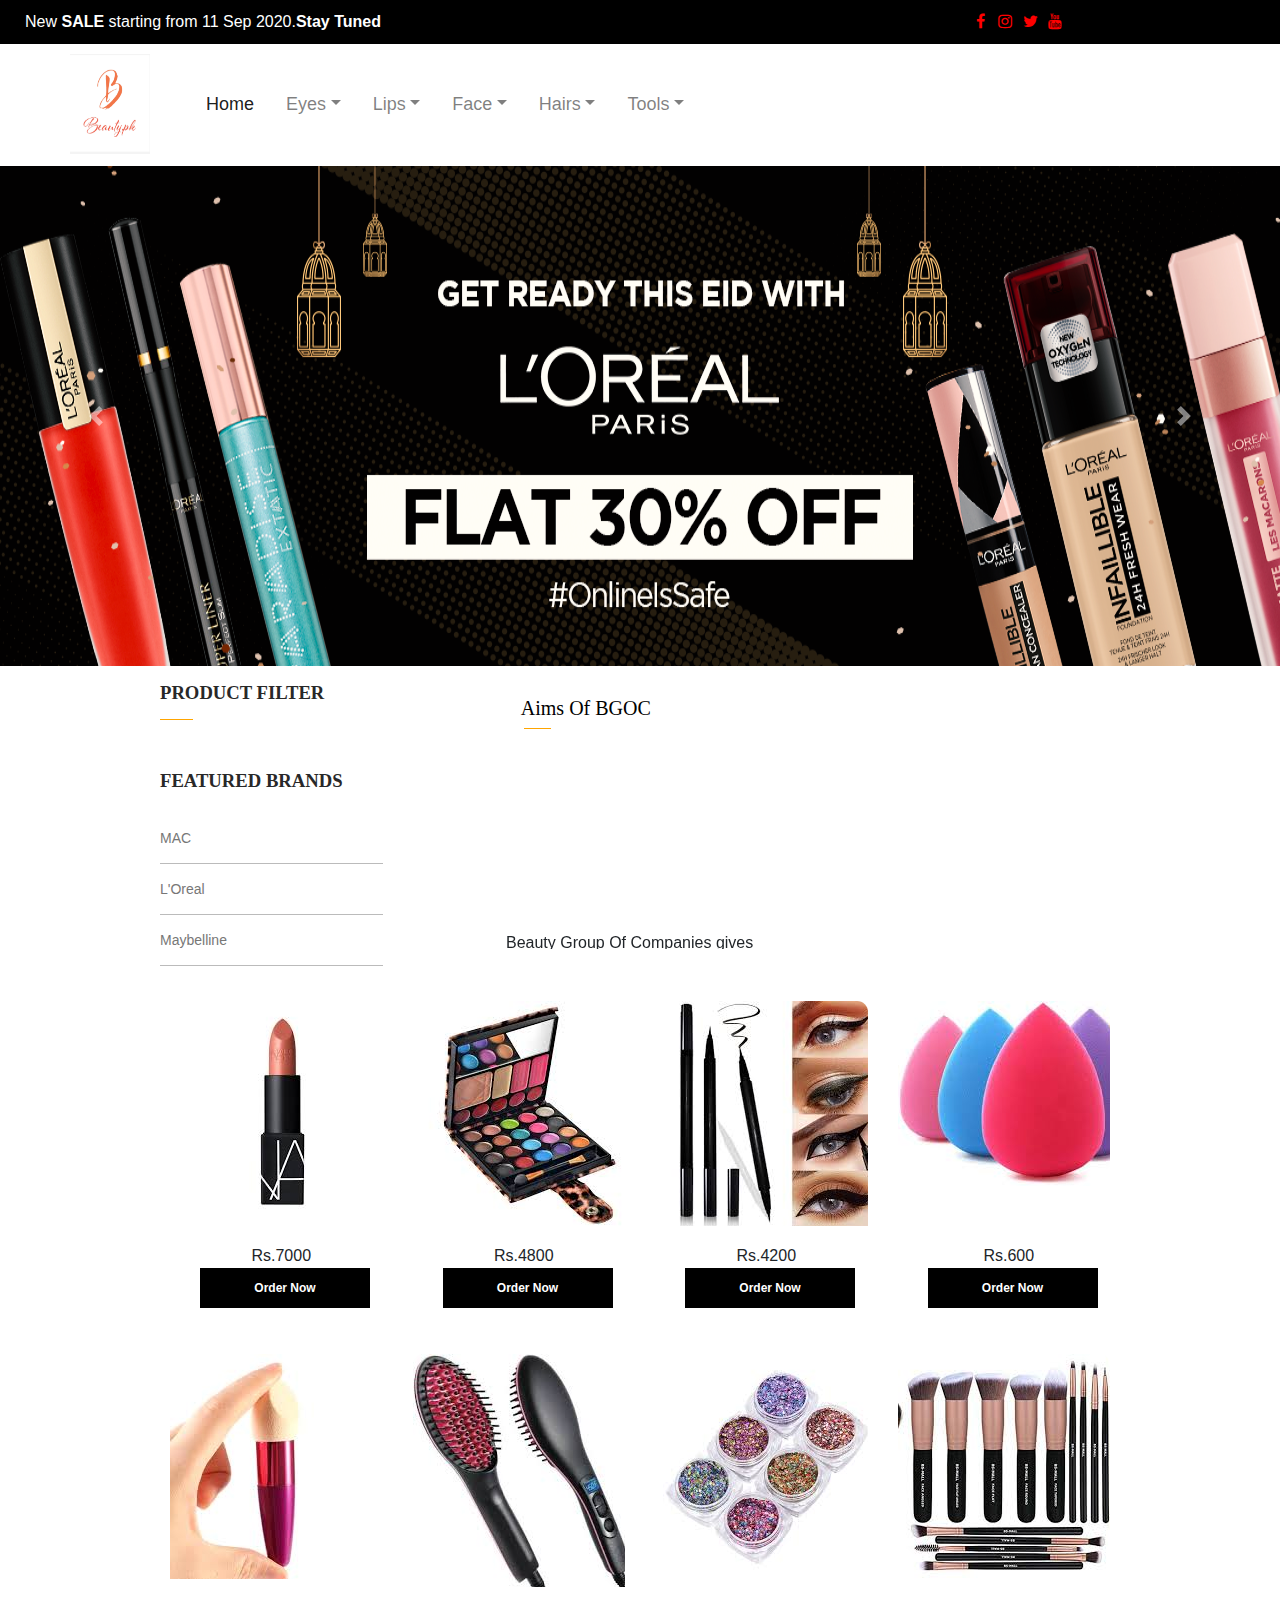
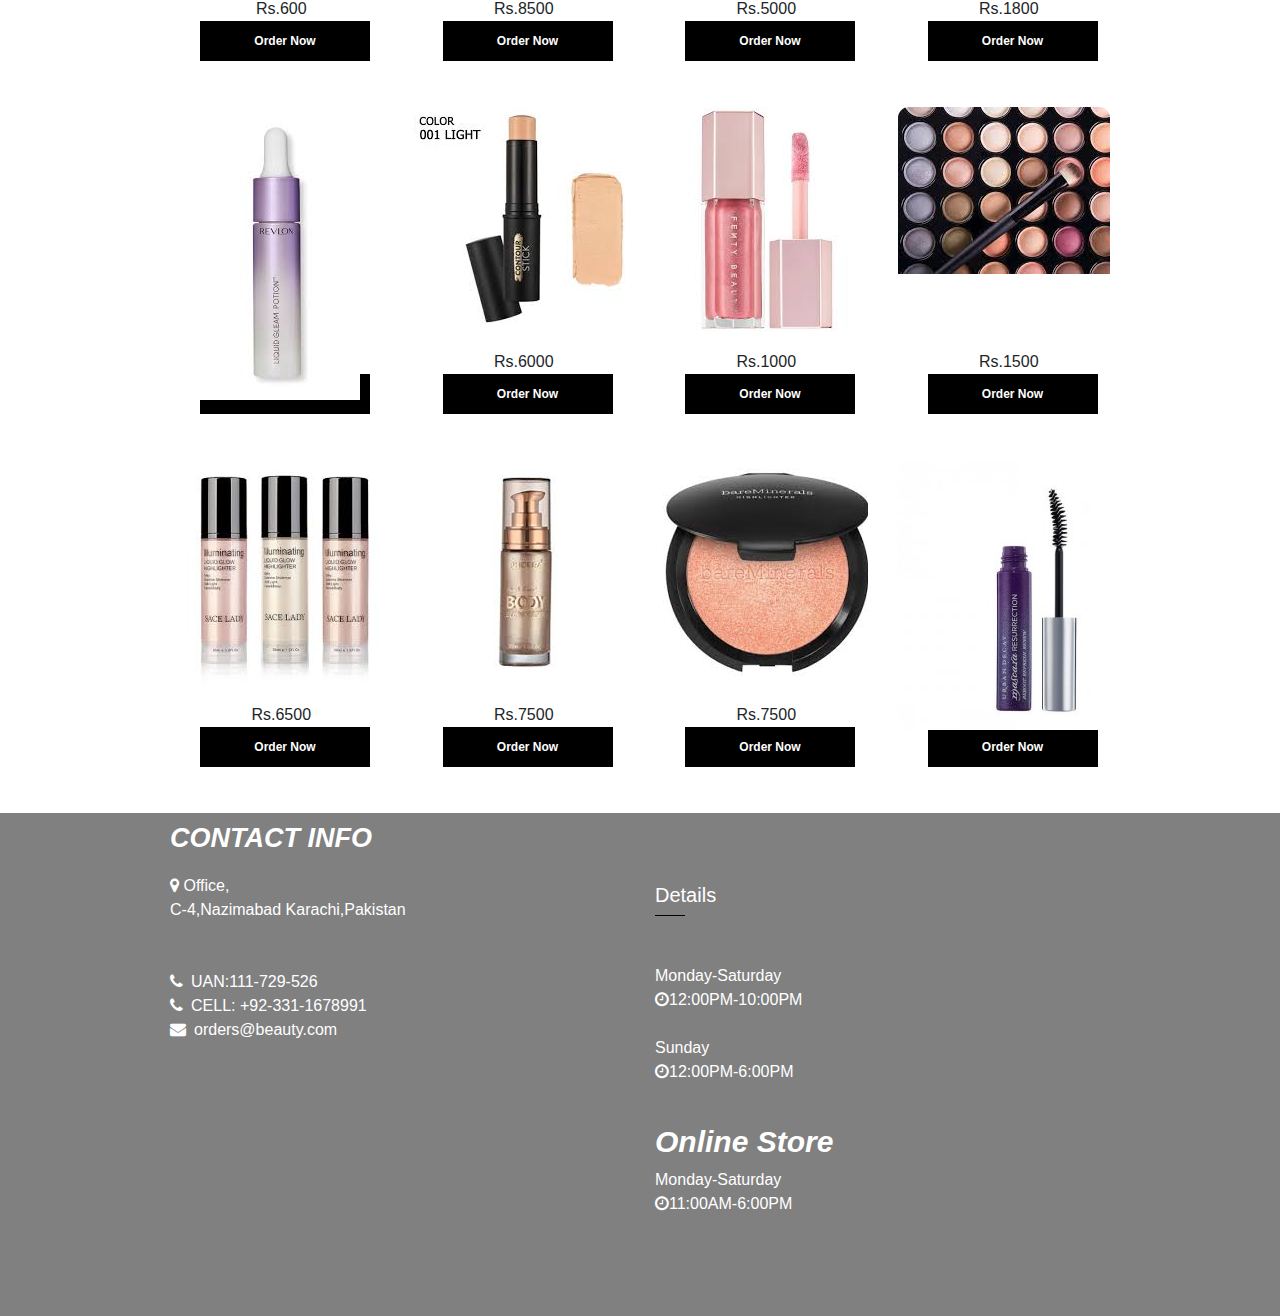
<file: index.html>
<html>
    <head>
        <title>Beauty Group Of Companies</title>
        <link rel="icon" href="img/favicon.ico">
        <link rel="stylesheet" href="https://maxcdn.bootstrapcdn.com/bootstrap/4.0.0/css/bootstrap.min.css" integrity="sha384-Gn5384xqQ1aoWXA+058RXPxPg6fy4IWvTNh0E263XmFcJlSAwiGgFAW/dAiS6JXm" crossorigin="anonymous">
        <link rel="stylesheet" href="https://cdnjs.cloudflare.com/ajax/libs/font-awesome/4.7.0/css/font-awesome.min.css">
        <!-- <script src='https://kit.fontawesome.com/a076d05399.js'></script> -->
        <script src="https://ajax.googleapis.com/ajax/libs/jquery/3.5.1/jquery.min.js"></script>
  <script src="https://cdnjs.cloudflare.com/ajax/libs/popper.js/1.16.0/umd/popper.min.js"></script>
  <script src="https://maxcdn.bootstrapcdn.com/bootstrap/4.4.1/js/bootstrap.min.js"></script>
  <style>
  /* Make the image fully responsive */
  .carousel-inner img {
    width: 100%;
    height: 100%;
  }
  </style>
        <link rel="stylesheet" href="Assignment4.css">
    </head>
    <body>        
        <div class="container-fluid" style="background-color: black; padding: 10px;color: white;">
            <div class="row-fluid">
                <div class="col-16 col-xs-12 col-md-2 col-lg-6 col-xl-6">
                    <span style="text-align: center; color:white;margin-right: 70px;">New <b >SALE</b> starting from 11 Sep 2020.<b>Stay Tuned</b></span>
                </div>
                <div class="col-12 col-xs-5 col-md-2 col-lg-2 col-xl-3 col mt-n1 visible-xs mobile-margin">
                  <a class="active" href="https://www.facebook.com/Beauty-Group-Of-Companies-104147847978508/"><i class="fa fa-fw fa-facebook" style="color:red;"></i></a>  
                  <a href="http://Instagram.com/beautygroupofcompanies"><i class="fa fa-fw fa-instagram" style="color:red;"></i></a>
                  <a href="https://mobile.twitter.com/BeautyCompanies"><i class="fa fa-fw fa-twitter" style="color:red;"></i></a>
                  <a href="https://www.youtube.com/channel/UCx1e2RzgEQyJJ76exKOYDWQ/?guided_help_flow=5"><i class="fa fa-fw fa-youtube" style="color:red;"></i></a>
                  </div>
            </div>
        </div>
        <nav class="navbar navbar-expand-lg navbar-light sticky-top" style="padding: 10px;font-size: 18px;">
          <img src="img/logo.png" height="100px" width="80px" style="margin-left:60px">
          <button class="navbar-toggler" type="button" data-toggle="collapse" data-target="#navbarTogglerDemo02" aria-controls="navbarTogglerDemo02" aria-expanded="false" aria-label="Toggle navigation">
            <span class="navbar-toggler-icon"></span>
          </button>
        
          <div class="collapse navbar-collapse p-10" id="navbarTogglerDemo02" style="background-color: white;">
            <ul class="navbar-nav ml-5 mt-2 mt-lg-0 a" style="color: white;">
              <li class="nav-item active">
                <a class="nav-link " href="Assignment4.html">Home<span class="sr-only">(current)</span></a>
              </li>
              <li class="nav-item dropdown">
                <a class="nav-link dropdown-toggle ml-3" data-toggle="dropdown" href="#" role="button" aria-haspopup="true" aria-expanded="false">Eyes</a>
                <div class="dropdown-menu">
                  <a class="dropdown-item arrow_carrot-right" href="Eyeshadow.html" >Eye Shadow</a>
                  <a class="dropdown-item arrow_carrot-right" href="Eyeliner.html">Eye Liner</a>
              </li>
              <li class="nav-item dropdown">
                <a class="nav-link dropdown-toggle ml-3" data-toggle="dropdown" href="#" role="button" aria-haspopup="true" aria-expanded="false">Lips</a>
                <div class="dropdown-menu">
                  <a class="dropdown-item arrow_carrot-right" href="Lipstick.html">Lipsticks</a>
                  <a class="dropdown-item arrow_carrot-right" href="Gloss.html">Lip Gloss</a>
              </li>
              <li class="nav-item dropdown">
                <a class="nav-link dropdown-toggle ml-3" data-toggle="dropdown" href="#" role="button" aria-haspopup="true" aria-expanded="false">Face</a>
                <div class="dropdown-menu">
                  <a class="dropdown-item arrow_carrot-right" href="Foundation.html">Foundation</a>
                  <a class="dropdown-item arrow_carrot-right" href="Highlighter.html">Highlighter</a>
              </li>
              <li class="nav-item dropdown">
                <a class="nav-link dropdown-toggle ml-3" data-toggle="dropdown" href="#" role="button" aria-haspopup="true" aria-expanded="false">Hairs</a>
                <div class="dropdown-menu">
                  <a class="dropdown-item arrow_carrot-right" href="Straightner.html">Straightner</a>
                  <a class="dropdown-item arrow_carrot-right" href="Curler.html">Curler</a>
              </li>
              <li class="nav-item dropdown">
                <a class="nav-link dropdown-toggle ml-3" data-toggle="dropdown" href="#" role="button" aria-haspopup="true" aria-expanded="false">Tools</a>
                <div class="dropdown-menu ml-3">
                  <a class="dropdown-item arrow_carrot-right" href="Brush.html">Brushes</a>
                  <a class="dropdown-item arrow_carrot-right" href="Sponge.html">Sponges</a>
              </li>
            </ul>
           
          </div>
        </nav>
        <div id="demo" class="carousel slide transition-timer-carousel" data-ride="carousel" data-interval="7000"
        style="margin-top:2px;height: 500px;">
            <div id="carouselExampleControls" class="carousel slide" data-ride="carousel">
                <div class="carousel-inner">
                  <div class="carousel-item active">
                    <img class="d-block w-100" src="img/Makeup5.jpg" alt="First slide">
                  </div>
                  <div class="carousel-item">
                    <img class="d-block w-100 " data-interval="7000" src="img/Makeup4.jpg" alt="Second slide">
                  </div>
                  <div class="carousel-item">
                    <img class="d-block w-100" data-interval="7000" src="img/Makeup3.gif" alt="Third slide">
                  </div>
                </div>
                <a class="carousel-control-prev" href="#carouselExampleControls" role="button" data-slide="prev">
                  <span class="carousel-control-prev-icon" aria-hidden="true"></span>
                  <span class="sr-only">Previous</span>
                </a>
                <a class="carousel-control-next" href="#carouselExampleControls" role="button" data-slide="next">
                  <span class="carousel-control-next-icon" aria-hidden="true"></span>
                  <span class="sr-only">Next</span>
                </a>    
            </div>
          </div>
          <!-- <center>
          <div class="input-group col-md-12 col-xs-12 col-sm-12 col-lg-6 w-25">
            <input class="form-control py-2 " type="search" value="search" id="example-search-input" >
            <span class="input-group-append">
              <button class="btn btn-outline-secondary" type="button">
                  <i class="fa fa-search"></i>
              </button>
            </span>
      </div>
    </center> -->
    <div class="container">
      <div class="row">
        <div class="col-md-3">
          <div class="right-area pt-3 ">
            <div class="product-filter">
              <h6>PRODUCT FILTER</h6>
              <hr class="hr">
              
              <div class="category mt-50">
                <h4>FEATURED BRANDS</h4>
                <div class="category-list mt-20">
                  <ul>
                    <li><a href="MAC.html">MAC</a></li>
                    <li><a href="L'Oreal.html">L'Oreal</a></li>
                    <li><a href="Maybelline.html">Maybelline</a></li>
                  </ul>
                </div>
              </div>
              
            </div>
          </div>
        </div>
        <!-- <div class="col-md-3">
          <div class="dropdown1">
              <button class="btn btn-block btn-default dropdown-toggle" type="button" id="dropdownMenu1" data-toggle="dropdown" aria-haspopup="true" aria-expanded="true">Sort By:<span class="caret"></span>

              </button>
              <ul class="dropdown-menu dropdown-menu-center" style="padding: 10px;" aria-labelledby="dropdownMenu1">
                  <li style="height: 50px;"><a href="Brands.html" style="color: gray;">Brands</a> 
                  </li>
                  <li style="height: 50px;"><a href="Alphabets.html" style="color: gray;">Alphabets</a> 
                  </li>
              </ul>
          </div>
      </div> -->
      <center>
      <div class="col-12 col-sm-12 col-md-5 col-xl-4" style="margin-top: 30px;">
        <h4 style="color: black;width: 160px;font-size: 20px;font-family: open sans;">Aims Of BGOC</h4>
        <hr class="hr" style="margin: 0px; margin-bottom: 20px;width: 44%;">
        <marquee direction="up" width="250" height="200" scrollamount="2" onmouseover="this.stop();"
onmouseout="this.start();">Beauty Group Of Companies gives you the best quality product in order to protect 
your skin from any allergy or infection. Our aim is to be the World best exporter of makeup products. <br><br>
Our next aim is to satisfy our customer from our products and main thing we want from our customers is they have only positive
and real feedback for us.
</marquee>
    </div>
  </center>
        <div id="grid" class="shop-left pt-35 tab-pane fade in active">
          <div class="shop-tab-area1">
            <div class="container">    
          <div class="row row1">
          <div class="col-md-3 col-sm-12 col-xs-12 res-mb-25 col1">
           <div class="single-product style-two mb-505">
           <div class="single-img">
           <a href=""><img src="img/Lipstick.jpg"></a>

          </div>
          <div class="pds mt-20">
          <div class="title_bx">
       <div class="price-box">
      </div>
          <div class="price-box">
     <span class="old-price">Rs.7000</span>
    
     </div>
          
      </div>
    <div class="buttons-cart">
    <a href="">Order Now</a>
    </div>
    </div>
    </div>
    </div>
<div class="col-md-3 col-sm-3 col-xs-6 res-mb-25">
<div class="single-product style-two mb-505">
<div class="single-img">
  <a href=""><img src="img/Eyeshadow.jpg"></a>

</div>
<div class="pds mt-20">
<div class="title_bx">
<div class="price-box">
</div>
          <div class="price-box">
<span class="old-price">Rs.4800</span>
</div>
          
</div>
<div class="buttons-cart">
<a href="">Order Now</a>
</div>
</div>
</div>
</div>
<div class="col-md-3 col-sm-3 col-xs-6 res-mb-25">
<div class="single-product style-two mb-505">
<div class="single-img">
<div class="sale">


</div>
 <a href=""><img src="img/Liner.jpg" class="img-responsive" alt=""></a>
</div>
<div class="pds mt-20">
<div class="title_bx">
<div class="price-box">
</div>
          <div class="price-box">
<span class="old-price">Rs.4200</span>
</div>
          
</div>
<div class="buttons-cart">
<a href="">Order Now</a>
</div>
</div>
</div>
</div>
<div class="col-md-3 col-sm-3 col-xs-6 res-mb-25">
  <div class="single-product style-two mb-505">
  <div class="single-img">
  <div class="sale">
  
  
  </div>
   <a href=""><img src="img/Spnges.jpg" class="img-responsive" alt=""></a>
  </div>
  <div class="pds mt-20">
  <div class="title_bx">
  <div class="price-box">
  </div>
            <div class="price-box">
  <span class="old-price">Rs.600</span>
  </div>
            
  </div>
  <div class="buttons-cart">
  <a href="">Order Now</a>
  </div>
  </div>
  </div>
  </div>
  <div class="col-md-3 col-sm-3 col-xs-6 res-mb-25">
    <div class="single-product style-two mb-505">
    <div class="single-img">
    <div class="sale">
    
    
    </div>
     <a href=""><img src="img/Spnges1.jpg" class="img-responsive" alt=""></a>
    </div>
    <div class="pds mt-20">
    <div class="title_bx">
    <div class="price-box">
    </div>
              <div class="price-box">
    <span class="old-price">Rs.600</span>
    </div>
              
    </div>
    <div class="buttons-cart">
    <a href="">Order Now</a>
    </div>
    </div>
    </div>
    </div>
<div class="col-md-3 col-sm-3 col-xs-6 res-mb-25">
  <div class="single-product style-two mb-505">
  <div class="single-img">
  <div class="sale">
  
  
  </div>
   <a href=""><img src="img/Hairstraightner.jpg" class="img-responsive" alt=""></a>
  </div>
  <div class="pds mt-20">
  <div class="title_bx">
  <div class="price-box">
  </div>
            <div class="price-box">
  <span class="old-price">Rs.8500</span>
  </div>
            
  </div>
  <div class="buttons-cart">
  <a href="">Order Now</a>
  </div>
  </div>
  </div>
  </div>
<div class="col-md-3 col-sm-3 col-xs-6 res-mb-25">
<div class="single-product style-two mb-505">
<div class="single-img">
<div class="sale">


</div>
    <a href=""><img src="img/Glitter.jpg" class="img-responsive" alt=""></a>



</div>
<div class="pds mt-20">
<div class="title_bx">
<div class="price-box">
</div>
          <div class="price-box">
<span class="old-price">Rs.5000</span>
</div>
          
</div>
<div class="buttons-cart">
<a href="">Order Now</a>
</div>
</div>
</div>
</div>
<div class="col-md-3 col-sm-3 col-xs-6 res-mb-25">
  <div class="single-product style-two mb-505">
  <div class="single-img">
  <div class="sale">
  
  
  </div>
   <a href=""><img src="img/Brush.jpg" class="img-responsive" alt=""></a>
  </div>
  <div class="pds mt-20">
  <div class="title_bx">
  <div class="price-box">
  </div>
            <div class="price-box">
  <span class="old-price">Rs.1800</span>
  </div>
            
  </div>
  <div class="buttons-cart">
  <a href="">Order Now</a>
  </div>
  </div>
  </div>
  </div>
<div class="col-md-3 col-sm-3 col-xs-6 res-mb-25">
<div class="single-product style-two mb-505">
<div class="single-img">
<div class="sale">
</div>
  <a href=""><img src="img/Highlighter5.jpg" class="img-responsive" ></a>
</div>
<div class="pds mt-20">
<div class="title_bx">
<div class="price-box">
</div>
          <div class="price-box">
<span class="old-price">Rs.6900</span>
</div>
          
</div>
<div class="buttons-cart">
<a href="">Order Now</a>
</div>
</div>
</div>
</div>
<div class="col-md-3 col-sm-3 col-xs-6 res-mb-25">
  <div class="single-product style-two mb-505">
  <div class="single-img">
  <div class="sale">
  </div>
    <a href=""><img src="img/Concealer1.jpg" class="img-responsive" ></a>
  </div>
  <div class="pds mt-20">
  <div class="title_bx">
  <div class="price-box">
  </div>
            <div class="price-box">
  <span class="old-price">Rs.6000</span>
  </div>
            
  </div>
  <div class="buttons-cart">
  <a href="">Order Now</a>
  </div>
  </div>
  </div>
  </div>
  <div class="col-md-3 col-sm-3 col-xs-6 res-mb-25">
    <div class="single-product style-two mb-505">
    <div class="single-img">
    <div class="sale">
    </div>
      <a href=""><img src="img/Tint.jpg" class="img-responsive" ></a>
    </div>
    <div class="pds mt-20">
    <div class="title_bx">
    <div class="price-box">
    </div>
              <div class="price-box">
    <span class="old-price">Rs.1000</span>
    </div>
              
    </div>
    <div class="buttons-cart">
    <a href="">Order Now</a>
    </div>
    </div>
    </div>
    </div>
    <div class="col-md-3 col-sm-3 col-xs-6 res-mb-25">
      <div class="single-product style-two mb-505">
      <div class="single-img">
      <div class="sale">
      </div>
        <a href=""><img src="img/Palette.jpg" class="img-responsive" ></a>
      </div>
      <div class="pds mt-20">
      <div class="title_bx">
      <div class="price-box">
      </div>
                <div class="price-box">
      <span class="old-price">Rs.1500</span>
      </div>
                
      </div>
      <div class="buttons-cart">
      <a href="">Order Now</a>
      </div>
      </div>
      </div>
      </div>
<div class="col-md-3 col-sm-3 col-xs-6 res-mb-25">
<div class="single-product style-two mb-505">
<div class="single-img">
<div class="sale">


</div>
  <a href=""><img src="img/Highlighter1.jpg" class="img-responsive" alt=""></a>



</div>
<div class="pds mt-20">
<div class="title_bx">
<div class="price-box">
</div>
          <div class="price-box">
<span class="old-price">Rs.6500</span>
</div>
          
</div>
<div class="buttons-cart">
<a href="">Order Now</a>
</div>
</div>
</div>
</div>
<div class="col-md-3 col-sm-3 col-xs-6 res-mb-25">
<div class="single-product style-two mb-505">
<div class="single-img">
<div class="sale">
</div>
<a href=""><img src="img/Foundation.jpg" class="img-responsive" ></a>



</div>
<div class="pds mt-20">
<div class="title_bx">
          <div class="price-box">
<span class="old-price">Rs.7500</span>
</div>
          
</div>
<div class="buttons-cart">
<!--<a href="">Order Now</a>-->

<a href="">Order Now</a>
</div>
</div>
</div>
</div>
<div class="col-md-3 col-sm-3 col-xs-6 res-mb-25">
<div class="single-product style-two mb-505">
<div class="single-img">
<div class="sale">
</div>
<a href=""><img src="img/Highlighter2.jpg" class="img-responsive"></a>
</div>
<div class="pds mt-20">
<div class="title_bx">
<div class="price-box">
</div>
          <div class="price-box">
<span class="old-price">Rs.7500</span>
</div>
          
</div>
<div class="buttons-cart">

<a href="">Order Now</a>
</div>
</div>
</div>
</div>
<div class="col-md-3 col-sm-3 col-xs-6 res-mb-25">
<div class="single-product style-two mb-505">
<div class="single-img">
<div class="sale">


</div>
  <a href=""><img src="img/Mascara.jpg" class="img-responsive" alt=""></a>



</div>
<div class="pds mt-20">
<div class="title_bx">
<div class="price-box">
</div>
          <div class="price-box">
<span class="old-price">Rs.4000</span>
</div>
          
</div>
<div class="buttons-cart">
<!--<a href="">Order Now</a>-->

<a href="">Order Now</a>
</div>
</div>
</div>
</div>
</div>
</div>
</div>
</div>
      </div>
    </div>
    <footer class="footer" id="footer">
      <div class="container pt-70 pb-40">
        <div class="row">
          <div class="col-lg-6 col-md-6 col-sm-12 col-12">
            <div class="dark" style="color: #bbb; padding-top: 80px;">
              <p style="color: white;font-size: 27px;margin-top: -75px;"><b><i>CONTACT INFO</i></b></p>
              <p style="color: white;">
                <i class="fa fa-map-marker" style="color: white;"></i>
                Office, <br>C-4,Nazimabad Karachi,Pakistan </p>
              <ul class="list-inline mt-5" style="color: white;">
                <li class="m-0 pl-10 pr-10"><i class="fa fa-phone mr-2" ></i>UAN:111-729-526</li>
                <li class="m-0 pl-10 pr-10"><i class="fa fa-phone mr-2" ></i>CELL: +92-331-1678991</li>
               <li class="m-0 pl-10 pr-10"><i class="fa fa-envelope mr-2" ></i>orders@beauty.com</li>
              </ul>
            </div>
          </div>
          <div class="col-lg-6 col-md-6 col-sm-12 col-12">
            <div class="row">
          <div class="col-12 col-sm-12 col-md-12 col-lg-6 col-xl-6">
            <div class="dark" style="color: #bbb;margin-top: 70px;">
                <h5 class="title1" style="color: white;">Details</h5>
                <hr class="hr1" style="width: 30px;margin-bottom: 50px;margin: 0px;" >
                 <ul class="list-inline mt-5">
                  <li class="pl-10 pr-10" style="color: white;">Monday-Saturday<br><i class="fa fa-clock-o" aria-hidden="true"></i>12:00PM-10:00PM</li>
                 <br>
                 <li class="pl-10 pr-10" style="color: white;">Sunday<br><i class="fa fa-clock-o" aria-hidden="true"></i>12:00PM-6:00PM</li>
                 <br>           
                </ul>
                <h5 class="title1" style="color: white;font-size: 30px;"><b><i>Online Store</i></b></h5>
                 <ul class="list-inline mt-5">
                  <li class="pl-10 pr-10" style="margin-top: -40px;color: white;">Monday-Saturday<br><i class="fa fa-clock-o" aria-hidden="true"></i>11:00AM-6:00PM</li>
                 <br>           
                </ul>
            </div>
          </div>
        </div>
      </div>
        </div>
      </div>
    
    </footer>
    </body>
</html>
</file>
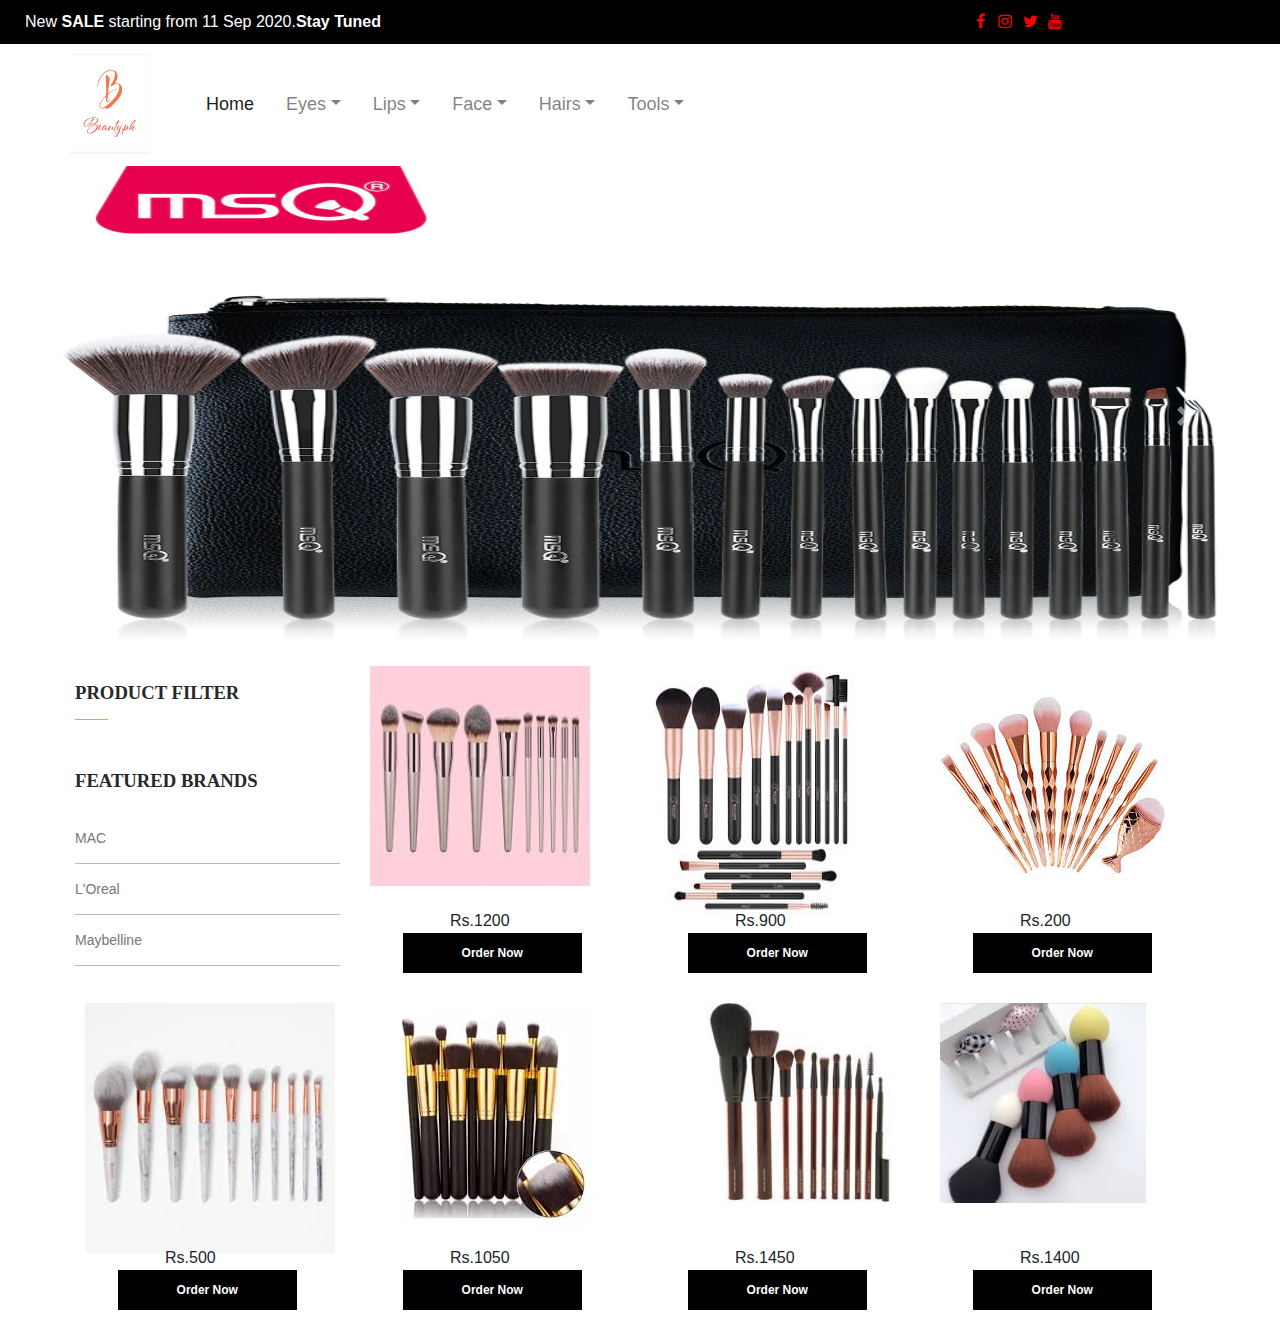
<file: Brush.html>
<html>
<head>
    <title>Brush</title>
    <link rel="stylesheet" href="All.css">
    <link rel="icon" href="img/favicon.ico">
        <link rel="stylesheet" href="https://maxcdn.bootstrapcdn.com/bootstrap/4.0.0/css/bootstrap.min.css" integrity="sha384-Gn5384xqQ1aoWXA+058RXPxPg6fy4IWvTNh0E263XmFcJlSAwiGgFAW/dAiS6JXm" crossorigin="anonymous">
        <link rel="stylesheet" href="https://cdnjs.cloudflare.com/ajax/libs/font-awesome/4.7.0/css/font-awesome.min.css">
        <!-- <script src='https://kit.fontawesome.com/a076d05399.js'></script> -->
        <script src="https://ajax.googleapis.com/ajax/libs/jquery/3.5.1/jquery.min.js"></script>
  <script src="https://cdnjs.cloudflare.com/ajax/libs/popper.js/1.16.0/umd/popper.min.js"></script>
  <script src="https://maxcdn.bootstrapcdn.com/bootstrap/4.4.1/js/bootstrap.min.js"></script>
  <style>
  /* Make the image fully responsive */
  .carousel-inner img {
    width: 100%;
    height: 100%;
  }
  </style>
</head>
<body>
    <div class="container-fluid" style="background-color: black; padding: 10px;color: white;">
        <div class="row-fluid">
            <div class="col-16 col-xs-12 col-md-2 col-lg-6 col-xl-6">
                <span style="text-align: center; color:white;margin-right: 70px;">New <b >SALE</b> starting from 11 Sep 2020.<b>Stay Tuned</b></span>
            </div>
            <div class="col-12 col-xs-5 col-md-2 col-lg-2 col-xl-3 col mt-n1 visible-xs mobile-margin">
              <a class="active" href="https://www.facebook.com/Beauty-Group-Of-Companies-104147847978508/"><i class="fa fa-fw fa-facebook" style="color:red;"></i></a>  
              <a href="http://Instagram.com/beautygroupofcompanies"><i class="fa fa-fw fa-instagram" style="color:red;"></i></a>
              <a href="https://mobile.twitter.com/BeautyCompanies"><i class="fa fa-fw fa-twitter" style="color:red;"></i></a>
              <a href="https://www.youtube.com/channel/UCx1e2RzgEQyJJ76exKOYDWQ/?guided_help_flow=5"><i class="fa fa-fw fa-youtube" style="color:red;"></i></a>
              </div>
        </div>
    </div>
    <nav class="navbar navbar-expand-lg navbar-light sticky-top" style="padding: 10px;font-size: 18px;">
      <img src="img/logo.png" height="100px" width="80px" style="margin-left:60px">
      <button class="navbar-toggler" type="button" data-toggle="collapse" data-target="#navbarTogglerDemo02" aria-controls="navbarTogglerDemo02" aria-expanded="false" aria-label="Toggle navigation">
        <span class="navbar-toggler-icon"></span>
      </button>
    
      <div class="collapse navbar-collapse p-10" id="navbarTogglerDemo02" style="background-color: white;">
        <ul class="navbar-nav ml-5 mt-2 mt-lg-0 a" style="color: white;">
          <li class="nav-item active">
            <a class="nav-link " href="Index.html">Home<span class="sr-only">(current)</span></a>
          </li>
          <li class="nav-item dropdown">
            <a class="nav-link dropdown-toggle ml-3" data-toggle="dropdown" href="#" role="button" aria-haspopup="true" aria-expanded="false">Eyes</a>
            <div class="dropdown-menu">
              <a class="dropdown-item arrow_carrot-right" href="Eyeshadow.html" >Eye Shadow</a>
              <a class="dropdown-item arrow_carrot-right" href="Eyeliner.html">Eye Liner</a>
          </li>
          <li class="nav-item dropdown">
            <a class="nav-link dropdown-toggle ml-3" data-toggle="dropdown" href="#" role="button" aria-haspopup="true" aria-expanded="false">Lips</a>
            <div class="dropdown-menu">
              <a class="dropdown-item arrow_carrot-right" href="Lipstick.html">Lipsticks</a>
              <a class="dropdown-item arrow_carrot-right" href="Gloss.html">Lip Gloss</a>
          </li>
          <li class="nav-item dropdown">
            <a class="nav-link dropdown-toggle ml-3" data-toggle="dropdown" href="#" role="button" aria-haspopup="true" aria-expanded="false">Face</a>
            <div class="dropdown-menu">
              <a class="dropdown-item arrow_carrot-right" href="Foundation.html">Foundation</a>
              <a class="dropdown-item arrow_carrot-right" href="Highlighter.html">Highlighter</a>
          </li>
          <li class="nav-item dropdown">
            <a class="nav-link dropdown-toggle ml-3" data-toggle="dropdown" href="#" role="button" aria-haspopup="true" aria-expanded="false">Hairs</a>
            <div class="dropdown-menu">
              <a class="dropdown-item arrow_carrot-right" href="Straightner.html">Straightner</a>
              <a class="dropdown-item arrow_carrot-right" href="Curler.html">Curler</a>
          </li>
          <li class="nav-item dropdown">
            <a class="nav-link dropdown-toggle ml-3" data-toggle="dropdown" href="#" role="button" aria-haspopup="true" aria-expanded="false">Tools</a>
            <div class="dropdown-menu ml-3">
              <a class="dropdown-item arrow_carrot-right" href="Brush.html">Brushes</a>
              <a class="dropdown-item arrow_carrot-right" href="Sponge.html">Sponges</a>
          </li>
        </ul>
       
      </div>
    </nav>
    <div id="demo" class="carousel slide transition-timer-carousel" data-ride="carousel" data-interval="7000"
    style="margin-top:2px;height: 500px;">
        <div id="carouselExampleControls" class="carousel slide" data-ride="carousel">
            <div class="carousel-inner">
              <div class="carousel-item active">
                <img class="d-block w-100" src="img/SB.jpg" alt="First slide">
              </div>
              <div class="carousel-item">
                <img class="d-block w-100 " data-interval="7000" src="img/SB1.jpg" alt="Second slide">
              </div>
              <div class="carousel-item">
                <img class="d-block w-100" data-interval="7000" src="img/SB2.jpg" alt="Third slide">
              </div>
            </div>
            <a class="carousel-control-prev" href="#carouselExampleControls" role="button" data-slide="prev">
              <span class="carousel-control-prev-icon" aria-hidden="true"></span>
              <span class="sr-only">Previous</span>
            </a>
            <a class="carousel-control-next" href="#carouselExampleControls" role="button" data-slide="next">
              <span class="carousel-control-next-icon" aria-hidden="true"></span>
              <span class="sr-only">Next</span>
            </a>    
        </div>
      </div>
      <div class="container">
        <div class="row">
          <div class="col-md-3">
            <div class="right-area pt-3 ">
              <div class="product-filter">
                <h6>PRODUCT FILTER</h6>
                <hr class="hr">
                
                <div class="category mt-50">
                  <h4>FEATURED BRANDS</h4>
                  <div class="category-list mt-20">
                    <ul>
                      <li><a href="MAC.html">MAC</a></li>
                      <li><a href="L'Oreal.html">L'Oreal</a></li>
                      <li><a href="Maybelline.html">Maybelline</a></li>
                    </ul>
                  </div>
                </div>
                
              </div>
            </div>
          </div>
          <div class="col-md-3 col-sm-12 col-xs-12 res-mb-25 col1">
            <div class="single-product style-two mb-505">
            <div class="single-img">
            <a href=""><img src="img/B.jpg" height="220px"></a>
 
           </div>
           <div class="pds mt-20">
           <div class="title_bx">
        <div class="price-box">
       </div>
           <div class="price-box">
      <span class="old-price">Rs.1200</span>
     
      </div>
           
       </div>
     <div class="buttons-cart">
     <a href="">Order Now</a>
     </div>
     </div>
     </div>
     </div>
     <div class="col-md-3 col-sm-12 col-xs-12 res-mb-25 col1">
      <div class="single-product style-two mb-505">
      <div class="single-img">
      <a href=""><img src="img/B1.jpg" style="width: 200px;height: 250px;"></a>

     </div>
     <div class="pds mt-20">
     <div class="title_bx">
  <div class="price-box">
 </div>
     <div class="price-box">
<span class="old-price">Rs.900</span>

</div>
     
 </div>
<div class="buttons-cart">
<a href="">Order Now</a>
</div>
</div>
</div>
</div>
<div class="col-md-3 col-sm-12 col-xs-12 res-mb-25 col1">
  <div class="single-product style-two mb-505">
  <div class="single-img">
  <a href=""><img src="img/B2.jpg"></a>

 </div>
 <div class="pds mt-20">
 <div class="title_bx">
<div class="price-box">
</div>
 <div class="price-box">
<span class="old-price">Rs.200</span>

</div>
 
</div>
<div class="buttons-cart">
<a href="">Order Now</a>
</div>
</div>
</div>
</div>
          </div>
          <div class="row">
            <div class="col-md-3 col-sm-12 col-xs-12 res-mb-25 col1">
              <div class="single-product style-two mb-505">
              <div class="single-img">
              <a href=""><img src="img/B3.jpg" height="250px"></a>
   
             </div>
             <div class="pds mt-20">
             <div class="title_bx">
          <div class="price-box">
         </div>
             <div class="price-box">
        <span class="old-price">Rs.500</span>
       
        </div>
             
         </div>
       <div class="buttons-cart">
       <a href="">Order Now</a>
       </div>
       </div>
       </div>
       </div>
       <div class="col-md-3 col-sm-12 col-xs-12 res-mb-25 col1">
        <div class="single-product style-two mb-505">
        <div class="single-img">
        <a href=""><img src="img/B4.jpg"></a>

       </div>
       <div class="pds mt-20">
       <div class="title_bx">
    <div class="price-box">
   </div>
       <div class="price-box">
  <span class="old-price">Rs.1050</span>
 
  </div>
       
   </div>
 <div class="buttons-cart">
 <a href="">Order Now</a>
 </div>
 </div>
 </div>
 </div>
 <div class="col-md-3 col-sm-12 col-xs-12 res-mb-25 col1">
  <div class="single-product style-two mb-505">
  <div class="single-img">
  <a href=""><img src="img/B5.jpg" height="200px"></a>

 </div>
 <div class="pds mt-20">
 <div class="title_bx">
<div class="price-box">
</div>
 <div class="price-box">
<span class="old-price">Rs.1450</span>

</div>
 
</div>
<div class="buttons-cart">
<a href="">Order Now</a>
</div>
</div>
</div>
</div>    
<div class="col-md-3 col-sm-12 col-xs-12 res-mb-25 col1">
  <div class="single-product style-two mb-505">
  <div class="single-img">
  <a href=""><img src="img/B6.jpg" height="200px"></a>

 </div>
 <div class="pds mt-20">
 <div class="title_bx">
<div class="price-box">
</div>
 <div class="price-box">
<span class="old-price">Rs.1400</span>

</div>
 
</div>
<div class="buttons-cart">
<a href="">Order Now</a>
</div>
</div>
</div>
</div>    
</div>
</div>
</body>
</html>
</file>
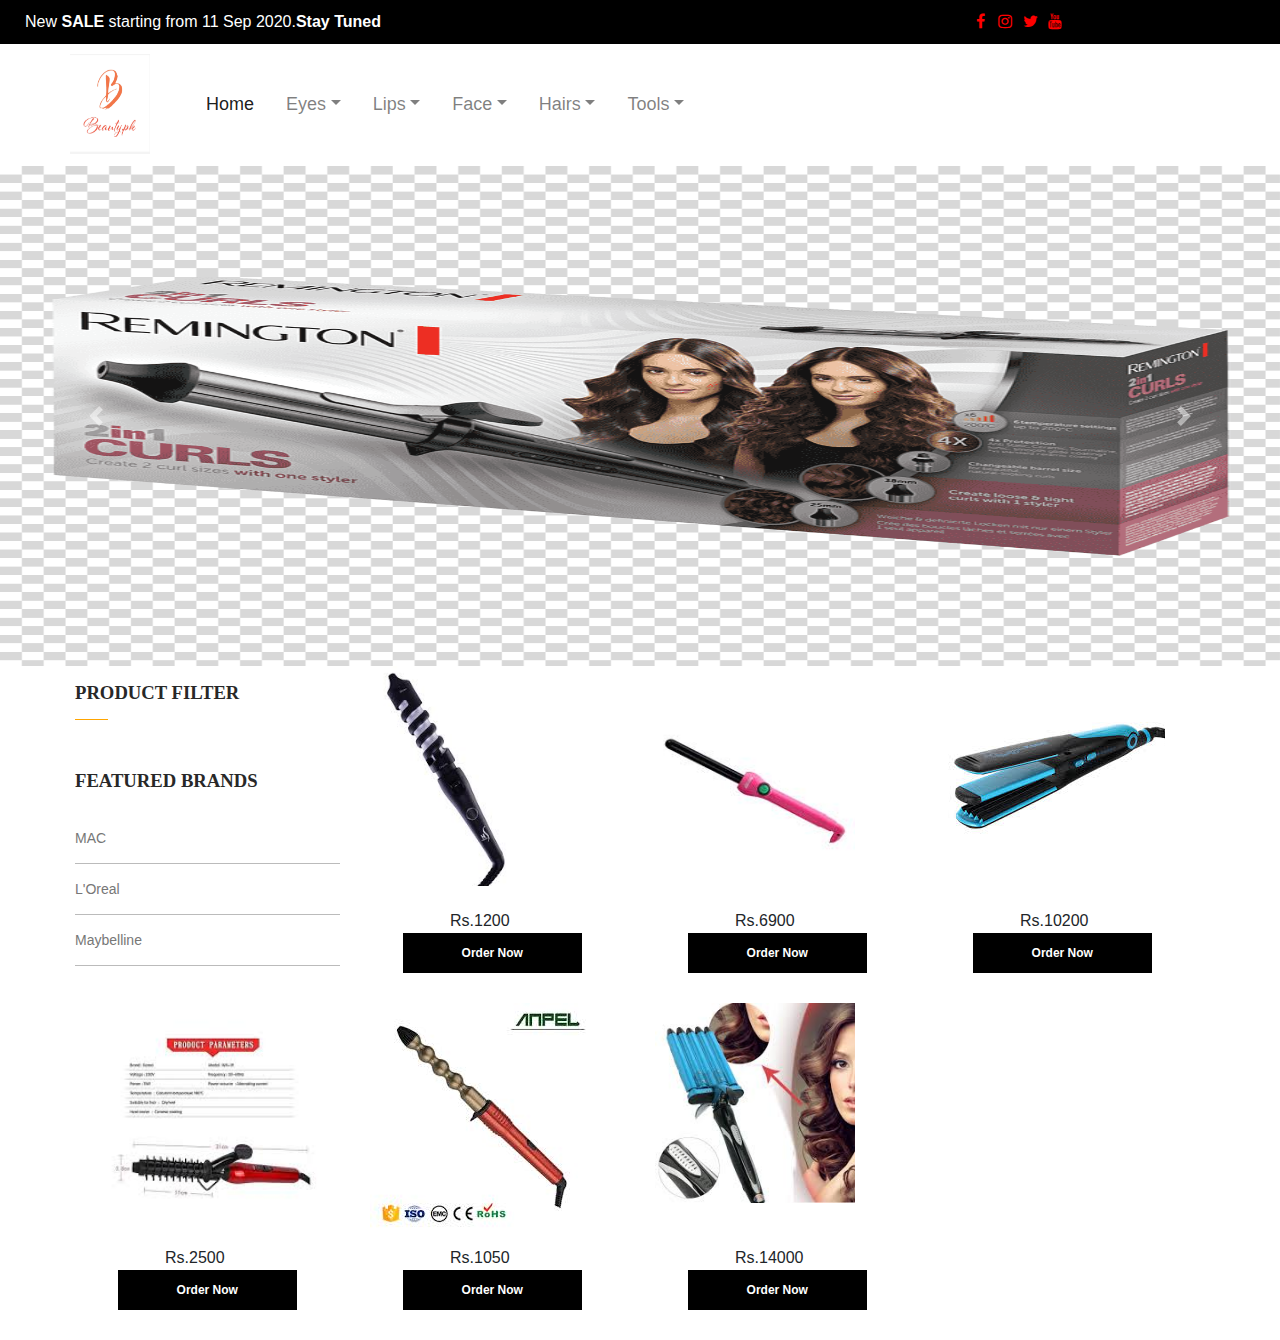
<file: Curler.html>
<html>
<head>
    <title>Curler</title>
    <link rel="stylesheet" href="All.css">
    <link rel="icon" href="img/favicon.ico">
        <link rel="stylesheet" href="https://maxcdn.bootstrapcdn.com/bootstrap/4.0.0/css/bootstrap.min.css" integrity="sha384-Gn5384xqQ1aoWXA+058RXPxPg6fy4IWvTNh0E263XmFcJlSAwiGgFAW/dAiS6JXm" crossorigin="anonymous">
        <link rel="stylesheet" href="https://cdnjs.cloudflare.com/ajax/libs/font-awesome/4.7.0/css/font-awesome.min.css">
        <!-- <script src='https://kit.fontawesome.com/a076d05399.js'></script> -->
        <script src="https://ajax.googleapis.com/ajax/libs/jquery/3.5.1/jquery.min.js"></script>
  <script src="https://cdnjs.cloudflare.com/ajax/libs/popper.js/1.16.0/umd/popper.min.js"></script>
  <script src="https://maxcdn.bootstrapcdn.com/bootstrap/4.4.1/js/bootstrap.min.js"></script>
  <style>
  /* Make the image fully responsive */
  .carousel-inner img {
    width: 100%;
    height: 100%;
  }
  </style>
</head>
<body>
    <div class="container-fluid" style="background-color: black; padding: 10px;color: white;">
        <div class="row-fluid">
            <div class="col-16 col-xs-12 col-md-2 col-lg-6 col-xl-6">
                <span style="text-align: center; color:white;margin-right: 70px;">New <b >SALE</b> starting from 11 Sep 2020.<b>Stay Tuned</b></span>
            </div>
            <div class="col-12 col-xs-5 col-md-2 col-lg-2 col-xl-3 col mt-n1 visible-xs mobile-margin">
              <a class="active" href="https://www.facebook.com/Beauty-Group-Of-Companies-104147847978508/"><i class="fa fa-fw fa-facebook" style="color:red;"></i></a>  
              <a href="http://Instagram.com/beautygroupofcompanies"><i class="fa fa-fw fa-instagram" style="color:red;"></i></a>
              <a href="https://mobile.twitter.com/BeautyCompanies"><i class="fa fa-fw fa-twitter" style="color:red;"></i></a>
              <a href="https://www.youtube.com/channel/UCx1e2RzgEQyJJ76exKOYDWQ/?guided_help_flow=5"><i class="fa fa-fw fa-youtube" style="color:red;"></i></a>
              </div>
        </div>
    </div>
    <nav class="navbar navbar-expand-lg navbar-light sticky-top" style="padding: 10px;font-size: 18px;">
      <img src="img/logo.png" height="100px" width="80px" style="margin-left:60px">
      <button class="navbar-toggler" type="button" data-toggle="collapse" data-target="#navbarTogglerDemo02" aria-controls="navbarTogglerDemo02" aria-expanded="false" aria-label="Toggle navigation">
        <span class="navbar-toggler-icon"></span>
      </button>
    
      <div class="collapse navbar-collapse p-10" id="navbarTogglerDemo02" style="background-color: white;">
        <ul class="navbar-nav ml-5 mt-2 mt-lg-0 a" style="color: white;">
          <li class="nav-item active">
            <a class="nav-link " href="Index.html">Home<span class="sr-only">(current)</span></a>
          </li>
          <li class="nav-item dropdown">
            <a class="nav-link dropdown-toggle ml-3" data-toggle="dropdown" href="#" role="button" aria-haspopup="true" aria-expanded="false">Eyes</a>
            <div class="dropdown-menu">
              <a class="dropdown-item arrow_carrot-right" href="Eyeshadow.html" >Eye Shadow</a>
              <a class="dropdown-item arrow_carrot-right" href="Eyeliner.html">Eye Liner</a>
          </li>
          <li class="nav-item dropdown">
            <a class="nav-link dropdown-toggle ml-3" data-toggle="dropdown" href="#" role="button" aria-haspopup="true" aria-expanded="false">Lips</a>
            <div class="dropdown-menu">
              <a class="dropdown-item arrow_carrot-right" href="Lipstick.html">Lipsticks</a>
              <a class="dropdown-item arrow_carrot-right" href="Gloss.html">Lip Gloss</a>
          </li>
          <li class="nav-item dropdown">
            <a class="nav-link dropdown-toggle ml-3" data-toggle="dropdown" href="#" role="button" aria-haspopup="true" aria-expanded="false">Face</a>
            <div class="dropdown-menu">
              <a class="dropdown-item arrow_carrot-right" href="Foundation.html">Foundation</a>
              <a class="dropdown-item arrow_carrot-right" href="Highlighter.html">Highlighter</a>
          </li>
          <li class="nav-item dropdown">
            <a class="nav-link dropdown-toggle ml-3" data-toggle="dropdown" href="#" role="button" aria-haspopup="true" aria-expanded="false">Hairs</a>
            <div class="dropdown-menu">
              <a class="dropdown-item arrow_carrot-right" href="Straightner.html">Straightner</a>
              <a class="dropdown-item arrow_carrot-right" href="Curler.html">Curler</a>
          </li>
          <li class="nav-item dropdown">
            <a class="nav-link dropdown-toggle ml-3" data-toggle="dropdown" href="#" role="button" aria-haspopup="true" aria-expanded="false">Tools</a>
            <div class="dropdown-menu ml-3">
              <a class="dropdown-item arrow_carrot-right" href="Brush.html">Brushes</a>
              <a class="dropdown-item arrow_carrot-right" href="Sponge.html">Sponges</a>
          </li>
        </ul>
       
      </div>
    </nav>
    <div id="demo" class="carousel slide transition-timer-carousel" data-ride="carousel" data-interval="7000"
    style="margin-top:2px;height: 500px;">
        <div id="carouselExampleControls" class="carousel slide" data-ride="carousel">
            <div class="carousel-inner">
              <div class="carousel-item active">
                <img class="d-block w-100" src="img/SC.jpg" alt="First slide">
              </div>
              <div class="carousel-item">
                <img class="d-block w-100 " data-interval="7000" src="img/Makeup4.jpg" alt="Second slide">
              </div>
              <div class="carousel-item">
                <img class="d-block w-100" data-interval="7000" src="img/SC1.jpg" alt="Third slide">
              </div>
            </div>
            <a class="carousel-control-prev" href="#carouselExampleControls" role="button" data-slide="prev">
              <span class="carousel-control-prev-icon" aria-hidden="true"></span>
              <span class="sr-only">Previous</span>
            </a>
            <a class="carousel-control-next" href="#carouselExampleControls" role="button" data-slide="next">
              <span class="carousel-control-next-icon" aria-hidden="true"></span>
              <span class="sr-only">Next</span>
            </a>    
        </div>
      </div>
      <div class="container">
        <div class="row">
          <div class="col-md-3">
            <div class="right-area pt-3 ">
              <div class="product-filter">
                <h6>PRODUCT FILTER</h6>
                <hr class="hr">
                
                <div class="category mt-50">
                  <h4>FEATURED BRANDS</h4>
                  <div class="category-list mt-20">
                    <ul>
                      <li><a href="MAC.html">MAC</a></li>
                      <li><a href="L'Oreal.html">L'Oreal</a></li>
                      <li><a href="Maybelline.html">Maybelline</a></li>
                    </ul>
                  </div>
                </div>
                
              </div>
            </div>
          </div>
          <div class="col-md-3 col-sm-12 col-xs-12 res-mb-25 col1">
            <div class="single-product style-two mb-505">
            <div class="single-img">
            <a href=""><img src="img/C.jpg" height="220px"></a>
 
           </div>
           <div class="pds mt-20">
           <div class="title_bx">
        <div class="price-box">
       </div>
           <div class="price-box">
      <span class="old-price">Rs.1200</span>
     
      </div>
           
       </div>
     <div class="buttons-cart">
     <a href="">Order Now</a>
     </div>
     </div>
     </div>
     </div>
     <div class="col-md-3 col-sm-12 col-xs-12 res-mb-25 col1">
      <div class="single-product style-two mb-505">
      <div class="single-img">
      <a href=""><img src="img/C1.jpg" style="width: 200px;height: 250px;"></a>

     </div>
     <div class="pds mt-20">
     <div class="title_bx">
  <div class="price-box">
 </div>
     <div class="price-box">
<span class="old-price">Rs.6900</span>

</div>
     
 </div>
<div class="buttons-cart">
<a href="">Order Now</a>
</div>
</div>
</div>
</div>
<div class="col-md-3 col-sm-12 col-xs-12 res-mb-25 col1">
  <div class="single-product style-two mb-505">
  <div class="single-img">
  <a href=""><img src="img/C2.jpg"></a>

 </div>
 <div class="pds mt-20">
 <div class="title_bx">
<div class="price-box">
</div>
 <div class="price-box">
<span class="old-price">Rs.10200</span>

</div>
 
</div>
<div class="buttons-cart">
<a href="">Order Now</a>
</div>
</div>
</div>
</div>
          </div>
          <div class="row">
            <div class="col-md-3 col-sm-12 col-xs-12 res-mb-25 col1">
              <div class="single-product style-two mb-505">
              <div class="single-img">
              <a href=""><img src="img/C3.jpg" height="250px"></a>
   
             </div>
             <div class="pds mt-20">
             <div class="title_bx">
          <div class="price-box">
         </div>
             <div class="price-box">
        <span class="old-price">Rs.2500</span>
       
        </div>
             
         </div>
       <div class="buttons-cart">
       <a href="">Order Now</a>
       </div>
       </div>
       </div>
       </div>
       <div class="col-md-3 col-sm-12 col-xs-12 res-mb-25 col1">
        <div class="single-product style-two mb-505">
        <div class="single-img">
        <a href=""><img src="img/C4.jpg"></a>

       </div>
       <div class="pds mt-20">
       <div class="title_bx">
    <div class="price-box">
   </div>
       <div class="price-box">
  <span class="old-price">Rs.1050</span>
 
  </div>
       
   </div>
 <div class="buttons-cart">
 <a href="">Order Now</a>
 </div>
 </div>
 </div>
 </div>
 <div class="col-md-3 col-sm-12 col-xs-12 res-mb-25 col1">
  <div class="single-product style-two mb-505">
  <div class="single-img">
  <a href=""><img src="img/C5.jpg" height="200px"></a>

 </div>
 <div class="pds mt-20">
 <div class="title_bx">
<div class="price-box">
</div>
 <div class="price-box">
<span class="old-price">Rs.14000</span>

</div>
 
</div>
<div class="buttons-cart">
<a href="">Order Now</a>
</div>
</div>
</div>
</div>    
</div>
</div>
</body>
</html>
</file>
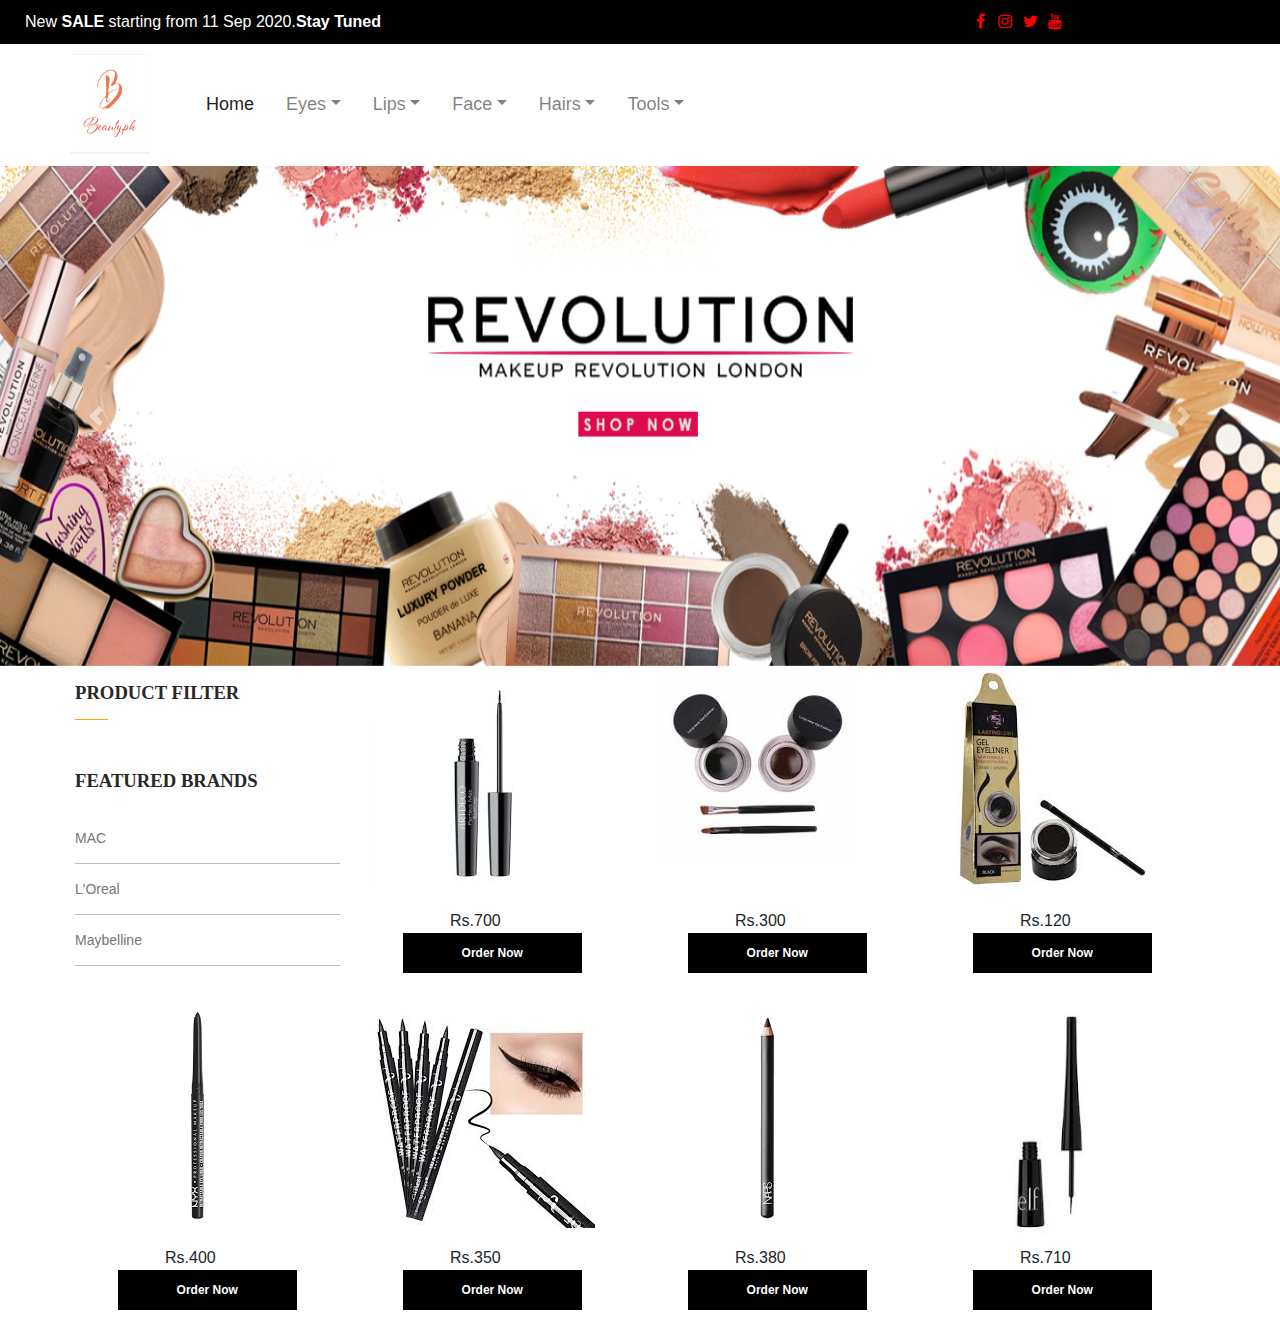
<file: Eyeliner.html>
<html>
<head>
    <title>Eyeliner</title>
    <link rel="stylesheet" href="All.css">
    <link rel="icon" href="img/favicon.ico">
        <link rel="stylesheet" href="https://maxcdn.bootstrapcdn.com/bootstrap/4.0.0/css/bootstrap.min.css" integrity="sha384-Gn5384xqQ1aoWXA+058RXPxPg6fy4IWvTNh0E263XmFcJlSAwiGgFAW/dAiS6JXm" crossorigin="anonymous">
        <link rel="stylesheet" href="https://cdnjs.cloudflare.com/ajax/libs/font-awesome/4.7.0/css/font-awesome.min.css">
        <!-- <script src='https://kit.fontawesome.com/a076d05399.js'></script> -->
        <script src="https://ajax.googleapis.com/ajax/libs/jquery/3.5.1/jquery.min.js"></script>
  <script src="https://cdnjs.cloudflare.com/ajax/libs/popper.js/1.16.0/umd/popper.min.js"></script>
  <script src="https://maxcdn.bootstrapcdn.com/bootstrap/4.4.1/js/bootstrap.min.js"></script>
  <style>
  /* Make the image fully responsive */
  .carousel-inner img {
    width: 100%;
    height: 100%;
  }
  </style>
</head>
<body>
    <div class="container-fluid" style="background-color: black; padding: 10px;color: white;">
        <div class="row-fluid">
            <div class="col-16 col-xs-12 col-md-2 col-lg-6 col-xl-6">
                <span style="text-align: center; color:white;margin-right: 70px;">New <b >SALE</b> starting from 11 Sep 2020.<b>Stay Tuned</b></span>
            </div>
            <div class="col-12 col-xs-5 col-md-2 col-lg-2 col-xl-3 col mt-n1 visible-xs mobile-margin">
              <a class="active" href="https://www.facebook.com/Beauty-Group-Of-Companies-104147847978508/"><i class="fa fa-fw fa-facebook" style="color:red;"></i></a>  
              <a href="http://Instagram.com/beautygroupofcompanies"><i class="fa fa-fw fa-instagram" style="color:red;"></i></a>
              <a href="https://mobile.twitter.com/BeautyCompanies"><i class="fa fa-fw fa-twitter" style="color:red;"></i></a>
              <a href="https://www.youtube.com/channel/UCx1e2RzgEQyJJ76exKOYDWQ/?guided_help_flow=5"><i class="fa fa-fw fa-youtube" style="color:red;"></i></a>
              </div>
        </div>
    </div>
    <nav class="navbar navbar-expand-lg navbar-light sticky-top" style="padding: 10px;font-size: 18px;">
      <img src="img/logo.png" height="100px" width="80px" style="margin-left:60px">
      <button class="navbar-toggler" type="button" data-toggle="collapse" data-target="#navbarTogglerDemo02" aria-controls="navbarTogglerDemo02" aria-expanded="false" aria-label="Toggle navigation">
        <span class="navbar-toggler-icon"></span>
      </button>
    
      <div class="collapse navbar-collapse p-10" id="navbarTogglerDemo02" style="background-color: white;">
        <ul class="navbar-nav ml-5 mt-2 mt-lg-0 a" style="color: white;">
          <li class="nav-item active">
            <a class="nav-link " href="Index.html">Home<span class="sr-only">(current)</span></a>
          </li>
          <li class="nav-item dropdown">
            <a class="nav-link dropdown-toggle ml-3" data-toggle="dropdown" href="#" role="button" aria-haspopup="true" aria-expanded="false">Eyes</a>
            <div class="dropdown-menu">
              <a class="dropdown-item arrow_carrot-right" href="Eyeshadow.html" >Eye Shadow</a>
              <a class="dropdown-item arrow_carrot-right" href="Eyeliner.html">Eye Liner</a>
          </li>
          <li class="nav-item dropdown">
            <a class="nav-link dropdown-toggle ml-3" data-toggle="dropdown" href="#" role="button" aria-haspopup="true" aria-expanded="false">Lips</a>
            <div class="dropdown-menu">
              <a class="dropdown-item arrow_carrot-right" href="Lipstick.html">Lipsticks</a>
              <a class="dropdown-item arrow_carrot-right" href="Gloss.html">Lip Gloss</a>
          </li>
          <li class="nav-item dropdown">
            <a class="nav-link dropdown-toggle ml-3" data-toggle="dropdown" href="#" role="button" aria-haspopup="true" aria-expanded="false">Face</a>
            <div class="dropdown-menu">
              <a class="dropdown-item arrow_carrot-right" href="Foundation.html">Foundation</a>
              <a class="dropdown-item arrow_carrot-right" href="Highlighter.html">Highlighter</a>
          </li>
          <li class="nav-item dropdown">
            <a class="nav-link dropdown-toggle ml-3" data-toggle="dropdown" href="#" role="button" aria-haspopup="true" aria-expanded="false">Hairs</a>
            <div class="dropdown-menu">
              <a class="dropdown-item arrow_carrot-right" href="Straightner.html">Straightener</a>
              <a class="dropdown-item arrow_carrot-right" href="Curler.html">Curler</a>
          </li>
          <li class="nav-item dropdown">
            <a class="nav-link dropdown-toggle ml-3" data-toggle="dropdown" href="#" role="button" aria-haspopup="true" aria-expanded="false">Tools</a>
            <div class="dropdown-menu ml-3">
              <a class="dropdown-item arrow_carrot-right" href="Brush.html">Brushes</a>
              <a class="dropdown-item arrow_carrot-right" href="Sponge.html">Sponges</a>
          </li>
        </ul>
       
      </div>
    </nav>
    <div id="demo" class="carousel slide transition-timer-carousel" data-ride="carousel" data-interval="7000"
    style="margin-top:2px;height: 500px;">
        <div id="carouselExampleControls" class="carousel slide" data-ride="carousel">
            <div class="carousel-inner">
              <div class="carousel-item active">
                <img class="d-block w-100" src="img/SliderEye.jpg" alt="First slide">
              </div>
              <div class="carousel-item">
                <img class="d-block w-100 " data-interval="7000" src="img/Makeup4.jpg" alt="Second slide">
              </div>
              <div class="carousel-item">
                <img class="d-block w-100" data-interval="7000" src="img/L.gif" alt="Third slide">
              </div>
            </div>
            <a class="carousel-control-prev" href="#carouselExampleControls" role="button" data-slide="prev">
              <span class="carousel-control-prev-icon" aria-hidden="true"></span>
              <span class="sr-only">Previous</span>
            </a>
            <a class="carousel-control-next" href="#carouselExampleControls" role="button" data-slide="next">
              <span class="carousel-control-next-icon" aria-hidden="true"></span>
              <span class="sr-only">Next</span>
            </a>    
        </div>
      </div>
      <div class="container">
        <div class="row">
          <div class="col-md-3">
            <div class="right-area pt-3 ">
              <div class="product-filter">
                <h6>PRODUCT FILTER</h6>
                <hr class="hr">
                
                <div class="category mt-50">
                  <h4>FEATURED BRANDS</h4>
                  <div class="category-list mt-20">
                    <ul>
                      <li><a href="MAC.html">MAC</a></li>
                      <li><a href="L'Oreal.html">L'Oreal</a></li>
                      <li><a href="Maybelline.html">Maybelline</a></li>
                    </ul>
                  </div>
                </div>
                
              </div>
            </div>
          </div>
          <div class="col-md-3 col-sm-12 col-xs-12 res-mb-25 col1">
            <div class="single-product style-two mb-505">
            <div class="single-img">
            <a href=""><img src="img/EL.jpg"></a>
 
           </div>
           <div class="pds mt-20">
           <div class="title_bx">
        <div class="price-box">
       </div>
           <div class="price-box">
      <span class="old-price">Rs.700</span>
     
      </div>
           
       </div>
     <div class="buttons-cart">
     <a href="">Order Now</a>
     </div>
     </div>
     </div>
     </div>
     <div class="col-md-3 col-sm-12 col-xs-12 res-mb-25 col1">
      <div class="single-product style-two mb-505">
      <div class="single-img">
      <a href=""><img src="img/EL1.jpg" style="width: 200px;"></a>

     </div>
     <div class="pds mt-20">
     <div class="title_bx">
  <div class="price-box">
 </div>
     <div class="price-box">
<span class="old-price">Rs.300</span>

</div>
     
 </div>
<div class="buttons-cart">
<a href="">Order Now</a>
</div>
</div>
</div>
</div>
<div class="col-md-3 col-sm-12 col-xs-12 res-mb-25 col1">
  <div class="single-product style-two mb-505">
  <div class="single-img">
  <a href=""><img src="img/EL2.jpg"></a>

 </div>
 <div class="pds mt-20">
 <div class="title_bx">
<div class="price-box">
</div>
 <div class="price-box">
<span class="old-price">Rs.120</span>

</div>
 
</div>
<div class="buttons-cart">
<a href="">Order Now</a>
</div>
</div>
</div>
</div>
          </div>
          <div class="row">
            <div class="col-md-3 col-sm-12 col-xs-12 res-mb-25 col1">
              <div class="single-product style-two mb-505">
              <div class="single-img">
              <a href=""><img src="img/EL3.jpg"></a>
   
             </div>
             <div class="pds mt-20">
             <div class="title_bx">
          <div class="price-box">
         </div>
             <div class="price-box">
        <span class="old-price">Rs.400</span>
       
        </div>
             
         </div>
       <div class="buttons-cart">
       <a href="">Order Now</a>
       </div>
       </div>
       </div>
       </div>
       <div class="col-md-3 col-sm-12 col-xs-12 res-mb-25 col1">
        <div class="single-product style-two mb-505">
        <div class="single-img">
        <a href=""><img src="img/EL4.jpg"></a>

       </div>
       <div class="pds mt-20">
       <div class="title_bx">
    <div class="price-box">
   </div>
       <div class="price-box">
  <span class="old-price">Rs.350</span>
 
  </div>
       
   </div>
 <div class="buttons-cart">
 <a href="">Order Now</a>
 </div>
 </div>
 </div>
 </div>
 <div class="col-md-3 col-sm-12 col-xs-12 res-mb-25 col1">
  <div class="single-product style-two mb-505">
  <div class="single-img">
  <a href=""><img src="img/EL5.jpg"></a>

 </div>
 <div class="pds mt-20">
 <div class="title_bx">
<div class="price-box">
</div>
 <div class="price-box">
<span class="old-price">Rs.380</span>

</div>
 
</div>
<div class="buttons-cart">
<a href="">Order Now</a>
</div>
</div>
</div>
</div>
<div class="col-md-3 col-sm-12 col-xs-12 res-mb-25 col1">
  <div class="single-product style-two mb-505">
  <div class="single-img">
  <a href=""><img src="img/EL6.jpg" width="200px" style="margin-left: 10px;" height="240px"></a>

 </div>
 <div class="pds mt-20">
 <div class="title_bx">
<div class="price-box">
</div>
 <div class="price-box">
<span class="old-price">Rs.710</span>

</div>
 
</div>
<div class="buttons-cart">
<a href="">Order Now</a>
</div>
</div>
</div>
</div>
          </div>
          </div>
</body>
</html>
</file>
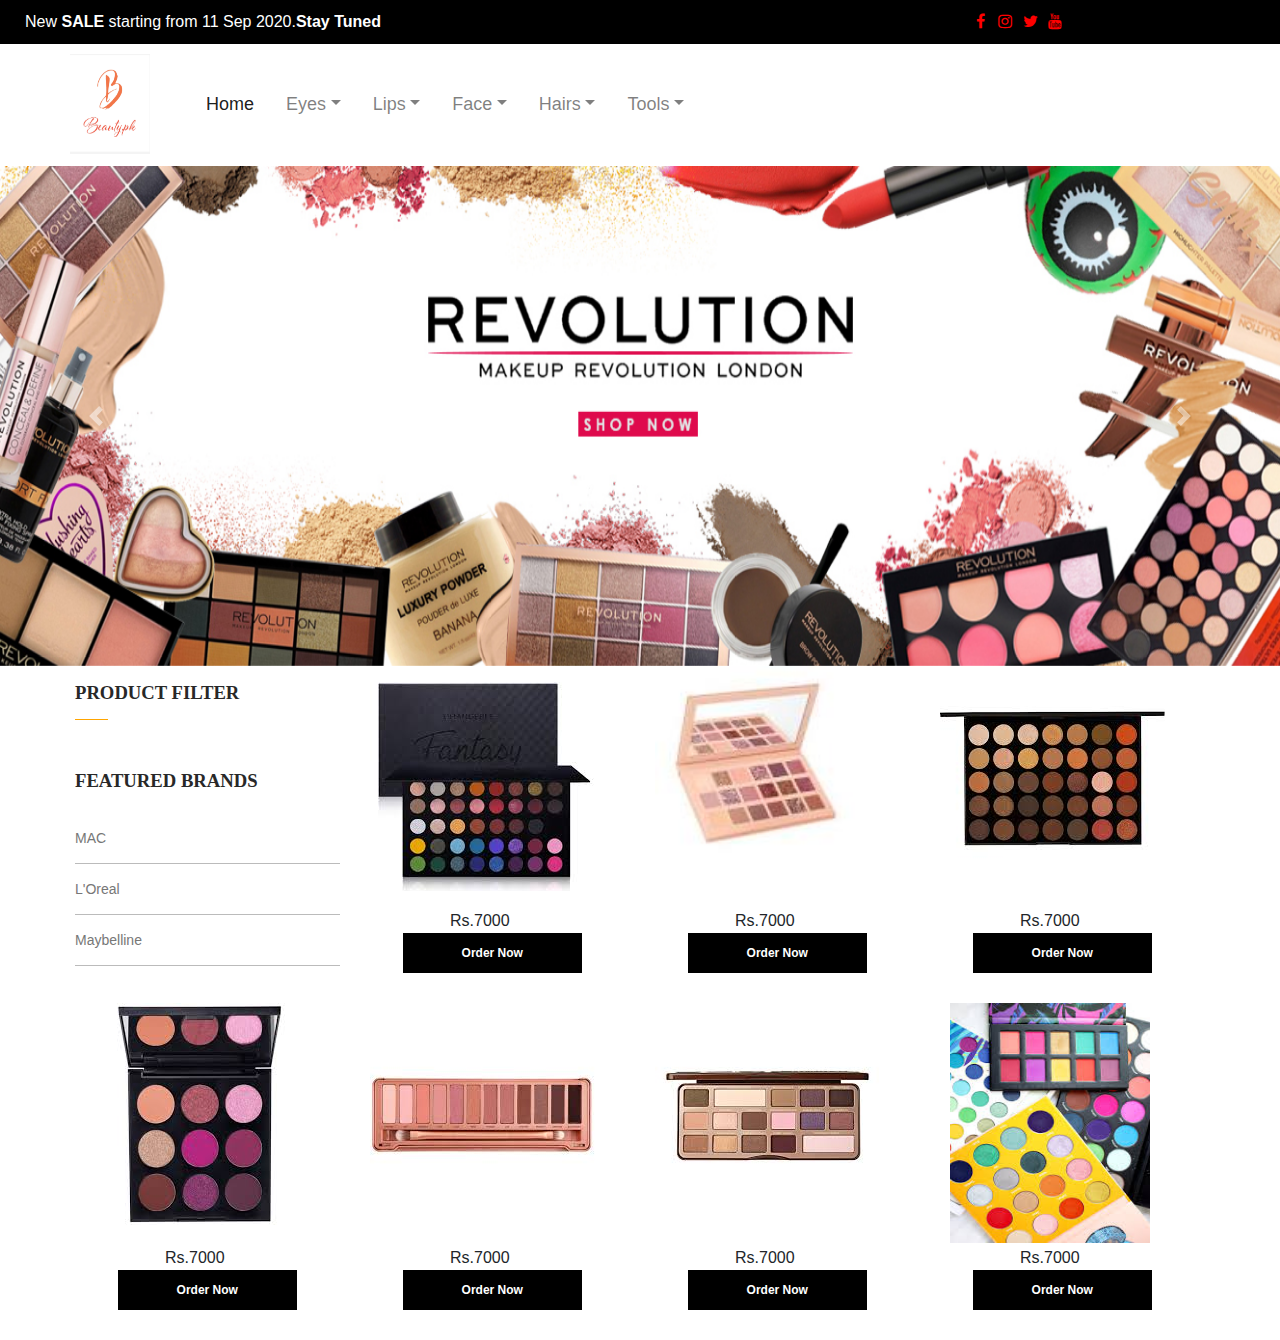
<file: Eyeshadow.html>
<html>
<head>
    <title>Eyeshadow</title>
    <link rel="stylesheet" href="All.css">
    <link rel="icon" href="img/favicon.ico">
        <link rel="stylesheet" href="https://maxcdn.bootstrapcdn.com/bootstrap/4.0.0/css/bootstrap.min.css" integrity="sha384-Gn5384xqQ1aoWXA+058RXPxPg6fy4IWvTNh0E263XmFcJlSAwiGgFAW/dAiS6JXm" crossorigin="anonymous">
        <link rel="stylesheet" href="https://cdnjs.cloudflare.com/ajax/libs/font-awesome/4.7.0/css/font-awesome.min.css">
        <!-- <script src='https://kit.fontawesome.com/a076d05399.js'></script> -->
        <script src="https://ajax.googleapis.com/ajax/libs/jquery/3.5.1/jquery.min.js"></script>
  <script src="https://cdnjs.cloudflare.com/ajax/libs/popper.js/1.16.0/umd/popper.min.js"></script>
  <script src="https://maxcdn.bootstrapcdn.com/bootstrap/4.4.1/js/bootstrap.min.js"></script>
  <style>
  /* Make the image fully responsive */
  .carousel-inner img {
    width: 100%;
    height: 100%;
  }
  </style>
</head>
<body>
    <div class="container-fluid" style="background-color: black; padding: 10px;color: white;">
        <div class="row-fluid">
            <div class="col-16 col-xs-12 col-md-2 col-lg-6 col-xl-6">
                <span style="text-align: center; color:white;margin-right: 70px;">New <b >SALE</b> starting from 11 Sep 2020.<b>Stay Tuned</b></span>
            </div>
            <div class="col-12 col-xs-5 col-md-2 col-lg-2 col-xl-3 col mt-n1 visible-xs mobile-margin">
              <a class="active" href="https://www.facebook.com/Beauty-Group-Of-Companies-104147847978508/"><i class="fa fa-fw fa-facebook" style="color:red;"></i></a>  
              <a href="http://Instagram.com/beautygroupofcompanies"><i class="fa fa-fw fa-instagram" style="color:red;"></i></a>
              <a href="https://mobile.twitter.com/BeautyCompanies"><i class="fa fa-fw fa-twitter" style="color:red;"></i></a>
              <a href="https://www.youtube.com/channel/UCx1e2RzgEQyJJ76exKOYDWQ/?guided_help_flow=5"><i class="fa fa-fw fa-youtube" style="color:red;"></i></a>
              </div>
        </div>
    </div>
    <nav class="navbar navbar-expand-lg navbar-light sticky-top" style="padding: 10px;font-size: 18px;">
      <img src="img/logo.png" height="100px" width="80px" style="margin-left:60px">
      <button class="navbar-toggler" type="button" data-toggle="collapse" data-target="#navbarTogglerDemo02" aria-controls="navbarTogglerDemo02" aria-expanded="false" aria-label="Toggle navigation">
        <span class="navbar-toggler-icon"></span>
      </button>
    
      <div class="collapse navbar-collapse p-10" id="navbarTogglerDemo02" style="background-color: white;">
        <ul class="navbar-nav ml-5 mt-2 mt-lg-0 a" style="color: white;">
          <li class="nav-item active">
            <a class="nav-link " href="Index.html">Home<span class="sr-only">(current)</span></a>
          </li>
          <li class="nav-item dropdown">
            <a class="nav-link dropdown-toggle ml-3" data-toggle="dropdown" href="#" role="button" aria-haspopup="true" aria-expanded="false">Eyes</a>
            <div class="dropdown-menu">
              <a class="dropdown-item arrow_carrot-right" href="Eyeshadow.html" >Eye Shadow</a>
              <a class="dropdown-item arrow_carrot-right" href="Eyeliner.html">Eye Liner</a>
          </li>
          <li class="nav-item dropdown">
            <a class="nav-link dropdown-toggle ml-3" data-toggle="dropdown" href="#" role="button" aria-haspopup="true" aria-expanded="false">Lips</a>
            <div class="dropdown-menu">
              <a class="dropdown-item arrow_carrot-right" href="Lipstick.html">Lipsticks</a>
              <a class="dropdown-item arrow_carrot-right" href="Gloss.html">Lip Gloss</a>
          </li>
          <li class="nav-item dropdown">
            <a class="nav-link dropdown-toggle ml-3" data-toggle="dropdown" href="#" role="button" aria-haspopup="true" aria-expanded="false">Face</a>
            <div class="dropdown-menu">
              <a class="dropdown-item arrow_carrot-right" href="Foundation.html">Foundation</a>
              <a class="dropdown-item arrow_carrot-right" href="Highlighter.html">Highlighter</a>
          </li>
          <li class="nav-item dropdown">
            <a class="nav-link dropdown-toggle ml-3" data-toggle="dropdown" href="#" role="button" aria-haspopup="true" aria-expanded="false">Hairs</a>
            <div class="dropdown-menu">
              <a class="dropdown-item arrow_carrot-right" href="Straightner.html">Straightener</a>
              <a class="dropdown-item arrow_carrot-right" href="Curler.html">Curler</a>
          </li>
          <li class="nav-item dropdown">
            <a class="nav-link dropdown-toggle ml-3" data-toggle="dropdown" href="#" role="button" aria-haspopup="true" aria-expanded="false">Tools</a>
            <div class="dropdown-menu ml-3">
              <a class="dropdown-item arrow_carrot-right" href="Brush.html">Brushes</a>
              <a class="dropdown-item arrow_carrot-right" href="Sponge.html">Sponges</a>
          </li>
        </ul>
       
      </div>
    </nav>
    <div id="demo" class="carousel slide transition-timer-carousel" data-ride="carousel" data-interval="7000"
    style="margin-top:2px;height: 500px;">
        <div id="carouselExampleControls" class="carousel slide" data-ride="carousel">
            <div class="carousel-inner">
              <div class="carousel-item active">
                <img class="d-block w-100" src="img/SliderEye.jpg" alt="First slide">
              </div>
              <div class="carousel-item">
                <img class="d-block w-100 " data-interval="7000" src="img/SE1.jpg" alt="Second slide">
              </div>
              <div class="carousel-item">
                <img class="d-block w-100" data-interval="7000" src="img/SE.jpg" alt="Third slide">
              </div>
            </div>
            <a class="carousel-control-prev" href="#carouselExampleControls" role="button" data-slide="prev">
              <span class="carousel-control-prev-icon" aria-hidden="true"></span>
              <span class="sr-only">Previous</span>
            </a>
            <a class="carousel-control-next" href="#carouselExampleControls" role="button" data-slide="next">
              <span class="carousel-control-next-icon" aria-hidden="true"></span>
              <span class="sr-only">Next</span>
            </a>    
        </div>
      </div>
      <div class="container">
        <div class="row">
          <div class="col-md-3">
            <div class="right-area pt-3 ">
              <div class="product-filter">
                <h6>PRODUCT FILTER</h6>
                <hr class="hr">
                
                <div class="category mt-50">
                  <h4>FEATURED BRANDS</h4>
                  <div class="category-list mt-20">
                    <ul>
                      <li><a href="MAC.html">MAC</a></li>
                      <li><a href="L'Oreal.html">L'Oreal</a></li>
                      <li><a href="Maybelline.html">Maybelline</a></li>
                    </ul>
                  </div>
                </div>
                
              </div>
            </div>
          </div>
          <div class="col-md-3 col-sm-12 col-xs-12 res-mb-25 col1">
            <div class="single-product style-two mb-505">
            <div class="single-img">
            <a href=""><img src="img/E.jpg"></a>
 
           </div>
           <div class="pds mt-20">
           <div class="title_bx">
        <div class="price-box">
       </div>
           <div class="price-box">
      <span class="old-price">Rs.7000</span>
     
      </div>
           
       </div>
     <div class="buttons-cart">
     <a href="">Order Now</a>
     </div>
     </div>
     </div>
     </div>
     <div class="col-md-3 col-sm-12 col-xs-12 res-mb-25 col1">
      <div class="single-product style-two mb-505">
      <div class="single-img">
      <a href=""><img src="img/E1.jpg" style="width: 200px;"></a>

     </div>
     <div class="pds mt-20">
     <div class="title_bx">
  <div class="price-box">
 </div>
     <div class="price-box">
<span class="old-price">Rs.7000</span>

</div>
     
 </div>
<div class="buttons-cart">
<a href="">Order Now</a>
</div>
</div>
</div>
</div>
<div class="col-md-3 col-sm-12 col-xs-12 res-mb-25 col1">
  <div class="single-product style-two mb-505">
  <div class="single-img">
  <a href=""><img src="img/E2.jpg"></a>

 </div>
 <div class="pds mt-20">
 <div class="title_bx">
<div class="price-box">
</div>
 <div class="price-box">
<span class="old-price">Rs.7000</span>

</div>
 
</div>
<div class="buttons-cart">
<a href="">Order Now</a>
</div>
</div>
</div>
</div>
          </div>
          <div class="row">
            <div class="col-md-3 col-sm-12 col-xs-12 res-mb-25 col1">
              <div class="single-product style-two mb-505">
              <div class="single-img">
              <a href=""><img src="img/E3.jpg"></a>
   
             </div>
             <div class="pds mt-20">
             <div class="title_bx">
          <div class="price-box">
         </div>
             <div class="price-box">
        <span class="old-price">Rs.7000</span>
       
        </div>
             
         </div>
       <div class="buttons-cart">
       <a href="">Order Now</a>
       </div>
       </div>
       </div>
       </div>
       <div class="col-md-3 col-sm-12 col-xs-12 res-mb-25 col1">
        <div class="single-product style-two mb-505">
        <div class="single-img">
        <a href=""><img src="img/E4.jpg"></a>

       </div>
       <div class="pds mt-20">
       <div class="title_bx">
    <div class="price-box">
   </div>
       <div class="price-box">
  <span class="old-price">Rs.7000</span>
 
  </div>
       
   </div>
 <div class="buttons-cart">
 <a href="">Order Now</a>
 </div>
 </div>
 </div>
 </div>
 <div class="col-md-3 col-sm-12 col-xs-12 res-mb-25 col1">
  <div class="single-product style-two mb-505">
  <div class="single-img">
  <a href=""><img src="img/E5.jpg"></a>

 </div>
 <div class="pds mt-20">
 <div class="title_bx">
<div class="price-box">
</div>
 <div class="price-box">
<span class="old-price">Rs.7000</span>

</div>
 
</div>
<div class="buttons-cart">
<a href="">Order Now</a>
</div>
</div>
</div>
</div>
<div class="col-md-3 col-sm-12 col-xs-12 res-mb-25 col1">
  <div class="single-product style-two mb-505">
  <div class="single-img">
  <a href=""><img src="img/E6.jpg" width="200px" style="margin-left: 10px;" height="240px"></a>

 </div>
 <div class="pds mt-20">
 <div class="title_bx">
<div class="price-box">
</div>
 <div class="price-box">
<span class="old-price">Rs.7000</span>

</div>
 
</div>
<div class="buttons-cart">
<a href="">Order Now</a>
</div>
</div>
</div>
</div>
          </div>
          </div>
</body>
</html>
</file>
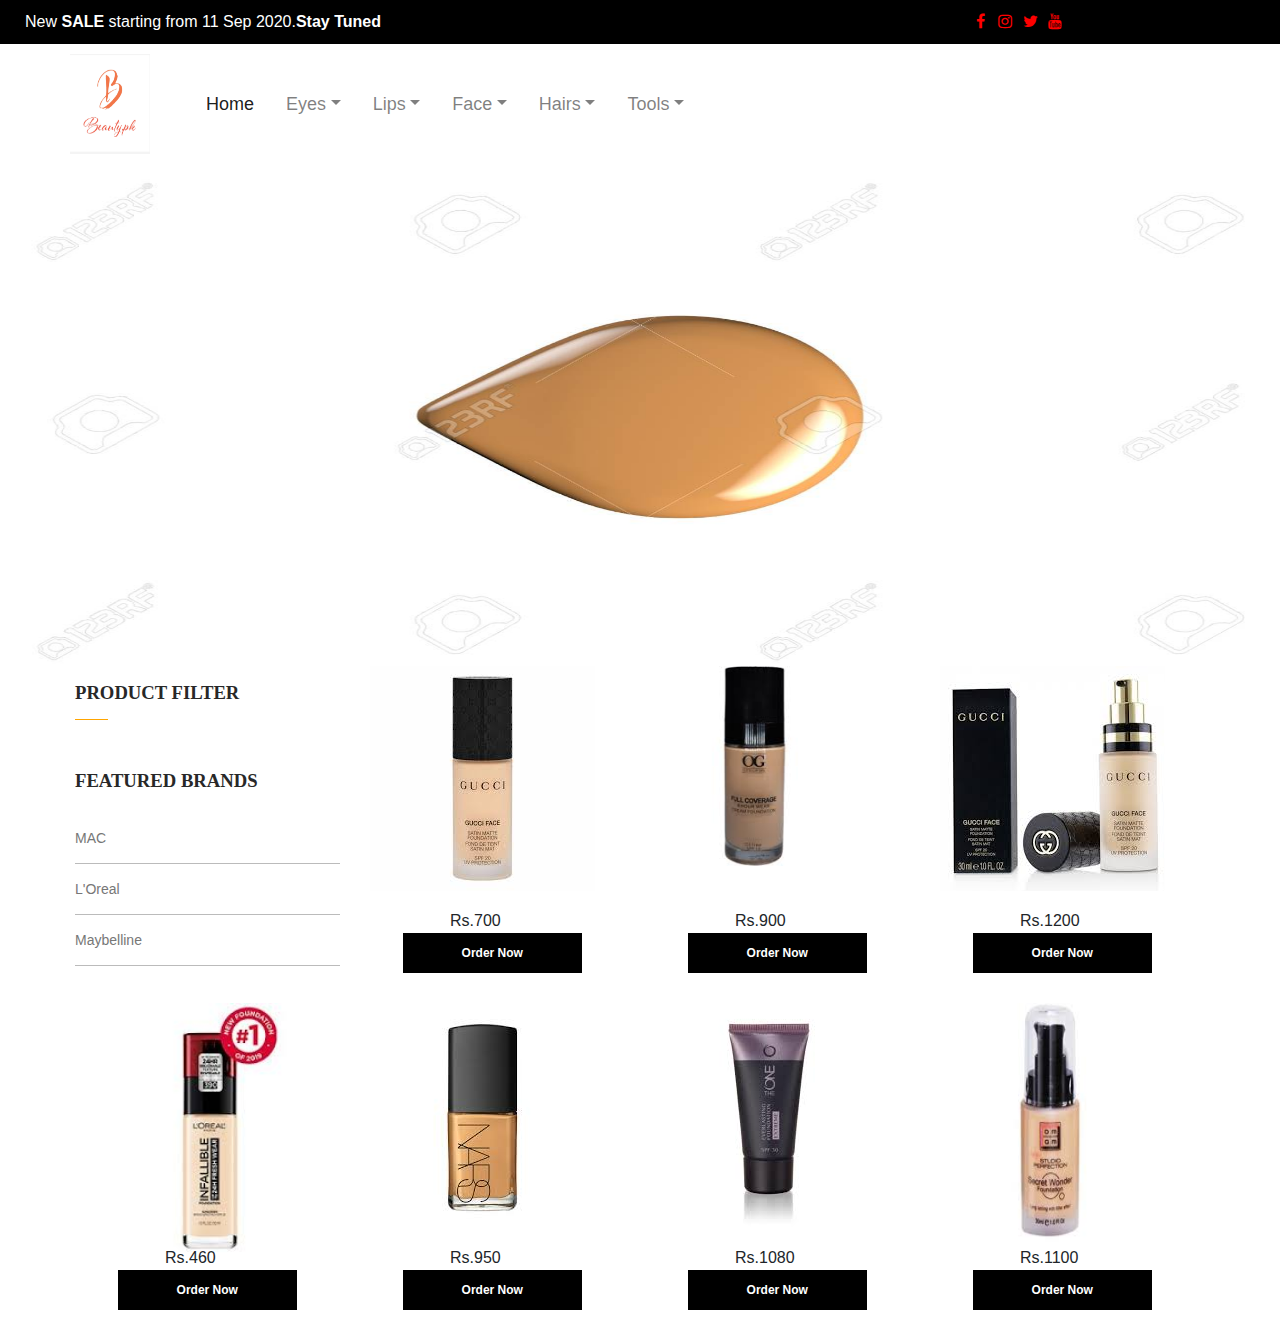
<file: Foundation.html>
<html>
<head>
    <title>Foundation</title>
    <link rel="stylesheet" href="All.css">
    <link rel="icon" href="img/favicon.ico">
        <link rel="stylesheet" href="https://maxcdn.bootstrapcdn.com/bootstrap/4.0.0/css/bootstrap.min.css" integrity="sha384-Gn5384xqQ1aoWXA+058RXPxPg6fy4IWvTNh0E263XmFcJlSAwiGgFAW/dAiS6JXm" crossorigin="anonymous">
        <link rel="stylesheet" href="https://cdnjs.cloudflare.com/ajax/libs/font-awesome/4.7.0/css/font-awesome.min.css">
        <!-- <script src='https://kit.fontawesome.com/a076d05399.js'></script> -->
        <script src="https://ajax.googleapis.com/ajax/libs/jquery/3.5.1/jquery.min.js"></script>
  <script src="https://cdnjs.cloudflare.com/ajax/libs/popper.js/1.16.0/umd/popper.min.js"></script>
  <script src="https://maxcdn.bootstrapcdn.com/bootstrap/4.4.1/js/bootstrap.min.js"></script>
  <style>
  /* Make the image fully responsive */
  .carousel-inner img {
    width: 100%;
    height: 100%;
  }
  </style>
</head>
<body>
    <div class="container-fluid" style="background-color: black; padding: 10px;color: white;">
        <div class="row-fluid">
            <div class="col-16 col-xs-12 col-md-2 col-lg-6 col-xl-6">
                <span style="text-align: center; color:white;margin-right: 70px;">New <b >SALE</b> starting from 11 Sep 2020.<b>Stay Tuned</b></span>
            </div>
            <div class="col-12 col-xs-5 col-md-2 col-lg-2 col-xl-3 col mt-n1 visible-xs mobile-margin">
              <a class="active" href="https://www.facebook.com/Beauty-Group-Of-Companies-104147847978508/"><i class="fa fa-fw fa-facebook" style="color:red;"></i></a>  
              <a href="http://Instagram.com/beautygroupofcompanies"><i class="fa fa-fw fa-instagram" style="color:red;"></i></a>
              <a href="https://mobile.twitter.com/BeautyCompanies"><i class="fa fa-fw fa-twitter" style="color:red;"></i></a>
              <a href="https://www.youtube.com/channel/UCx1e2RzgEQyJJ76exKOYDWQ/?guided_help_flow=5"><i class="fa fa-fw fa-youtube" style="color:red;"></i></a>
              </div>
        </div>
    </div>
    <nav class="navbar navbar-expand-lg navbar-light sticky-top" style="padding: 10px;font-size: 18px;">
      <img src="img/logo.png" height="100px" width="80px" style="margin-left:60px">
      <button class="navbar-toggler" type="button" data-toggle="collapse" data-target="#navbarTogglerDemo02" aria-controls="navbarTogglerDemo02" aria-expanded="false" aria-label="Toggle navigation">
        <span class="navbar-toggler-icon"></span>
      </button>
    
      <div class="collapse navbar-collapse p-10" id="navbarTogglerDemo02" style="background-color: white;">
        <ul class="navbar-nav ml-5 mt-2 mt-lg-0 a" style="color: white;">
          <li class="nav-item active">
            <a class="nav-link " href="Index.html">Home<span class="sr-only">(current)</span></a>
          </li>
          <li class="nav-item dropdown">
            <a class="nav-link dropdown-toggle ml-3" data-toggle="dropdown" href="#" role="button" aria-haspopup="true" aria-expanded="false">Eyes</a>
            <div class="dropdown-menu">
              <a class="dropdown-item arrow_carrot-right" href="Eyeshadow.html" >Eye Shadow</a>
              <a class="dropdown-item arrow_carrot-right" href="Eyeliner.html">Eye Liner</a>
          </li>
          <li class="nav-item dropdown">
            <a class="nav-link dropdown-toggle ml-3" data-toggle="dropdown" href="#" role="button" aria-haspopup="true" aria-expanded="false">Lips</a>
            <div class="dropdown-menu">
              <a class="dropdown-item arrow_carrot-right" href="Lipstick.html">Lipsticks</a>
              <a class="dropdown-item arrow_carrot-right" href="Gloss.html">Lip Gloss</a>
          </li>
          <li class="nav-item dropdown">
            <a class="nav-link dropdown-toggle ml-3" data-toggle="dropdown" href="#" role="button" aria-haspopup="true" aria-expanded="false">Face</a>
            <div class="dropdown-menu">
              <a class="dropdown-item arrow_carrot-right" href="Foundation.html">Foundation</a>
              <a class="dropdown-item arrow_carrot-right" href="Highlighter.html">Highlighter</a>
          </li>
          <li class="nav-item dropdown">
            <a class="nav-link dropdown-toggle ml-3" data-toggle="dropdown" href="#" role="button" aria-haspopup="true" aria-expanded="false">Hairs</a>
            <div class="dropdown-menu">
              <a class="dropdown-item arrow_carrot-right" href="Straightner.html">Straightner</a>
              <a class="dropdown-item arrow_carrot-right" href="Curler.html">Curler</a>
          </li>
          <li class="nav-item dropdown">
            <a class="nav-link dropdown-toggle ml-3" data-toggle="dropdown" href="#" role="button" aria-haspopup="true" aria-expanded="false">Tools</a>
            <div class="dropdown-menu ml-3">
              <a class="dropdown-item arrow_carrot-right" href="Brush.html">Brushes</a>
              <a class="dropdown-item arrow_carrot-right" href="Sponge.html">Sponges</a>
          </li>
        </ul>
       
      </div>
    </nav>
    <div id="demo" class="carousel slide transition-timer-carousel" data-ride="carousel" data-interval="7000"
    style="margin-top:2px;height: 500px;">
        <div id="carouselExampleControls" class="carousel slide" data-ride="carousel">
            <div class="carousel-inner">
              <div class="carousel-item active">
                <img class="d-block w-100" src="img/SF.jpg" alt="First slide">
              </div>
              <div class="carousel-item">
                <img class="d-block w-100 " data-interval="7000" src="img/SF1.jpg" alt="Second slide">
              </div>
              <div class="carousel-item">
                <img class="d-block w-100" data-interval="7000" src="img/SF2.jpg" alt="Third slide">
              </div>
            </div>
            <a class="carousel-control-prev" href="#carouselExampleControls" role="button" data-slide="prev">
              <span class="carousel-control-prev-icon" aria-hidden="true"></span>
              <span class="sr-only">Previous</span>
            </a>
            <a class="carousel-control-next" href="#carouselExampleControls" role="button" data-slide="next">
              <span class="carousel-control-next-icon" aria-hidden="true"></span>
              <span class="sr-only">Next</span>
            </a>    
        </div>
      </div>
      <div class="container">
        <div class="row">
          <div class="col-md-3">
            <div class="right-area pt-3 ">
              <div class="product-filter">
                <h6>PRODUCT FILTER</h6>
                <hr class="hr">
                
                <div class="category mt-50">
                  <h4>FEATURED BRANDS</h4>
                  <div class="category-list mt-20">
                    <ul>
                      <li><a href="MAC.html">MAC</a></li>
                      <li><a href="L'Oreal.html">L'Oreal</a></li>
                      <li><a href="Maybelline.html">Maybelline</a></li>
                    </ul>
                  </div>
                </div>
                
              </div>
            </div>
          </div>
          <div class="col-md-3 col-sm-12 col-xs-12 res-mb-25 col1">
            <div class="single-product style-two mb-505">
            <div class="single-img">
            <a href=""><img src="img/F.jpg"></a>
 
           </div>
           <div class="pds mt-20">
           <div class="title_bx">
        <div class="price-box">
       </div>
           <div class="price-box">
      <span class="old-price">Rs.700</span>
     
      </div>
           
       </div>
     <div class="buttons-cart">
     <a href="">Order Now</a>
     </div>
     </div>
     </div>
     </div>
     <div class="col-md-3 col-sm-12 col-xs-12 res-mb-25 col1">
      <div class="single-product style-two mb-505">
      <div class="single-img">
      <a href=""><img src="img/F1.jpg" style="width: 200px;"></a>

     </div>
     <div class="pds mt-20">
     <div class="title_bx">
  <div class="price-box">
 </div>
     <div class="price-box">
<span class="old-price">Rs.900</span>

</div>
     
 </div>
<div class="buttons-cart">
<a href="">Order Now</a>
</div>
</div>
</div>
</div>
<div class="col-md-3 col-sm-12 col-xs-12 res-mb-25 col1">
  <div class="single-product style-two mb-505">
  <div class="single-img">
  <a href=""><img src="img/F2.jpg"></a>

 </div>
 <div class="pds mt-20">
 <div class="title_bx">
<div class="price-box">
</div>
 <div class="price-box">
<span class="old-price">Rs.1200</span>

</div>
 
</div>
<div class="buttons-cart">
<a href="">Order Now</a>
</div>
</div>
</div>
</div>
          </div>
          <div class="row">
            <div class="col-md-3 col-sm-12 col-xs-12 res-mb-25 col1">
              <div class="single-product style-two mb-505">
              <div class="single-img">
              <a href=""><img src="img/F3.jpg" height="250px"></a>
   
             </div>
             <div class="pds mt-20">
             <div class="title_bx">
          <div class="price-box">
         </div>
             <div class="price-box">
        <span class="old-price">Rs.460</span>
       
        </div>
             
         </div>
       <div class="buttons-cart">
       <a href="">Order Now</a>
       </div>
       </div>
       </div>
       </div>
       <div class="col-md-3 col-sm-12 col-xs-12 res-mb-25 col1">
        <div class="single-product style-two mb-505">
        <div class="single-img">
        <a href=""><img src="img/F4.jpg"></a>

       </div>
       <div class="pds mt-20">
       <div class="title_bx">
    <div class="price-box">
   </div>
       <div class="price-box">
  <span class="old-price">Rs.950</span>
 
  </div>
       
   </div>
 <div class="buttons-cart">
 <a href="">Order Now</a>
 </div>
 </div>
 </div>
 </div>
 <div class="col-md-3 col-sm-12 col-xs-12 res-mb-25 col1">
  <div class="single-product style-two mb-505">
  <div class="single-img">
  <a href=""><img src="img/F5.jpg"></a>

 </div>
 <div class="pds mt-20">
 <div class="title_bx">
<div class="price-box">
</div>
 <div class="price-box">
<span class="old-price">Rs.1080</span>

</div>
 
</div>
<div class="buttons-cart">
<a href="">Order Now</a>
</div>
</div>
</div>
</div>
<div class="col-md-3 col-sm-12 col-xs-12 res-mb-25 col1">
  <div class="single-product style-two mb-505">
  <div class="single-img">
  <a href=""><img src="img/F6.jpg" width="200px" style="margin-left: 10px;" height="240px"></a>

 </div>
 <div class="pds mt-20">
 <div class="title_bx">
<div class="price-box">
</div>
 <div class="price-box">
<span class="old-price">Rs.1100</span>

</div>
 
</div>
<div class="buttons-cart">
<a href="">Order Now</a>
</div>
</div>
</div>
</div>
          </div>
          </div>
</body>
</html>
</file>
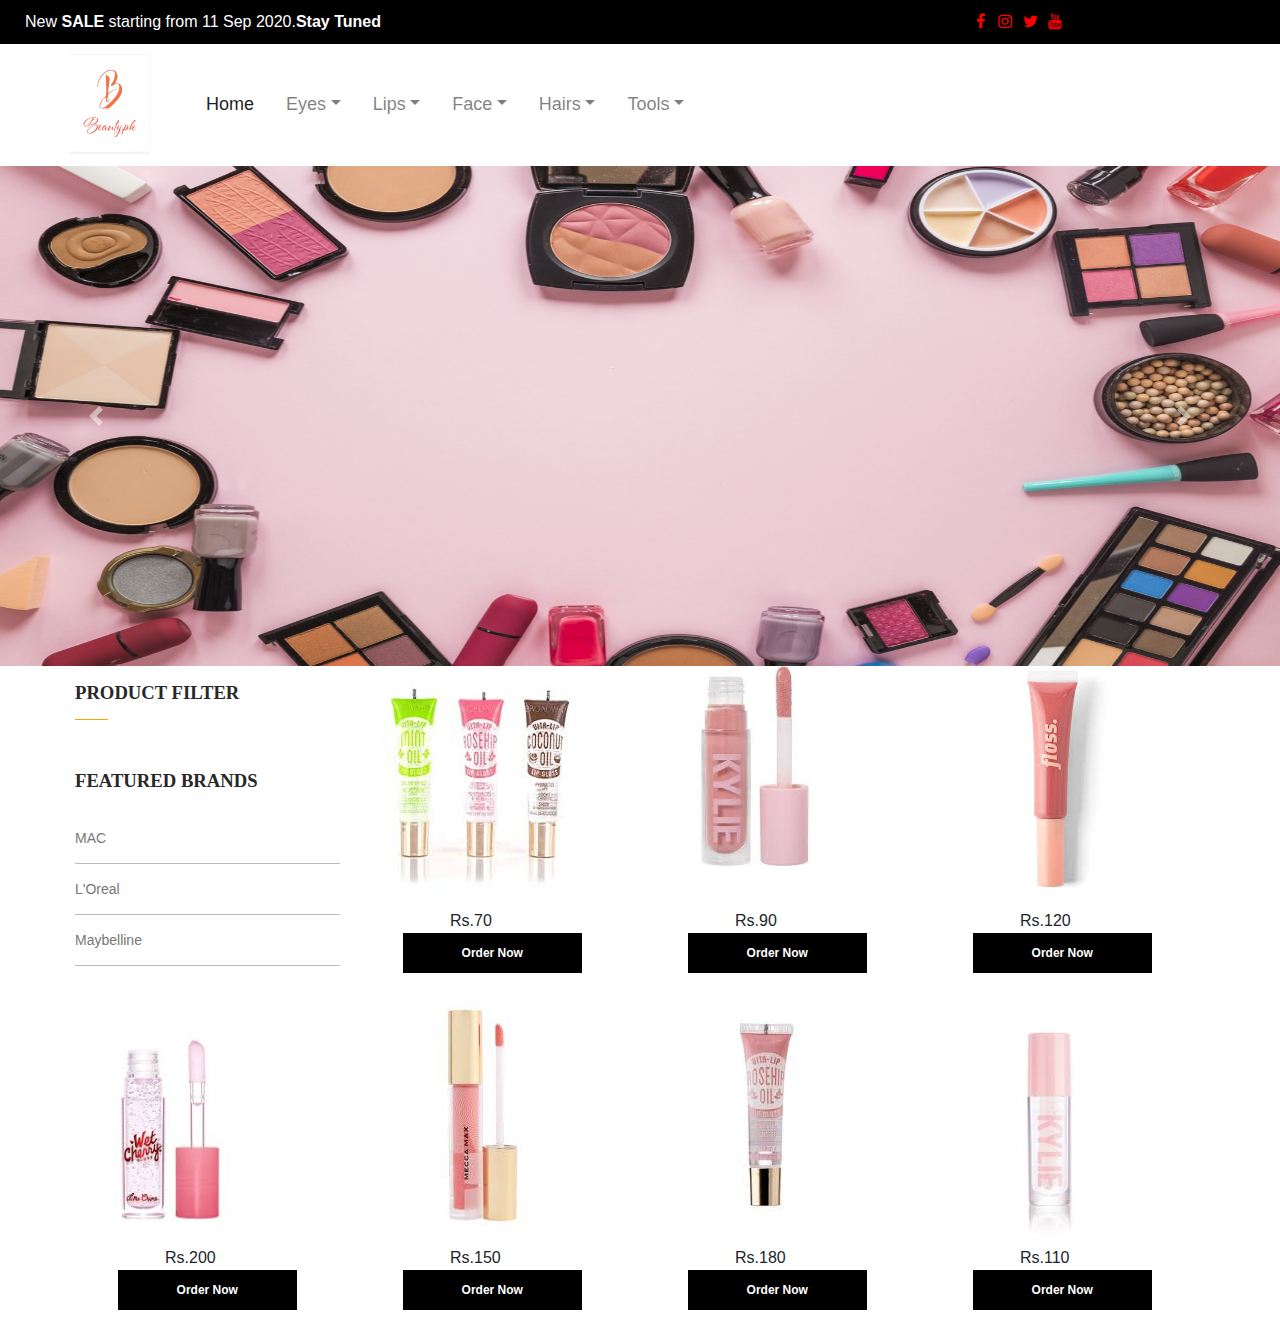
<file: Gloss.html>
<html>
<head>
    <title>LipGLoss</title>
    <link rel="stylesheet" href="All.css">
    <link rel="icon" href="img/favicon.ico">
        <link rel="stylesheet" href="https://maxcdn.bootstrapcdn.com/bootstrap/4.0.0/css/bootstrap.min.css" integrity="sha384-Gn5384xqQ1aoWXA+058RXPxPg6fy4IWvTNh0E263XmFcJlSAwiGgFAW/dAiS6JXm" crossorigin="anonymous">
        <link rel="stylesheet" href="https://cdnjs.cloudflare.com/ajax/libs/font-awesome/4.7.0/css/font-awesome.min.css">
        <!-- <script src='https://kit.fontawesome.com/a076d05399.js'></script> -->
        <script src="https://ajax.googleapis.com/ajax/libs/jquery/3.5.1/jquery.min.js"></script>
  <script src="https://cdnjs.cloudflare.com/ajax/libs/popper.js/1.16.0/umd/popper.min.js"></script>
  <script src="https://maxcdn.bootstrapcdn.com/bootstrap/4.4.1/js/bootstrap.min.js"></script>
  <style>
  /* Make the image fully responsive */
  .carousel-inner img {
    width: 100%;
    height: 100%;
  }
  </style>
</head>
<body>
    <div class="container-fluid" style="background-color: black; padding: 10px;color: white;">
        <div class="row-fluid">
            <div class="col-16 col-xs-12 col-md-2 col-lg-6 col-xl-6">
                <span style="text-align: center; color:white;margin-right: 70px;">New <b >SALE</b> starting from 11 Sep 2020.<b>Stay Tuned</b></span>
            </div>
            <div class="col-12 col-xs-5 col-md-2 col-lg-2 col-xl-3 col mt-n1 visible-xs mobile-margin">
              <a class="active" href="https://www.facebook.com/Beauty-Group-Of-Companies-104147847978508/"><i class="fa fa-fw fa-facebook" style="color:red;"></i></a>  
              <a href="http://Instagram.com/beautygroupofcompanies"><i class="fa fa-fw fa-instagram" style="color:red;"></i></a>
              <a href="https://mobile.twitter.com/BeautyCompanies"><i class="fa fa-fw fa-twitter" style="color:red;"></i></a>
              <a href="https://www.youtube.com/channel/UCx1e2RzgEQyJJ76exKOYDWQ/?guided_help_flow=5"><i class="fa fa-fw fa-youtube" style="color:red;"></i></a>
              </div>
        </div>
    </div>
    <nav class="navbar navbar-expand-lg navbar-light sticky-top" style="padding: 10px;font-size: 18px;">
      <img src="img/logo.png" height="100px" width="80px" style="margin-left:60px">
      <button class="navbar-toggler" type="button" data-toggle="collapse" data-target="#navbarTogglerDemo02" aria-controls="navbarTogglerDemo02" aria-expanded="false" aria-label="Toggle navigation">
        <span class="navbar-toggler-icon"></span>
      </button>
    
      <div class="collapse navbar-collapse p-10" id="navbarTogglerDemo02" style="background-color: white;">
        <ul class="navbar-nav ml-5 mt-2 mt-lg-0 a" style="color: white;">
          <li class="nav-item active">
            <a class="nav-link " href="Index.html">Home<span class="sr-only">(current)</span></a>
          </li>
          <li class="nav-item dropdown">
            <a class="nav-link dropdown-toggle ml-3" data-toggle="dropdown" href="#" role="button" aria-haspopup="true" aria-expanded="false">Eyes</a>
            <div class="dropdown-menu">
              <a class="dropdown-item arrow_carrot-right" href="Eyeshadow.html" >Eye Shadow</a>
              <a class="dropdown-item arrow_carrot-right" href="Eyeliner.html">Eye Liner</a>
          </li>
          <li class="nav-item dropdown">
            <a class="nav-link dropdown-toggle ml-3" data-toggle="dropdown" href="#" role="button" aria-haspopup="true" aria-expanded="false">Lips</a>
            <div class="dropdown-menu">
              <a class="dropdown-item arrow_carrot-right" href="Lipstick.html">Lipsticks</a>
              <a class="dropdown-item arrow_carrot-right" href="Gloss.html">Lip Gloss</a>
          </li>
          <li class="nav-item dropdown">
            <a class="nav-link dropdown-toggle ml-3" data-toggle="dropdown" href="#" role="button" aria-haspopup="true" aria-expanded="false">Face</a>
            <div class="dropdown-menu">
              <a class="dropdown-item arrow_carrot-right" href="Foundation.html">Foundation</a>
              <a class="dropdown-item arrow_carrot-right" href="Highlighter.html">Highlighter</a>
          </li>
          <li class="nav-item dropdown">
            <a class="nav-link dropdown-toggle ml-3" data-toggle="dropdown" href="#" role="button" aria-haspopup="true" aria-expanded="false">Hairs</a>
            <div class="dropdown-menu">
              <a class="dropdown-item arrow_carrot-right" href="Straightner.html">Straightner</a>
              <a class="dropdown-item arrow_carrot-right" href="Curler.html">Curler</a>
          </li>
          <li class="nav-item dropdown">
            <a class="nav-link dropdown-toggle ml-3" data-toggle="dropdown" href="#" role="button" aria-haspopup="true" aria-expanded="false">Tools</a>
            <div class="dropdown-menu ml-3">
              <a class="dropdown-item arrow_carrot-right" href="Brush.html">Brushes</a>
              <a class="dropdown-item arrow_carrot-right" href="Sponge.html">Sponges</a>
          </li>
        </ul>
       
      </div>
    </nav>
    <div id="demo" class="carousel slide transition-timer-carousel" data-ride="carousel" data-interval="7000"
    style="margin-top:2px;height: 500px;">
        <div id="carouselExampleControls" class="carousel slide" data-ride="carousel">
            <div class="carousel-inner">
              <div class="carousel-item active">
                <img class="d-block w-100" src="img/SL2.jpg" alt="First slide">
              </div>
              <div class="carousel-item">
                <img class="d-block w-100 " data-interval="7000" src="img/SL.jpg" alt="Second slide">
              </div>
              <div class="carousel-item">
                <img class="d-block w-100" data-interval="7000" src="img/Lipstick1.jpg" alt="Third slide">
              </div>
            </div>
            <a class="carousel-control-prev" href="#carouselExampleControls" role="button" data-slide="prev">
              <span class="carousel-control-prev-icon" aria-hidden="true"></span>
              <span class="sr-only">Previous</span>
            </a>
            <a class="carousel-control-next" href="#carouselExampleControls" role="button" data-slide="next">
              <span class="carousel-control-next-icon" aria-hidden="true"></span>
              <span class="sr-only">Next</span>
            </a>    
        </div>
      </div>
      <div class="container">
        <div class="row">
          <div class="col-md-3">
            <div class="right-area pt-3 ">
              <div class="product-filter">
                <h6>PRODUCT FILTER</h6>
                <hr class="hr">
                
                <div class="category mt-50">
                  <h4>FEATURED BRANDS</h4>
                  <div class="category-list mt-20">
                    <ul>
                      <li><a href="MAC.html">MAC</a></li>
                      <li><a href="L'Oreal.html">L'Oreal</a></li>
                      <li><a href="Maybelline.html">Maybelline</a></li>
                    </ul>
                  </div>
                </div>
                
              </div>
            </div>
          </div>
          <div class="col-md-3 col-sm-12 col-xs-12 res-mb-25 col1">
            <div class="single-product style-two mb-505">
            <div class="single-img">
            <a href=""><img src="img/G.jpg"></a>
 
           </div>
           <div class="pds mt-20">
           <div class="title_bx">
        <div class="price-box">
       </div>
           <div class="price-box">
      <span class="old-price">Rs.70</span>
     
      </div>
           
       </div>
     <div class="buttons-cart">
     <a href="">Order Now</a>
     </div>
     </div>
     </div>
     </div>
     <div class="col-md-3 col-sm-12 col-xs-12 res-mb-25 col1">
      <div class="single-product style-two mb-505">
      <div class="single-img">
      <a href=""><img src="img/G1.jpg" style="width: 200px;"></a>

     </div>
     <div class="pds mt-20">
     <div class="title_bx">
  <div class="price-box">
 </div>
     <div class="price-box">
<span class="old-price">Rs.90</span>

</div>
     
 </div>
<div class="buttons-cart">
<a href="">Order Now</a>
</div>
</div>
</div>
</div>
<div class="col-md-3 col-sm-12 col-xs-12 res-mb-25 col1">
  <div class="single-product style-two mb-505">
  <div class="single-img">
  <a href=""><img src="img/G2.jpg"></a>

 </div>
 <div class="pds mt-20">
 <div class="title_bx">
<div class="price-box">
</div>
 <div class="price-box">
<span class="old-price">Rs.120</span>

</div>
 
</div>
<div class="buttons-cart">
<a href="">Order Now</a>
</div>
</div>
</div>
</div>
          </div>
          <div class="row">
            <div class="col-md-3 col-sm-12 col-xs-12 res-mb-25 col1">
              <div class="single-product style-two mb-505">
              <div class="single-img">
              <a href=""><img src="img/G3.jpg" height="250px"></a>
   
             </div>
             <div class="pds mt-20">
             <div class="title_bx">
          <div class="price-box">
         </div>
             <div class="price-box">
        <span class="old-price">Rs.200</span>
       
        </div>
             
         </div>
       <div class="buttons-cart">
       <a href="">Order Now</a>
       </div>
       </div>
       </div>
       </div>
       <div class="col-md-3 col-sm-12 col-xs-12 res-mb-25 col1">
        <div class="single-product style-two mb-505">
        <div class="single-img">
        <a href=""><img src="img/G4.jpg"></a>

       </div>
       <div class="pds mt-20">
       <div class="title_bx">
    <div class="price-box">
   </div>
       <div class="price-box">
  <span class="old-price">Rs.150</span>
 
  </div>
       
   </div>
 <div class="buttons-cart">
 <a href="">Order Now</a>
 </div>
 </div>
 </div>
 </div>
 <div class="col-md-3 col-sm-12 col-xs-12 res-mb-25 col1">
  <div class="single-product style-two mb-505">
  <div class="single-img">
  <a href=""><img src="img/G5.jpg"></a>

 </div>
 <div class="pds mt-20">
 <div class="title_bx">
<div class="price-box">
</div>
 <div class="price-box">
<span class="old-price">Rs.180</span>

</div>
 
</div>
<div class="buttons-cart">
<a href="">Order Now</a>
</div>
</div>
</div>
</div>
<div class="col-md-3 col-sm-12 col-xs-12 res-mb-25 col1">
  <div class="single-product style-two mb-505">
  <div class="single-img">
  <a href=""><img src="img/G6.jpg" width="200px" style="margin-left: 10px;" height="240px"></a>

 </div>
 <div class="pds mt-20">
 <div class="title_bx">
<div class="price-box">
</div>
 <div class="price-box">
<span class="old-price">Rs.110</span>

</div>
 
</div>
<div class="buttons-cart">
<a href="">Order Now</a>
</div>
</div>
</div>
</div>
          </div>
          </div>
</body>
</html>
</file>
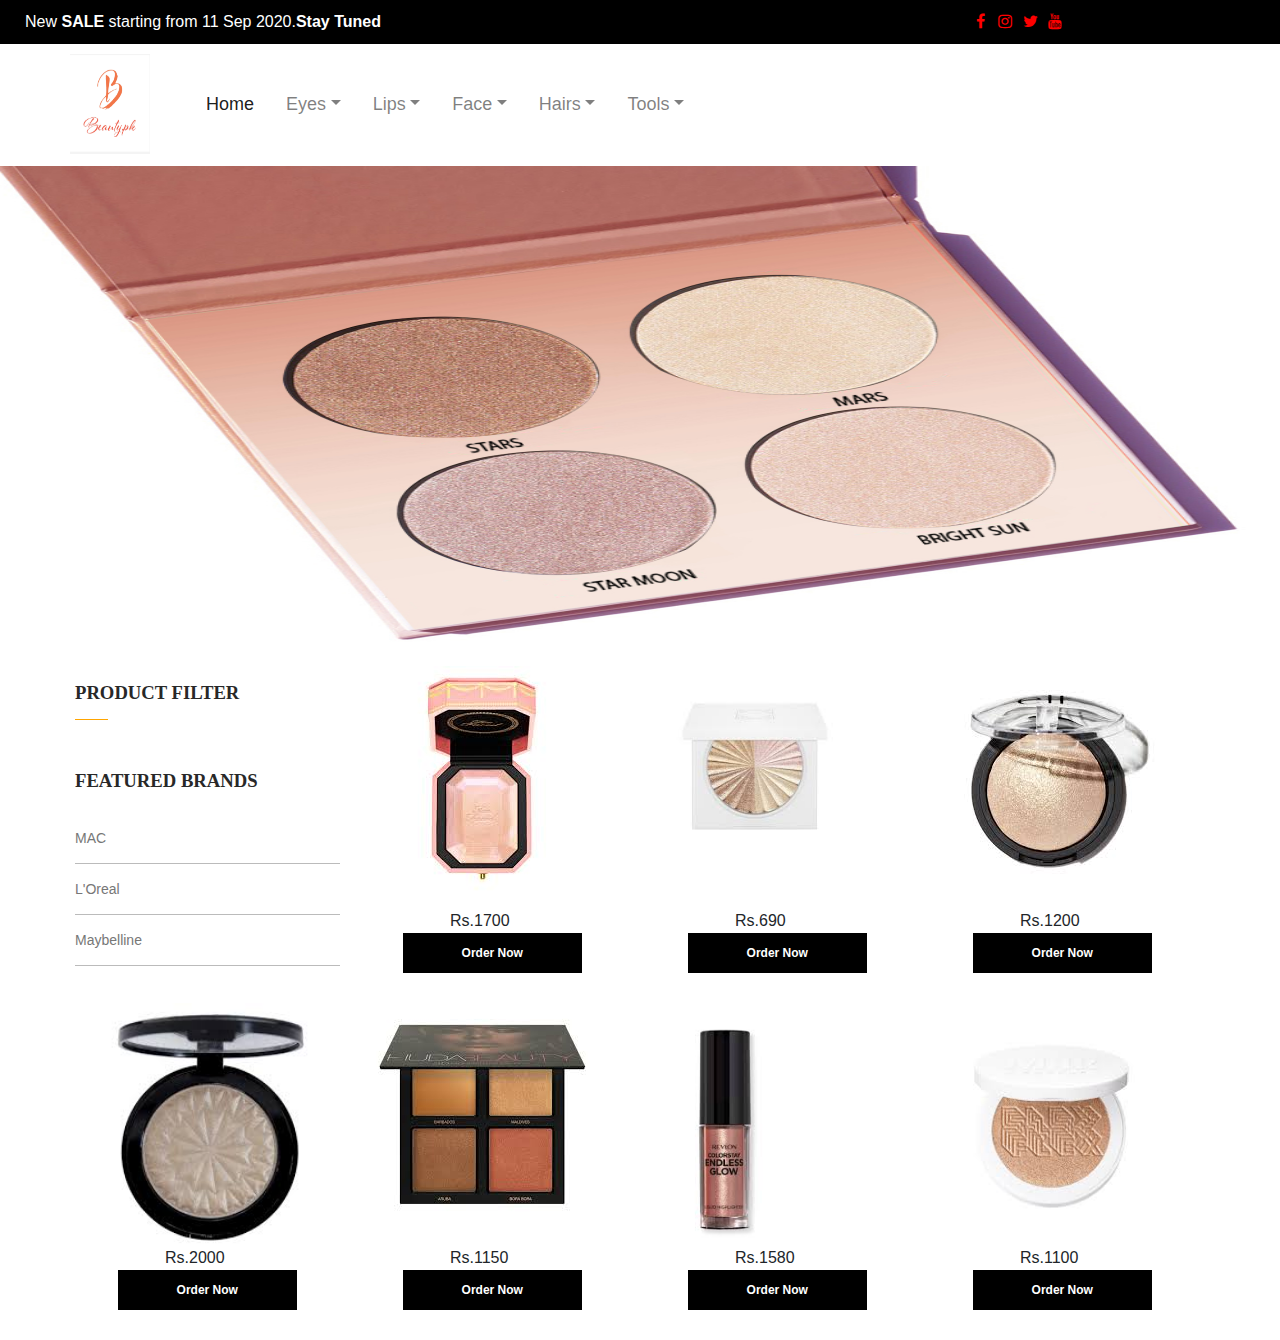
<file: Highlighter.html>
<html>
<head>
    <title>Highlighter</title>
    <link rel="stylesheet" href="All.css">
    <link rel="icon" href="img/favicon.ico">
        <link rel="stylesheet" href="https://maxcdn.bootstrapcdn.com/bootstrap/4.0.0/css/bootstrap.min.css" integrity="sha384-Gn5384xqQ1aoWXA+058RXPxPg6fy4IWvTNh0E263XmFcJlSAwiGgFAW/dAiS6JXm" crossorigin="anonymous">
        <link rel="stylesheet" href="https://cdnjs.cloudflare.com/ajax/libs/font-awesome/4.7.0/css/font-awesome.min.css">
        <!-- <script src='https://kit.fontawesome.com/a076d05399.js'></script> -->
        <script src="https://ajax.googleapis.com/ajax/libs/jquery/3.5.1/jquery.min.js"></script>
  <script src="https://cdnjs.cloudflare.com/ajax/libs/popper.js/1.16.0/umd/popper.min.js"></script>
  <script src="https://maxcdn.bootstrapcdn.com/bootstrap/4.4.1/js/bootstrap.min.js"></script>
  <style>
  /* Make the image fully responsive */
  .carousel-inner img {
    width: 100%;
    height: 100%;
  }
  </style>
</head>
<body>
    <div class="container-fluid" style="background-color: black; padding: 10px;color: white;">
        <div class="row-fluid">
            <div class="col-16 col-xs-12 col-md-2 col-lg-6 col-xl-6">
                <span style="text-align: center; color:white;margin-right: 70px;">New <b >SALE</b> starting from 11 Sep 2020.<b>Stay Tuned</b></span>
            </div>
            <div class="col-12 col-xs-5 col-md-2 col-lg-2 col-xl-3 col mt-n1 visible-xs mobile-margin">
                <a class="active" href="https://www.facebook.com/Beauty-Group-Of-Companies-104147847978508/"><i class="fa fa-fw fa-facebook" style="color:red;"></i></a>  
                <a href="http://Instagram.com/beautygroupofcompanies"><i class="fa fa-fw fa-instagram" style="color:red;"></i></a>
                <a href="https://mobile.twitter.com/BeautyCompanies"><i class="fa fa-fw fa-twitter" style="color:red;"></i></a>
                <a href="https://www.youtube.com/channel/UCx1e2RzgEQyJJ76exKOYDWQ/?guided_help_flow=5"><i class="fa fa-fw fa-youtube" style="color:red;"></i></a>
                </div>
        </div>
    </div>
    <nav class="navbar navbar-expand-lg navbar-light sticky-top" style="padding: 10px;font-size: 18px;">
      <img src="img/logo.png" height="100px" width="80px" style="margin-left:60px">
      <button class="navbar-toggler" type="button" data-toggle="collapse" data-target="#navbarTogglerDemo02" aria-controls="navbarTogglerDemo02" aria-expanded="false" aria-label="Toggle navigation">
        <span class="navbar-toggler-icon"></span>
      </button>
    
      <div class="collapse navbar-collapse p-10" id="navbarTogglerDemo02" style="background-color: white;">
        <ul class="navbar-nav ml-5 mt-2 mt-lg-0 a" style="color: white;">
          <li class="nav-item active">
            <a class="nav-link " href="Index.html">Home<span class="sr-only">(current)</span></a>
          </li>
          <li class="nav-item dropdown">
            <a class="nav-link dropdown-toggle ml-3" data-toggle="dropdown" href="#" role="button" aria-haspopup="true" aria-expanded="false">Eyes</a>
            <div class="dropdown-menu">
              <a class="dropdown-item arrow_carrot-right" href="Eyeshadow.html" >Eye Shadow</a>
              <a class="dropdown-item arrow_carrot-right" href="Eyeliner.html">Eye Liner</a>
          </li>
          <li class="nav-item dropdown">
            <a class="nav-link dropdown-toggle ml-3" data-toggle="dropdown" href="#" role="button" aria-haspopup="true" aria-expanded="false">Lips</a>
            <div class="dropdown-menu">
              <a class="dropdown-item arrow_carrot-right" href="Lipstick.html">Lipsticks</a>
              <a class="dropdown-item arrow_carrot-right" href="Gloss.html">Lip Gloss</a>
          </li>
          <li class="nav-item dropdown">
            <a class="nav-link dropdown-toggle ml-3" data-toggle="dropdown" href="#" role="button" aria-haspopup="true" aria-expanded="false">Face</a>
            <div class="dropdown-menu">
              <a class="dropdown-item arrow_carrot-right" href="Foundation.html">Foundation</a>
              <a class="dropdown-item arrow_carrot-right" href="Highlighter.html">Highlighter</a>
          </li>
          <li class="nav-item dropdown">
            <a class="nav-link dropdown-toggle ml-3" data-toggle="dropdown" href="#" role="button" aria-haspopup="true" aria-expanded="false">Hairs</a>
            <div class="dropdown-menu">
              <a class="dropdown-item arrow_carrot-right" href="Straightner.html">Straightner</a>
              <a class="dropdown-item arrow_carrot-right" href="Curler.html">Curler</a>
          </li>
          <li class="nav-item dropdown">
            <a class="nav-link dropdown-toggle ml-3" data-toggle="dropdown" href="#" role="button" aria-haspopup="true" aria-expanded="false">Tools</a>
            <div class="dropdown-menu ml-3">
              <a class="dropdown-item arrow_carrot-right" href="Brush.html">Brushes</a>
              <a class="dropdown-item arrow_carrot-right" href="Sponge.html">Sponges</a>
          </li>
        </ul>
       
      </div>
    </nav>
    <div id="demo" class="carousel slide transition-timer-carousel" data-ride="carousel" data-interval="7000"
    style="margin-top:2px;height: 500px;">
        <div id="carouselExampleControls" class="carousel slide" data-ride="carousel">
            <div class="carousel-inner">
              <div class="carousel-item active">
                <img class="d-block w-100" src="img/SH.jpg" alt="First slide">
              </div>
              <div class="carousel-item">
                <img class="d-block w-100 " data-interval="7000" src="img/Makeup4.jpg" alt="Second slide">
              </div>
              <div class="carousel-item">
                <img class="d-block w-100" data-interval="7000" src="img/SH2.jpg" alt="Third slide">
              </div>
            </div>
            <a class="carousel-control-prev" href="#carouselExampleControls" role="button" data-slide="prev">
              <span class="carousel-control-prev-icon" aria-hidden="true"></span>
              <span class="sr-only">Previous</span>
            </a>
            <a class="carousel-control-next" href="#carouselExampleControls" role="button" data-slide="next">
              <span class="carousel-control-next-icon" aria-hidden="true"></span>
              <span class="sr-only">Next</span>
            </a>    
        </div>
      </div>
      <div class="container">
        <div class="row">
          <div class="col-md-3">
            <div class="right-area pt-3 ">
              <div class="product-filter">
                <h6>PRODUCT FILTER</h6>
                <hr class="hr">
                
                <div class="category mt-50">
                  <h4>FEATURED BRANDS</h4>
                  <div class="category-list mt-20">
                    <ul>
                      <li><a href="MAC.html">MAC</a></li>
                      <li><a href="L'Oreal.html">L'Oreal</a></li>
                      <li><a href="Maybelline.html">Maybelline</a></li>
                    </ul>
                  </div>
                </div>
                
              </div>
            </div>
          </div>
          <div class="col-md-3 col-sm-12 col-xs-12 res-mb-25 col1">
            <div class="single-product style-two mb-505">
            <div class="single-img">
            <a href=""><img src="img/H.jpg"></a>
 
           </div>
           <div class="pds mt-20">
           <div class="title_bx">
        <div class="price-box">
       </div>
           <div class="price-box">
      <span class="old-price">Rs.1700</span>
     
      </div>
           
       </div>
     <div class="buttons-cart">
     <a href="">Order Now</a>
     </div>
     </div>
     </div>
     </div>
     <div class="col-md-3 col-sm-12 col-xs-12 res-mb-25 col1">
      <div class="single-product style-two mb-505">
      <div class="single-img">
      <a href=""><img src="img/H1.jpg" style="width: 200px;"></a>

     </div>
     <div class="pds mt-20">
     <div class="title_bx">
  <div class="price-box">
 </div>
     <div class="price-box">
<span class="old-price">Rs.690</span>

</div>
     
 </div>
<div class="buttons-cart">
<a href="">Order Now</a>
</div>
</div>
</div>
</div>
<div class="col-md-3 col-sm-12 col-xs-12 res-mb-25 col1">
  <div class="single-product style-two mb-505">
  <div class="single-img">
  <a href=""><img src="img/H2.jpg"></a>

 </div>
 <div class="pds mt-20">
 <div class="title_bx">
<div class="price-box">
</div>
 <div class="price-box">
<span class="old-price">Rs.1200</span>

</div>
 
</div>
<div class="buttons-cart">
<a href="">Order Now</a>
</div>
</div>
</div>
</div>
          </div>
          <div class="row">
            <div class="col-md-3 col-sm-12 col-xs-12 res-mb-25 col1">
              <div class="single-product style-two mb-505">
              <div class="single-img">
              <a href=""><img src="img/H3.jpg" height="250px"></a>
   
             </div>
             <div class="pds mt-20">
             <div class="title_bx">
          <div class="price-box">
         </div>
             <div class="price-box">
        <span class="old-price">Rs.2000</span>
       
        </div>
             
         </div>
       <div class="buttons-cart">
       <a href="">Order Now</a>
       </div>
       </div>
       </div>
       </div>
       <div class="col-md-3 col-sm-12 col-xs-12 res-mb-25 col1">
        <div class="single-product style-two mb-505">
        <div class="single-img">
        <a href=""><img src="img/H4.jpg"></a>

       </div>
       <div class="pds mt-20">
       <div class="title_bx">
    <div class="price-box">
   </div>
       <div class="price-box">
  <span class="old-price">Rs.1150</span>
 
  </div>
       
   </div>
 <div class="buttons-cart">
 <a href="">Order Now</a>
 </div>
 </div>
 </div>
 </div>
 <div class="col-md-3 col-sm-12 col-xs-12 res-mb-25 col1">
  <div class="single-product style-two mb-505">
  <div class="single-img">
  <a href=""><img src="img/H5.jpg" height="250px"></a>

 </div>
 <div class="pds mt-20">
 <div class="title_bx">
<div class="price-box">
</div>
 <div class="price-box">
<span class="old-price">Rs.1580</span>

</div>
 
</div>
<div class="buttons-cart">
<a href="">Order Now</a>
</div>
</div>
</div>
</div>
<div class="col-md-3 col-sm-12 col-xs-12 res-mb-25 col1">
  <div class="single-product style-two mb-505">
  <div class="single-img">
  <a href=""><img src="img/H6.jpg" width="200px" style="margin-left: 10px;" height="240px"></a>

 </div>
 <div class="pds mt-20">
 <div class="title_bx">
<div class="price-box">
</div>
 <div class="price-box">
<span class="old-price">Rs.1100</span>

</div>
 
</div>
<div class="buttons-cart">
<a href="">Order Now</a>
</div>
</div>
</div>
</div>
          </div>
          </div>
</body>
</html>
</file>
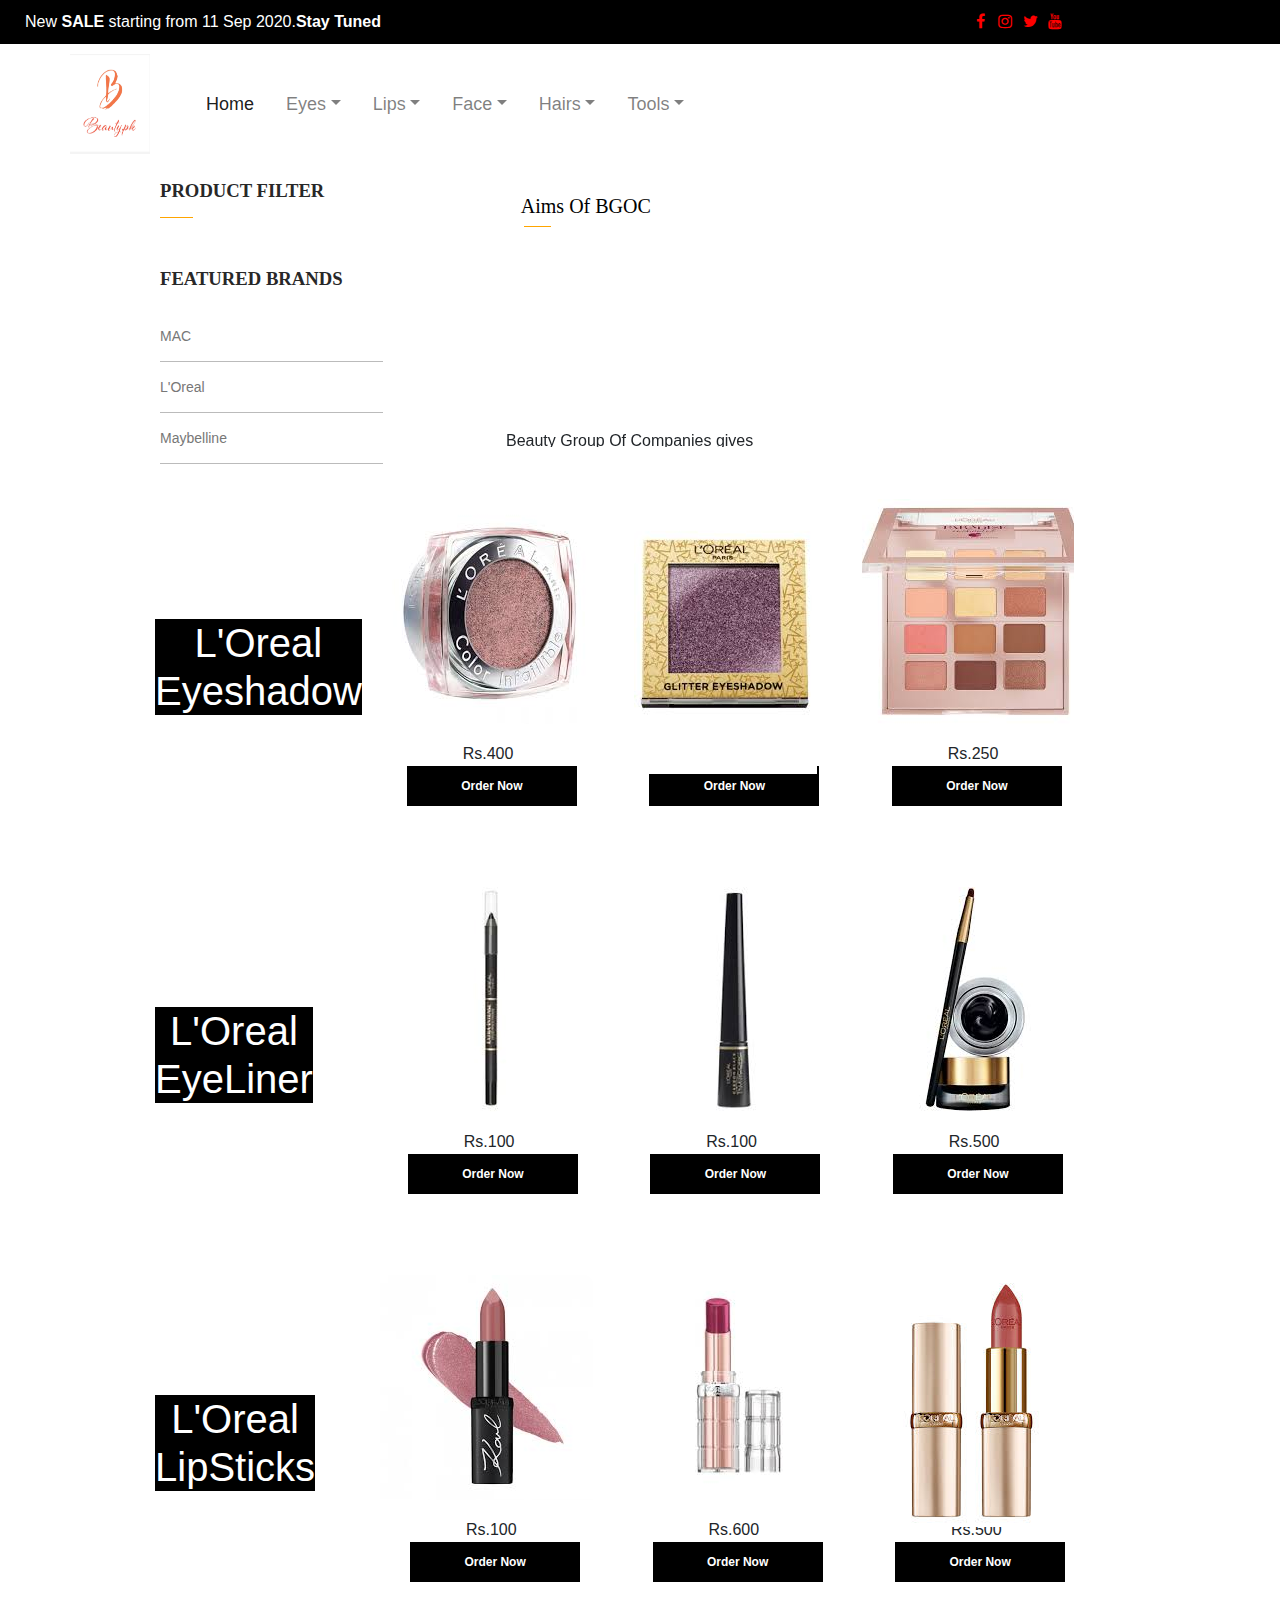
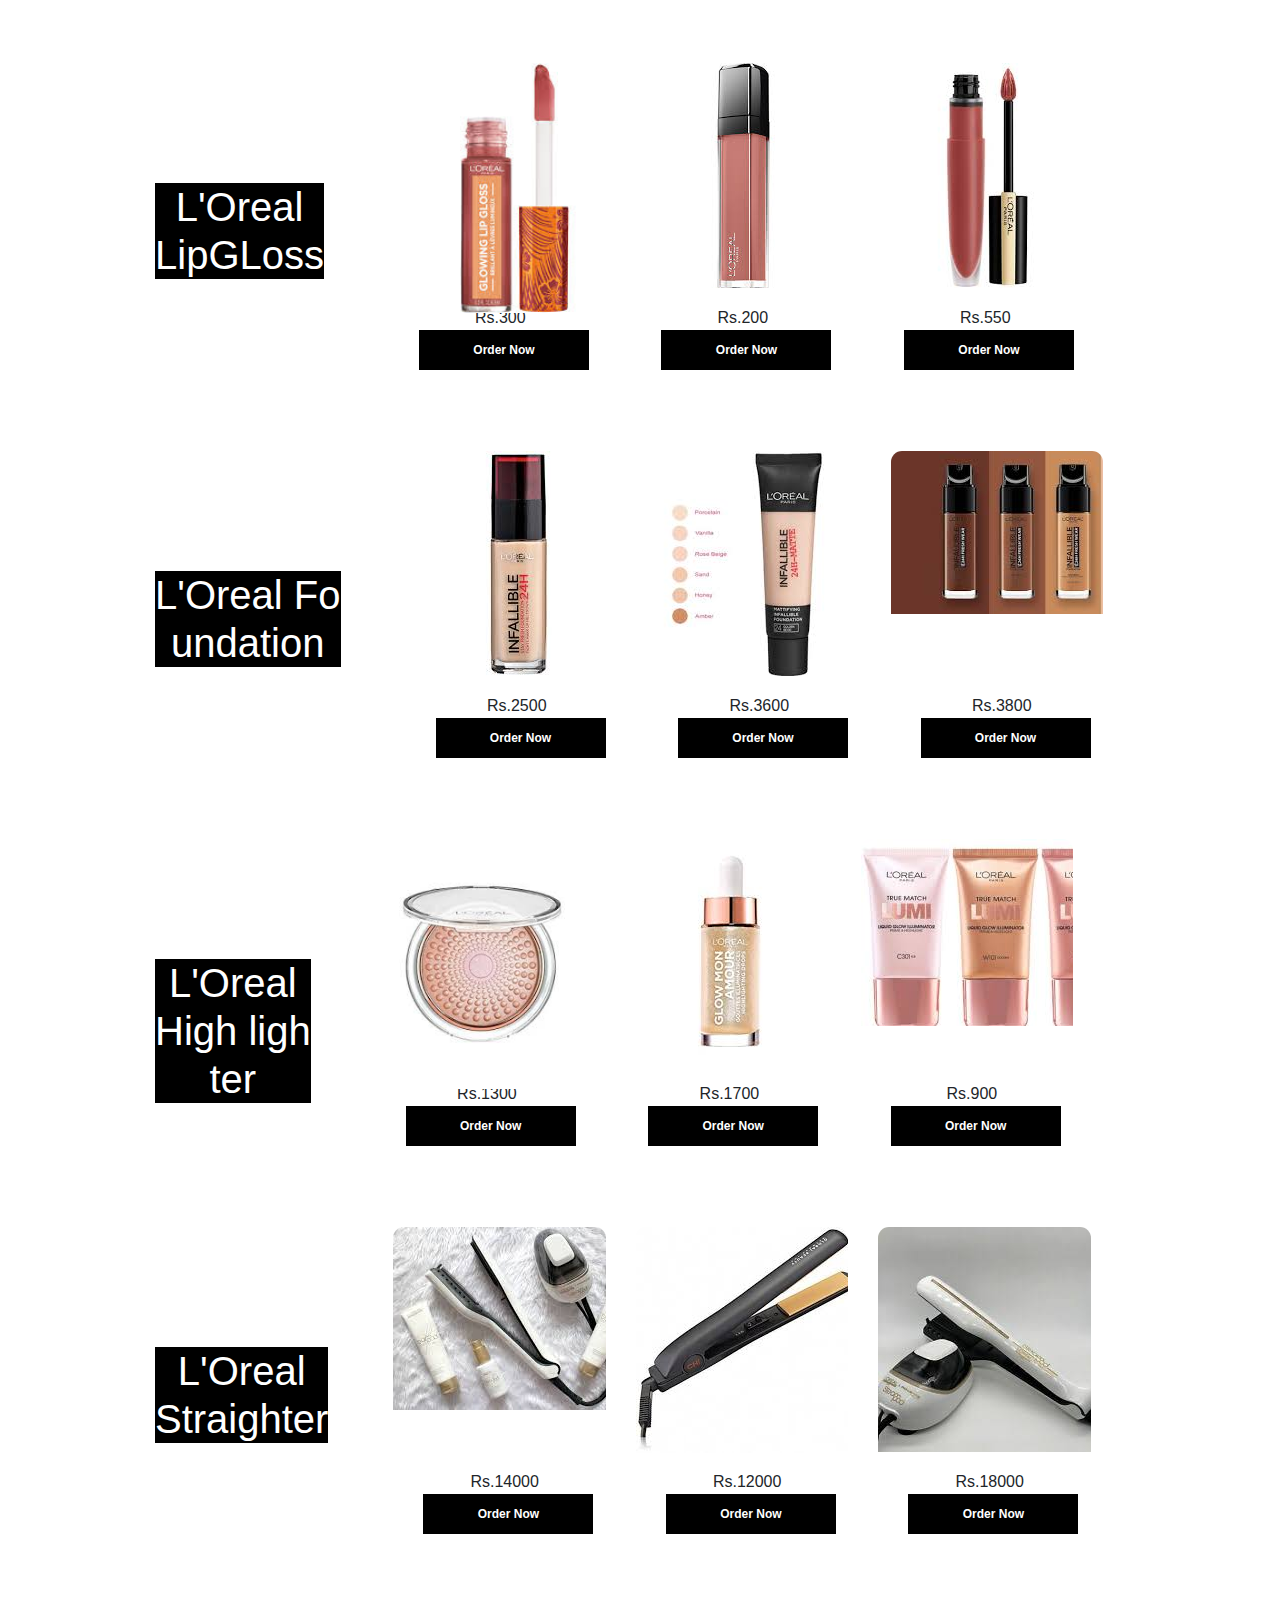
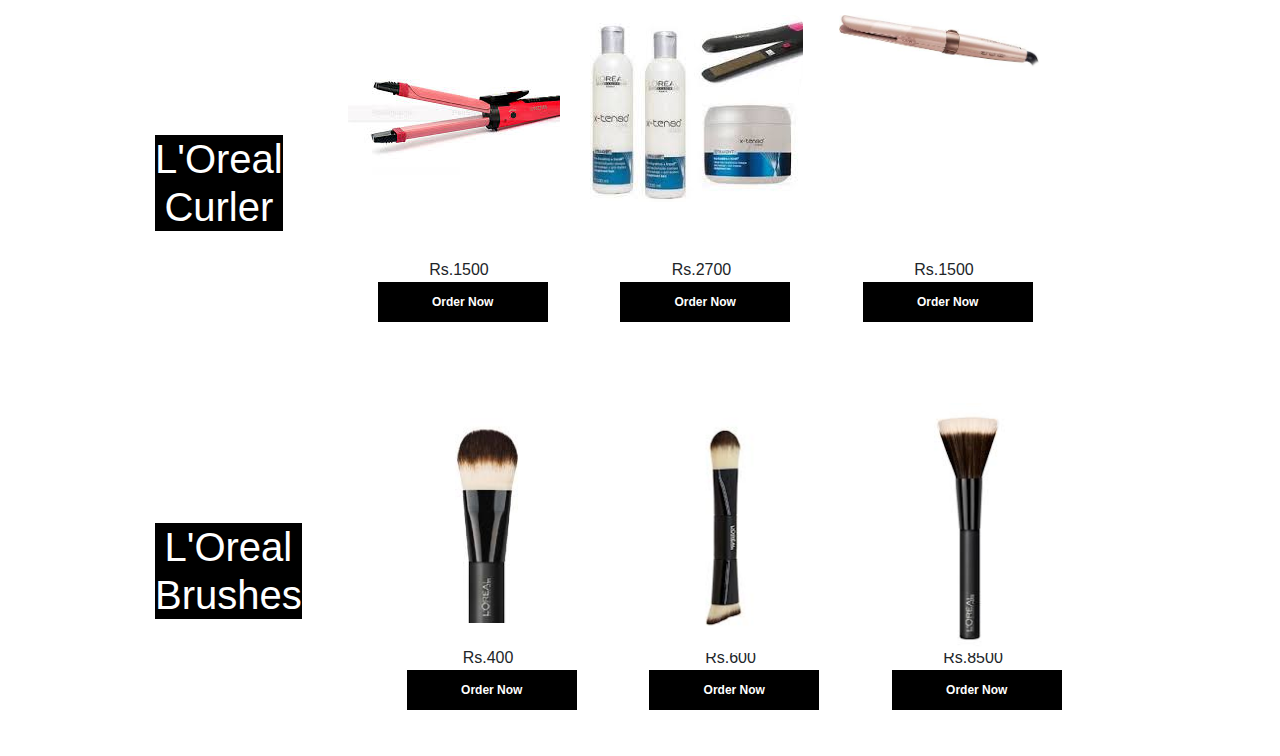
<file: L'Oreal.html>
<html>
    <head>
        <title>L'Oreal</title>
        <link rel="icon" href="img/favicon.ico">
        <link rel="stylesheet" href="https://maxcdn.bootstrapcdn.com/bootstrap/4.0.0/css/bootstrap.min.css" integrity="sha384-Gn5384xqQ1aoWXA+058RXPxPg6fy4IWvTNh0E263XmFcJlSAwiGgFAW/dAiS6JXm" crossorigin="anonymous">
        <link rel="stylesheet" href="https://cdnjs.cloudflare.com/ajax/libs/font-awesome/4.7.0/css/font-awesome.min.css">
        <!-- <script src='https://kit.fontawesome.com/a076d05399.js'></script> -->
        <script src="https://ajax.googleapis.com/ajax/libs/jquery/3.5.1/jquery.min.js"></script>
  <script src="https://cdnjs.cloudflare.com/ajax/libs/popper.js/1.16.0/umd/popper.min.js"></script>
  <script src="https://maxcdn.bootstrapcdn.com/bootstrap/4.4.1/js/bootstrap.min.js"></script>
  <style>
  /* Make the image fully responsive */
  .carousel-inner img {
    width: 100%;
    height: 100%;
  }
  </style>
        <link rel="stylesheet" href="Assignment4.css">
    </head>
    <body>        
        <div class="container-fluid" style="background-color: black; padding: 10px;color: white;">
            <div class="row-fluid">
                <div class="col-16 col-xs-12 col-md-2 col-lg-6 col-xl-6">
                    <span style="text-align: center; color:white;margin-right: 70px;">New <b >SALE</b> starting from 11 Sep 2020.<b>Stay Tuned</b></span>
                </div>
                <div class="col-12 col-xs-5 col-md-2 col-lg-2 col-xl-3 col mt-n1 visible-xs mobile-margin">
                  <a class="active" href="https://www.facebook.com/Beauty-Group-Of-Companies-104147847978508/"><i class="fa fa-fw fa-facebook" style="color:red;"></i></a>  
                  <a href="http://Instagram.com/beautygroupofcompanies"><i class="fa fa-fw fa-instagram" style="color:red;"></i></a>
                  <a href="https://mobile.twitter.com/BeautyCompanies"><i class="fa fa-fw fa-twitter" style="color:red;"></i></a>
                  <a href="https://www.youtube.com/channel/UCx1e2RzgEQyJJ76exKOYDWQ/?guided_help_flow=5"><i class="fa fa-fw fa-youtube" style="color:red;"></i></a>
                  </div>
            </div>
        </div>
        <nav class="navbar navbar-expand-lg navbar-light sticky-top" style="padding: 10px;font-size: 18px;">
          <img src="img/logo.png" height="100px" width="80px" style="margin-left:60px">
          <button class="navbar-toggler" type="button" data-toggle="collapse" data-target="#navbarTogglerDemo02" aria-controls="navbarTogglerDemo02" aria-expanded="false" aria-label="Toggle navigation">
            <span class="navbar-toggler-icon"></span>
          </button>
        
          <div class="collapse navbar-collapse p-10" id="navbarTogglerDemo02" style="background-color: white;">
            <ul class="navbar-nav ml-5 mt-2 mt-lg-0 a" style="color: white;">
              <li class="nav-item active">
                <a class="nav-link " href="Index.html">Home<span class="sr-only">(current)</span></a>
              </li>
              <li class="nav-item dropdown">
                <a class="nav-link dropdown-toggle ml-3" data-toggle="dropdown" href="#" role="button" aria-haspopup="true" aria-expanded="false">Eyes</a>
                <div class="dropdown-menu">
                  <a class="dropdown-item arrow_carrot-right" href="Eyeshadow.html" >Eye Shadow</a>
                  <a class="dropdown-item arrow_carrot-right" href="Eyeliner.html">Eye Liner</a>
              </li>
              <li class="nav-item dropdown">
                <a class="nav-link dropdown-toggle ml-3" data-toggle="dropdown" href="#" role="button" aria-haspopup="true" aria-expanded="false">Lips</a>
                <div class="dropdown-menu">
                  <a class="dropdown-item arrow_carrot-right" href="Lipstick.html">Lipsticks</a>
                  <a class="dropdown-item arrow_carrot-right" href="Gloss.html">Lip Gloss</a>
              </li>
              <li class="nav-item dropdown">
                <a class="nav-link dropdown-toggle ml-3" data-toggle="dropdown" href="#" role="button" aria-haspopup="true" aria-expanded="false">Face</a>
                <div class="dropdown-menu">
                  <a class="dropdown-item arrow_carrot-right" href="Foundation.html">Foundation</a>
                  <a class="dropdown-item arrow_carrot-right" href="Highlighter.html">Highlighter</a>
              </li>
              <li class="nav-item dropdown">
                <a class="nav-link dropdown-toggle ml-3" data-toggle="dropdown" href="#" role="button" aria-haspopup="true" aria-expanded="false">Hairs</a>
                <div class="dropdown-menu">
                  <a class="dropdown-item arrow_carrot-right" href="Straightner.html">Straightner</a>
                  <a class="dropdown-item arrow_carrot-right" href="Curler.html">Curler</a>
              </li>
              <li class="nav-item dropdown">
                <a class="nav-link dropdown-toggle ml-3" data-toggle="dropdown" href="#" role="button" aria-haspopup="true" aria-expanded="false">Tools</a>
                <div class="dropdown-menu ml-3">
                  <a class="dropdown-item arrow_carrot-right" href="Brush.html">Brushes</a>
                  <a class="dropdown-item arrow_carrot-right" href="Sponge.html">Sponges</a>
              </li>
            </ul>
           
          </div>
        </nav>
          <!-- <center>
          <div class="input-group col-md-12 col-xs-12 col-sm-12 col-lg-6 w-25">
            <input class="form-control py-2 " type="search" value="search" id="example-search-input" >
            <span class="input-group-append">
              <button class="btn btn-outline-secondary" type="button">
                  <i class="fa fa-search"></i>
              </button>
            </span>
      </div>
    </center> -->
    <div class="container">
      <div class="row">
        <div class="col-md-3">
          <div class="right-area pt-3 ">
            <div class="product-filter">
              <h6>PRODUCT FILTER</h6>
              <hr class="hr">
              
              <div class="category mt-50">
                <h4>FEATURED BRANDS</h4>
                <div class="category-list mt-20">
                  <ul>
                    <li><a href="MAC.html">MAC</a></li>
                    <li><a href="L'Oreal.html">L'Oreal</a></li>
                    <li><a href="Maybelline.html">Maybelline</a></li>
                  </ul>
                </div>
              </div>
              
            </div>
          </div>
        </div>
        <center>
          <div class="col-12 col-sm-12 col-md-5 col-xl-4" style="margin-top: 30px;">
            <h4 style="color: black;width: 160px;font-size: 20px;font-family: open sans;">Aims Of BGOC</h4>
            <hr class="hr" style="margin: 0px; margin-bottom: 20px;width: 44%;">
            <marquee direction="up" width="250" height="200" scrollamount="2" onmouseover="this.stop();"
    onmouseout="this.start();">Beauty Group Of Companies gives you the best quality product in order to protect 
    your skin from any allergy or infection. Our aim is to be the World best exporter of makeup products. <br><br>
    Our next aim is to satisfy our customer from our products and main thing we want from our customers is they have only positive
    and real feedback for us.
    </marquee>
        </div>
      </center>
        <div id="grid" class="shop-left pt-35 tab-pane fade in active">
          <div class="shop-tab-area1">
            <div class="container">    
          <div class="row row1">
<div class="pds mt-20">
<div class="row-fluid">
  <div class="col-xs-4">
          <h1 style="background-color: black;color: white;margin-top: 100px;">L'Oreal<br>Eyeshadow</h1>
        </div>      
</div>
</div>

<div class="col-md-3 col-sm-3 col-xs-6 res-mb-25">
  <div class="single-product style-two mb-505">
  <div class="single-img">
  <div class="sale">
  
  
  </div>
   <a href=""><img src="img/LE.jpg" class="img-responsive" alt=""></a>
  </div>
  <div class="pds mt-20">
  <div class="title_bx">
  <div class="price-box">
  </div>
            <div class="price-box">
  <span class="old-price">Rs.400</span>
  </div>
            
  </div>
  <div class="buttons-cart">
  <a href="">Order Now</a>
  </div>
  </div>
  </div>
  </div>
  <div class="col-md-3 col-sm-3 col-xs-6 res-mb-25">
    <div class="single-product style-two mb-505">
    <div class="single-img">
    <div class="sale">
    
    
    </div>
     <a href=""><img src="img/LE1.jpg" class="img-responsive" alt=""></a>
    </div>
    <div class="pds mt-20">
    <div class="title_bx">
    <div class="price-box">
    </div>
              <div class="price-box">
    <span class="old-price">Rs.600</span>
    </div>
              
    </div>
    <div class="buttons-cart">
    <a href="">Order Now</a>
    </div>
    </div>
    </div>
    </div>
<div class="col-md-3 col-sm-3 col-xs-6 res-mb-25">
  <div class="single-product style-two mb-505">
  <div class="single-img">
  <div class="sale">
  
  
  </div>
   <a href=""><img src="img/LE2.jpg" class="img-responsive" alt=""></a>
  </div>
  <div class="pds mt-20">
  <div class="title_bx">
  <div class="price-box">
  </div>
            <div class="price-box">
  <span class="old-price">Rs.250</span>
  </div>
            
  </div>
  <div class="buttons-cart">
  <a href="">Order Now</a>
  </div>
  </div>
  </div>
  </div>

      </div>
    </div>
    <div id="grid" class="shop-left pt-35 tab-pane fade in active">
        <div class="shop-tab-area1">
          <div class="container">    
        <div class="row row1">
<div class="pds mt-20">
<div class="row-fluid">
        <h1 style="background-color: black;color: white;margin-top: 100px;">L'Oreal<br>EyeLiner</h1>
        
</div>
</div>

<div class="col-md-3 col-sm-3 col-xs-6 res-mb-25" style="margin-left: 50px;">
<div class="single-product style-two mb-505">
<div class="single-img">
<div class="sale">


</div>
 <a href=""><img src="img/LEL.jpg" class="img-responsive" alt=""></a>
</div>
<div class="pds mt-20">
<div class="title_bx">
<div class="price-box">
</div>
          <div class="price-box">
<span class="old-price">Rs.100</span>
</div>
          
</div>
<div class="buttons-cart">
<a href="">Order Now</a>
</div>
</div>
</div>
</div>
<div class="col-md-3 col-sm-3 col-xs-6 res-mb-25">
  <div class="single-product style-two mb-505">
  <div class="single-img">
  <div class="sale">
  
  
  </div>
   <a href=""><img src="img/LEL1.jpg" class="img-responsive" alt=""></a>
  </div>
  <div class="pds mt-20">
  <div class="title_bx">
  <div class="price-box">
  </div>
            <div class="price-box">
  <span class="old-price">Rs.100</span>
  </div>
            
  </div>
  <div class="buttons-cart">
  <a href="">Order Now</a>
  </div>
  </div>
  </div>
  </div>
<div class="col-md-3 col-sm-3 col-xs-6 res-mb-25">
<div class="single-product style-two mb-505">
<div class="single-img">
<div class="sale">


</div>
 <a href=""><img src="img/LEL2.jpg" class="img-responsive" alt=""></a>
</div>
<div class="pds mt-20">
<div class="title_bx">
<div class="price-box">
</div>
          <div class="price-box">
<span class="old-price">Rs.500</span>
</div>
          
</div>
<div class="buttons-cart">
<a href="">Order Now</a>
</div>
</div>
</div>
</div>

    </div>
  </div>
  <div id="grid" class="shop-left pt-35 tab-pane fade in active">
    <div class="shop-tab-area1">
      <div class="container">    
    <div class="row row1">
<div class="pds mt-20">
<div class="row-fluid">
    <h1 style="background-color: black;color: white;margin-top: 100px;">L'Oreal<br>LipSticks</h1>
    
</div>
</div>

<div class="col-md-3 col-sm-3 col-xs-6 res-mb-25" style="margin-left: 50px;">
<div class="single-product style-two mb-505">
<div class="single-img">
<div class="sale">


</div>
<a href=""><img src="img/LL.jpg" class="img-responsive" alt=""></a>
</div>
<div class="pds mt-20">
<div class="title_bx">
<div class="price-box">
</div>
      <div class="price-box">
<span class="old-price">Rs.100</span>
</div>
      
</div>
<div class="buttons-cart">
<a href="">Order Now</a>
</div>
</div>
</div>
</div>
<div class="col-md-3 col-sm-3 col-xs-6 res-mb-25">
<div class="single-product style-two mb-505">
<div class="single-img">
<div class="sale">


</div>
<a href=""><img src="img/LL1.jpg" class="img-responsive" alt=""></a>
</div>
<div class="pds mt-20">
<div class="title_bx">
<div class="price-box">
</div>
        <div class="price-box">
<span class="old-price">Rs.600</span>
</div>
        
</div>
<div class="buttons-cart">
<a href="">Order Now</a>
</div>
</div>
</div>
</div>
<div class="col-md-3 col-sm-3 col-xs-6 res-mb-25">
<div class="single-product style-two mb-505">
<div class="single-img">
<div class="sale">


</div>
<a href=""><img src="img/LL2.jpg" class="img-responsive" alt=""></a>
</div>
<div class="pds mt-20">
<div class="title_bx">
<div class="price-box">
</div>
      <div class="price-box">
<span class="old-price">Rs.500</span>
</div>
      
</div>
<div class="buttons-cart">
<a href="">Order Now</a>
</div>
</div>
</div>
</div>

</div>
</div>
<div id="grid" class="shop-left pt-35 tab-pane fade in active">
    <div class="shop-tab-area1">
      <div class="container">    
    <div class="row row1">
<div class="pds mt-20">
<div class="row-fluid">
    <h1 style="background-color: black;color: white;margin-top: 100px;">L'Oreal<br>LipGLoss</h1>
    
</div>
</div>

<div class="col-md-3 col-sm-3 col-xs-6 res-mb-25" style="margin-left: 50px;">
<div class="single-product style-two mb-505">
<div class="single-img">
<div class="sale">


</div>
<a href=""><img src="img/LG.jpg" class="img-responsive" alt="" height="250px"></a>
</div>
<div class="pds mt-20">
<div class="title_bx">
<div class="price-box">
</div>
      <div class="price-box">
<span class="old-price">Rs.300</span>
</div>
      
</div>
<div class="buttons-cart">
<a href="">Order Now</a>
</div>
</div>
</div>
</div>
<div class="col-md-3 col-sm-3 col-xs-6 res-mb-25">
<div class="single-product style-two mb-505">
<div class="single-img">
<div class="sale">


</div>
<a href=""><img src="img/LG1.jpg" class="img-responsive" alt=""></a>
</div>
<div class="pds mt-20">
<div class="title_bx">
<div class="price-box">
</div>
        <div class="price-box">
<span class="old-price">Rs.200</span>
</div>
        
</div>
<div class="buttons-cart">
<a href="">Order Now</a>
</div>
</div>
</div>
</div>
<div class="col-md-3 col-sm-3 col-xs-6 res-mb-25">
<div class="single-product style-two mb-505">
<div class="single-img">
<div class="sale">


</div>
<a href=""><img src="img/LG2.jpg" class="img-responsive" alt=""></a>
</div>
<div class="pds mt-20">
<div class="title_bx">
<div class="price-box">
</div>
      <div class="price-box">
<span class="old-price">Rs.550</span>
</div>
      
</div>
<div class="buttons-cart">
<a href="">Order Now</a>
</div>
</div>
</div>
</div>

</div>
</div>
<div id="grid" class="shop-left pt-35 tab-pane fade in active">
    <div class="shop-tab-area1">
      <div class="container">    
    <div class="row row1">
<div class="pds mt-20">
<div class="row-fluid">
    <h1 style="background-color: black;color: white;margin-top: 100px;">L'Oreal Fo<br>undation</h1>
    
</div>
</div>

<div class="col-md-3 col-sm-3 col-xs-6 res-mb-25" style="margin-left: 50px;">
<div class="single-product style-two mb-505">
<div class="single-img">
<div class="sale">


</div>
<a href=""><img src="img/LF.jpg" class="img-responsive" alt=""></a>
</div>
<div class="pds mt-20">
<div class="title_bx">
<div class="price-box">
</div>
      <div class="price-box">
<span class="old-price">Rs.2500</span>
</div>
      
</div>
<div class="buttons-cart">
<a href="">Order Now</a>
</div>
</div>
</div>
</div>
<div class="col-md-3 col-sm-3 col-xs-6 res-mb-25">
<div class="single-product style-two mb-505">
<div class="single-img">
<div class="sale">


</div>
<a href=""><img src="img/Lf1.jpg" class="img-responsive" alt=""></a>
</div>
<div class="pds mt-20">
<div class="title_bx">
<div class="price-box">
</div>
        <div class="price-box">
<span class="old-price">Rs.3600</span>
</div>
        
</div>
<div class="buttons-cart">
<a href="">Order Now</a>
</div>
</div>
</div>
</div>
<div class="col-md-3 col-sm-3 col-xs-6 res-mb-25">
<div class="single-product style-two mb-505">
<div class="single-img">
<div class="sale">


</div>
<a href=""><img src="img/LF2.jpg" class="img-responsive" alt=""></a>
</div>
<div class="pds mt-20">
<div class="title_bx">
<div class="price-box">
</div>
      <div class="price-box">
<span class="old-price">Rs.3800</span>
</div>
      
</div>
<div class="buttons-cart">
<a href="">Order Now</a>
</div>
</div>
</div>
</div>

</div>
</div>
<div id="grid" class="shop-left pt-35 tab-pane fade in active">
    <div class="shop-tab-area1">
      <div class="container">    
    <div class="row row1">
<div class="pds mt-20">
<div class="row-fluid">
    <h1 style="background-color: black;color: white;margin-top: 100px;">L'Oreal <br>High ligh<br>ter</h1>
    
</div>
</div>

<div class="col-md-3 col-sm-3 col-xs-6 res-mb-25" style="margin-left: 50px;">
<div class="single-product style-two mb-505">
<div class="single-img">
<div class="sale">


</div>
<a href=""><img src="img/LH.jpg" class="img-responsive" alt="" height="250px"></a>
</div>
<div class="pds mt-20">
<div class="title_bx">
<div class="price-box">
</div>
      <div class="price-box">
<span class="old-price">Rs.1300</span>
</div>
      
</div>
<div class="buttons-cart">
<a href="">Order Now</a>
</div>
</div>
</div>
</div>
<div class="col-md-3 col-sm-3 col-xs-6 res-mb-25">
<div class="single-product style-two mb-505">
<div class="single-img">
<div class="sale">


</div>
<a href=""><img src="img/LH1.jpg" class="img-responsive" alt=""></a>
</div>
<div class="pds mt-20">
<div class="title_bx">
<div class="price-box">
</div>
        <div class="price-box">
<span class="old-price">Rs.1700</span>
</div>
        
</div>
<div class="buttons-cart">
<a href="">Order Now</a>
</div>
</div>
</div>
</div>
<div class="col-md-3 col-sm-3 col-xs-6 res-mb-25">
<div class="single-product style-two mb-505">
<div class="single-img">
<div class="sale">


</div>
<a href=""><img src="img/LH2.jpg" class="img-responsive" alt=""></a>
</div>
<div class="pds mt-20">
<div class="title_bx">
<div class="price-box">
</div>
      <div class="price-box">
<span class="old-price">Rs.900</span>
</div>
      
</div>
<div class="buttons-cart">
<a href="">Order Now</a>
</div>
</div>
</div>
</div>
<div id="grid" class="shop-left pt-35 tab-pane fade in active">
    <div class="shop-tab-area1">
      <div class="container">    
    <div class="row row1">
<div class="pds mt-20">
<div class="row-fluid">
    <h1 style="background-color: black;color: white;margin-top: 100px;">L'Oreal<br>Straighter</h1>
    
</div>
</div>

<div class="col-md-3 col-sm-3 col-xs-6 res-mb-25" style="margin-left: 50px;">
<div class="single-product style-two mb-505">
<div class="single-img">
<div class="sale">


</div>
<a href=""><img src="img/LS.jpg" class="img-responsive" alt=""></a>
</div>
<div class="pds mt-20">
<div class="title_bx">
<div class="price-box">
</div>
      <div class="price-box">
<span class="old-price">Rs.14000</span>
</div>
      
</div>
<div class="buttons-cart">
<a href="">Order Now</a>
</div>
</div>
</div>
</div>
<div class="col-md-3 col-sm-3 col-xs-6 res-mb-25">
<div class="single-product style-two mb-505">
<div class="single-img">
<div class="sale">


</div>
<a href=""><img src="img/LS3.jpg" class="img-responsive" alt=""></a>
</div>
<div class="pds mt-20">
<div class="title_bx">
<div class="price-box">
</div>
        <div class="price-box">
<span class="old-price">Rs.12000</span>
</div>
        
</div>
<div class="buttons-cart">
<a href="">Order Now</a>
</div>
</div>
</div>
</div>
<div class="col-md-3 col-sm-3 col-xs-6 res-mb-25">
<div class="single-product style-two mb-505">
<div class="single-img">
<div class="sale">


</div>
<a href=""><img src="img/LS2.jpg" class="img-responsive" alt=""></a>
</div>
<div class="pds mt-20">
<div class="title_bx">
<div class="price-box">
</div>
      <div class="price-box">
<span class="old-price">Rs.18000</span>
</div>
      
</div>
<div class="buttons-cart">
<a href="">Order Now</a>
</div>
</div>
</div>
</div>
<div id="grid" class="shop-left pt-35 tab-pane fade in active">
    <div class="shop-tab-area1">
      <div class="container">    
    <div class="row row1">
<div class="pds mt-20">
<div class="row-fluid">
    <h1 style="background-color: black;color: white;margin-top: 100px;">L'Oreal<br>Curler</h1>
    
</div>
</div>

<div class="col-md-3 col-sm-3 col-xs-6 res-mb-25" style="margin-left: 50px;">
<div class="single-product style-two mb-505">
<div class="single-img">
<div class="sale">


</div>
<a href=""><img src="img/LC.jpg" class="img-responsive" alt=""></a>
</div>
<div class="pds mt-20">
<div class="title_bx">
<div class="price-box">
</div>
      <div class="price-box">
<span class="old-price">Rs.1500</span>
</div>
      
</div>
<div class="buttons-cart">
<a href="">Order Now</a>
</div>
</div>
</div>
</div>
<div class="col-md-3 col-sm-3 col-xs-6 res-mb-25">
<div class="single-product style-two mb-505">
<div class="single-img">
<div class="sale">


</div>
<a href=""><img src="img/LC1.jpg" class="img-responsive" alt=""></a>
</div>
<div class="pds mt-20">
<div class="title_bx">
<div class="price-box">
</div>
        <div class="price-box">
<span class="old-price">Rs.2700</span>
</div>
        
</div>
<div class="buttons-cart">
<a href="">Order Now</a>
</div>
</div>
</div>
</div>
<div class="col-md-3 col-sm-3 col-xs-6 res-mb-25">
<div class="single-product style-two mb-505">
<div class="single-img">
<div class="sale">


</div>
<a href=""><img src="img/LC2,jpg.jpg" class="img-responsive" alt="" width="200px"></a>
</div>
<div class="pds mt-20">
<div class="title_bx">
<div class="price-box">
</div>
      <div class="price-box">
<span class="old-price">Rs.1500</span>
</div>
      
</div>
<div class="buttons-cart">
<a href="">Order Now</a>
</div>
</div>
</div>
</div>
<div id="grid" class="shop-left pt-35 tab-pane fade in active">
    <div class="shop-tab-area1">
      <div class="container">    
    <div class="row row1">
<div class="pds mt-20">
<div class="row-fluid">
    <h1 style="background-color: black;color: white;margin-top: 100px;">L'Oreal<br>Brushes</h1>
    
</div>
</div>

<div class="col-md-3 col-sm-3 col-xs-6 res-mb-25" style="margin-left: 60px;">
<div class="single-product style-two mb-505">
<div class="single-img">
<div class="sale">


</div>
<a href=""><img src="img/LB.jpg" class="img-responsive" alt="" height="220px"></a>
</div>
<div class="pds mt-20">
<div class="title_bx">
<div class="price-box">
</div>
      <div class="price-box">
<span class="old-price">Rs.400</span>
</div>
      
</div>
<div class="buttons-cart">
<a href="">Order Now</a>
</div>
</div>
</div>
</div>
<div class="col-md-3 col-sm-3 col-xs-6 res-mb-25">
<div class="single-product style-two mb-505">
<div class="single-img">
<div class="sale">


</div>
<a href=""><img src="img/LB1.jpg" class="img-responsive" alt="" height="250px"></a>
</div>
<div class="pds mt-20">
<div class="title_bx">
<div class="price-box">
</div>
        <div class="price-box">
<span class="old-price">Rs.600</span>
</div>
        
</div>
<div class="buttons-cart">
<a href="">Order Now</a>
</div>
</div>
</div>
</div>
<div class="col-md-3 col-sm-3 col-xs-6 res-mb-25">
<div class="single-product style-two mb-505">
<div class="single-img">
<div class="sale">


</div>
<a href=""><img src="img/LB2.jpg" class="img-responsive" alt="" height="250px"></a>
</div>
<div class="pds mt-20">
<div class="title_bx">
<div class="price-box">
</div>
      <div class="price-box">
<span class="old-price">Rs.8500</span>
</div>
      
</div>
<div class="buttons-cart">
<a href="">Order Now</a>
</div>
</div>
</div>
</div>

</div>
</div>
</div>
</div>
    </body>
</html>
</file>
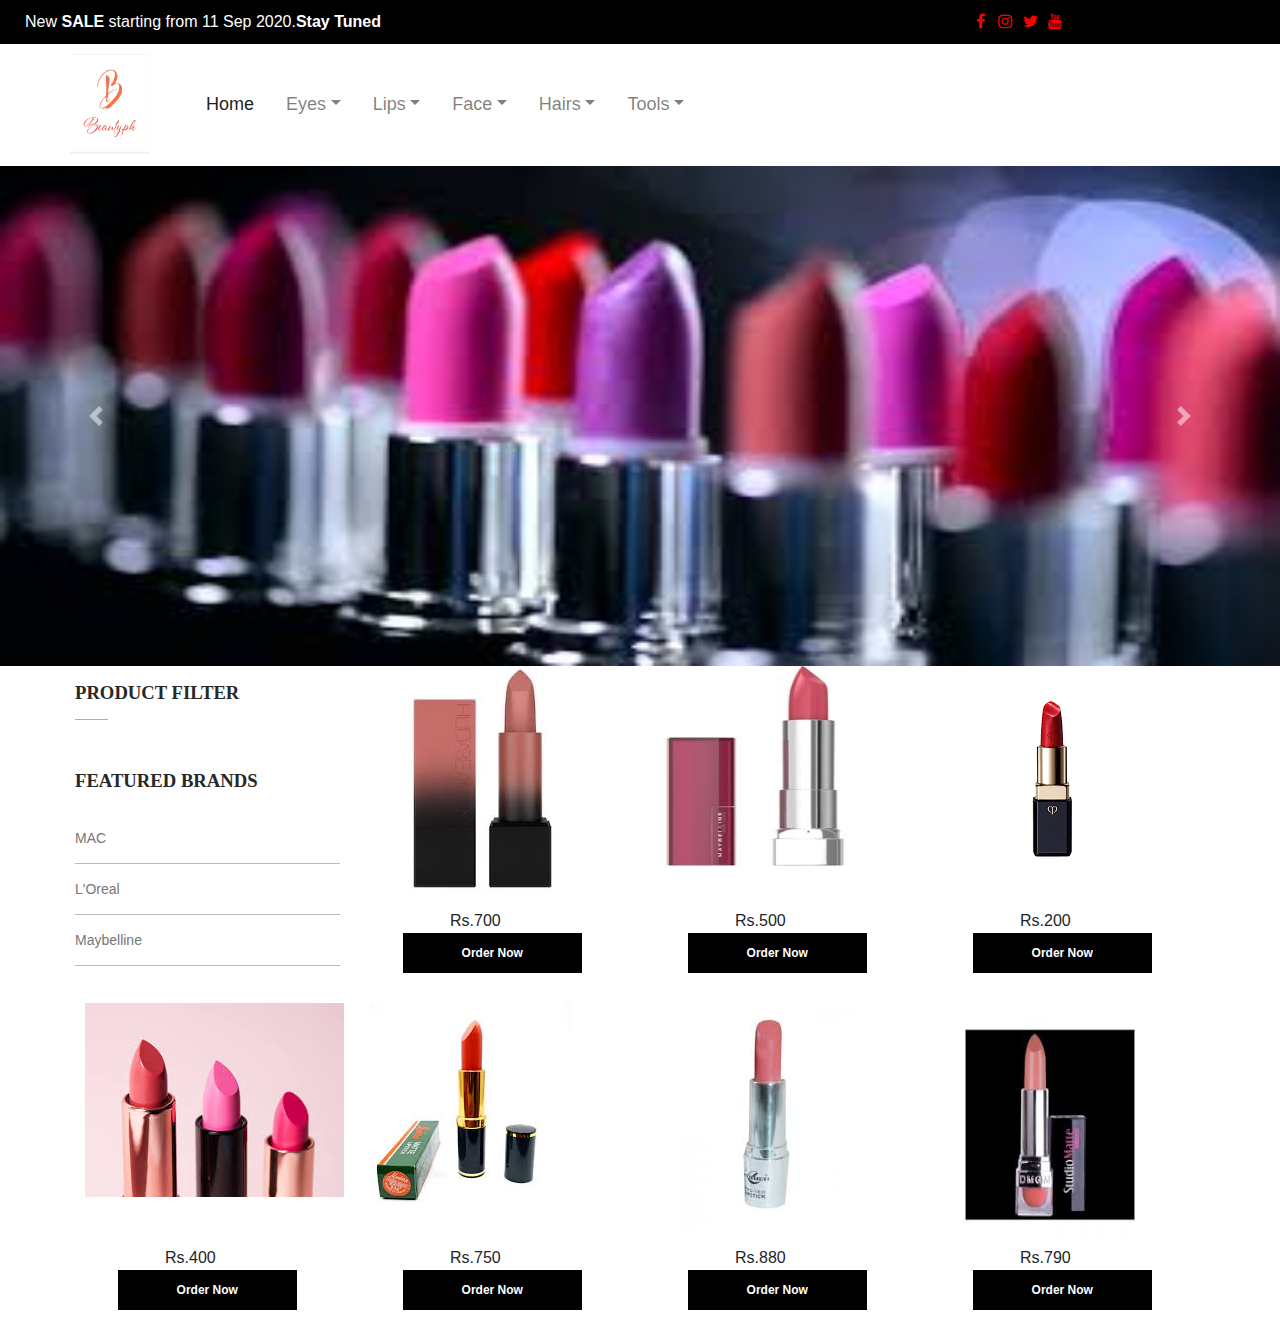
<file: Lipstick.html>
<html>
<head>
    <title>Lipsticks</title>
    <link rel="stylesheet" href="All.css">
    <link rel="icon" href="img/favicon.ico">
        <link rel="stylesheet" href="https://maxcdn.bootstrapcdn.com/bootstrap/4.0.0/css/bootstrap.min.css" integrity="sha384-Gn5384xqQ1aoWXA+058RXPxPg6fy4IWvTNh0E263XmFcJlSAwiGgFAW/dAiS6JXm" crossorigin="anonymous">
        <link rel="stylesheet" href="https://cdnjs.cloudflare.com/ajax/libs/font-awesome/4.7.0/css/font-awesome.min.css">
        <!-- <script src='https://kit.fontawesome.com/a076d05399.js'></script> -->
        <script src="https://ajax.googleapis.com/ajax/libs/jquery/3.5.1/jquery.min.js"></script>
  <script src="https://cdnjs.cloudflare.com/ajax/libs/popper.js/1.16.0/umd/popper.min.js"></script>
  <script src="https://maxcdn.bootstrapcdn.com/bootstrap/4.4.1/js/bootstrap.min.js"></script>
  <style>
  /* Make the image fully responsive */
  .carousel-inner img {
    width: 100%;
    height: 100%;
  }
  </style>
</head>
<body>
    <div class="container-fluid" style="background-color: black; padding: 10px;color: white;">
        <div class="row-fluid">
            <div class="col-16 col-xs-12 col-md-2 col-lg-6 col-xl-6">
                <span style="text-align: center; color:white;margin-right: 70px;">New <b >SALE</b> starting from 11 Sep 2020.<b>Stay Tuned</b></span>
            </div>
            <div class="col-12 col-xs-5 col-md-2 col-lg-2 col-xl-3 col mt-n1 visible-xs mobile-margin">
              <a class="active" href="https://www.facebook.com/Beauty-Group-Of-Companies-104147847978508/"><i class="fa fa-fw fa-facebook" style="color:red;"></i></a>  
              <a href="http://Instagram.com/beautygroupofcompanies"><i class="fa fa-fw fa-instagram" style="color:red;"></i></a>
              <a href="https://mobile.twitter.com/BeautyCompanies"><i class="fa fa-fw fa-twitter" style="color:red;"></i></a>
              <a href="https://www.youtube.com/channel/UCx1e2RzgEQyJJ76exKOYDWQ/?guided_help_flow=5"><i class="fa fa-fw fa-youtube" style="color:red;"></i></a>
              </div>
        </div>
    </div>
    <nav class="navbar navbar-expand-lg navbar-light sticky-top" style="padding: 10px;font-size: 18px;">
      <img src="img/logo.png" height="100px" width="80px" style="margin-left:60px">
      <button class="navbar-toggler" type="button" data-toggle="collapse" data-target="#navbarTogglerDemo02" aria-controls="navbarTogglerDemo02" aria-expanded="false" aria-label="Toggle navigation">
        <span class="navbar-toggler-icon"></span>
      </button>
    
      <div class="collapse navbar-collapse p-10" id="navbarTogglerDemo02" style="background-color: white;">
        <ul class="navbar-nav ml-5 mt-2 mt-lg-0 a" style="color: white;">
          <li class="nav-item active">
            <a class="nav-link " href="Index.html">Home<span class="sr-only">(current)</span></a>
          </li>
          <li class="nav-item dropdown">
            <a class="nav-link dropdown-toggle ml-3" data-toggle="dropdown" href="#" role="button" aria-haspopup="true" aria-expanded="false">Eyes</a>
            <div class="dropdown-menu">
              <a class="dropdown-item arrow_carrot-right" href="Eyeshadow.html" >Eye Shadow</a>
              <a class="dropdown-item arrow_carrot-right" href="Eyeliner.html">Eye Liner</a>
          </li>
          <li class="nav-item dropdown">
            <a class="nav-link dropdown-toggle ml-3" data-toggle="dropdown" href="#" role="button" aria-haspopup="true" aria-expanded="false">Lips</a>
            <div class="dropdown-menu">
              <a class="dropdown-item arrow_carrot-right" href="Lipstick.html">Lipsticks</a>
              <a class="dropdown-item arrow_carrot-right" href="Gloss.html">Lip Gloss</a>
          </li>
          <li class="nav-item dropdown">
            <a class="nav-link dropdown-toggle ml-3" data-toggle="dropdown" href="#" role="button" aria-haspopup="true" aria-expanded="false">Face</a>
            <div class="dropdown-menu">
              <a class="dropdown-item arrow_carrot-right" href="Foundation.html">Foundation</a>
              <a class="dropdown-item arrow_carrot-right" href="Highlighter.html">Highlighter</a>
          </li>
          <li class="nav-item dropdown">
            <a class="nav-link dropdown-toggle ml-3" data-toggle="dropdown" href="#" role="button" aria-haspopup="true" aria-expanded="false">Hairs</a>
            <div class="dropdown-menu">
              <a class="dropdown-item arrow_carrot-right" href="Straightner.html">Straightner</a>
              <a class="dropdown-item arrow_carrot-right" href="Curler.html">Curler</a>
          </li>
          <li class="nav-item dropdown">
            <a class="nav-link dropdown-toggle ml-3" data-toggle="dropdown" href="#" role="button" aria-haspopup="true" aria-expanded="false">Tools</a>
            <div class="dropdown-menu ml-3">
              <a class="dropdown-item arrow_carrot-right" href="Brush.html">Brushes</a>
              <a class="dropdown-item arrow_carrot-right" href="Sponge.html">Sponges</a>
          </li>
        </ul>
       
      </div>
    </nav>
    <div id="demo" class="carousel slide transition-timer-carousel" data-ride="carousel" data-interval="7000"
    style="margin-top:2px;height: 500px;">
        <div id="carouselExampleControls" class="carousel slide" data-ride="carousel">
            <div class="carousel-inner">
              <div class="carousel-item active">
                <img class="d-block w-100" src="img/SL.jpg" alt="First slide">
              </div>
              <div class="carousel-item">
                <img class="d-block w-100 " data-interval="7000" src="img/SL2.jpg" alt="Second slide">
              </div>
              <div class="carousel-item">
                <img class="d-block w-100" data-interval="7000" src="img/Lipstick1.jpg" alt="Third slide">
              </div>
            </div>
            <a class="carousel-control-prev" href="#carouselExampleControls" role="button" data-slide="prev">
              <span class="carousel-control-prev-icon" aria-hidden="true"></span>
              <span class="sr-only">Previous</span>
            </a>
            <a class="carousel-control-next" href="#carouselExampleControls" role="button" data-slide="next">
              <span class="carousel-control-next-icon" aria-hidden="true"></span>
              <span class="sr-only">Next</span>
            </a>    
        </div>
      </div>
      <div class="container">
        <div class="row">
          <div class="col-md-3">
            <div class="right-area pt-3 ">
              <div class="product-filter">
                <h6>PRODUCT FILTER</h6>
                <hr class="hr">
                
                <div class="category mt-50">
                  <h4>FEATURED BRANDS</h4>
                  <div class="category-list mt-20">
                    <ul>
                      <li><a href="MAC.html">MAC</a></li>
                      <li><a href="L'Oreal.html">L'Oreal</a></li>
                      <li><a href="Maybelline.html">Maybelline</a></li>
                    </ul>
                  </div>
                </div>
                
              </div>
            </div>
          </div>
          <div class="col-md-3 col-sm-12 col-xs-12 res-mb-25 col1">
            <div class="single-product style-two mb-505">
            <div class="single-img">
            <a href=""><img src="img/L.jpg"></a>
 
           </div>
           <div class="pds mt-20">
           <div class="title_bx">
        <div class="price-box">
       </div>
           <div class="price-box">
      <span class="old-price">Rs.700</span>
     
      </div>
           
       </div>
     <div class="buttons-cart">
     <a href="">Order Now</a>
     </div>
     </div>
     </div>
     </div>
     <div class="col-md-3 col-sm-12 col-xs-12 res-mb-25 col1">
      <div class="single-product style-two mb-505">
      <div class="single-img">
      <a href=""><img src="img/Li.jpg" style="width: 200px;height: 200px;"></a>

     </div>
     <div class="pds mt-20">
     <div class="title_bx">
  <div class="price-box">
 </div>
     <div class="price-box">
<span class="old-price">Rs.500</span>

</div>
     
 </div>
<div class="buttons-cart">
<a href="">Order Now</a>
</div>
</div>
</div>
</div>
<div class="col-md-3 col-sm-12 col-xs-12 res-mb-25 col1">
  <div class="single-product style-two mb-505">
  <div class="single-img">
  <a href=""><img src="img/L2.jpg"></a>

 </div>
 <div class="pds mt-20">
 <div class="title_bx">
<div class="price-box">
</div>
 <div class="price-box">
<span class="old-price">Rs.200</span>

</div>
 
</div>
<div class="buttons-cart">
<a href="">Order Now</a>
</div>
</div>
</div>
</div>
          </div>
          <div class="row">
            <div class="col-md-3 col-sm-12 col-xs-12 res-mb-25 col1">
              <div class="single-product style-two mb-505">
              <div class="single-img">
              <a href=""><img src="img/L3.jpg"></a>
   
             </div>
             <div class="pds mt-20">
             <div class="title_bx">
          <div class="price-box">
         </div>
             <div class="price-box">
        <span class="old-price">Rs.400</span>
       
        </div>
             
         </div>
       <div class="buttons-cart">
       <a href="">Order Now</a>
       </div>
       </div>
       </div>
       </div>
       <div class="col-md-3 col-sm-12 col-xs-12 res-mb-25 col1">
        <div class="single-product style-two mb-505">
        <div class="single-img">
        <a href=""><img src="img/L4.jpg"></a>

       </div>
       <div class="pds mt-20">
       <div class="title_bx">
    <div class="price-box">
   </div>
       <div class="price-box">
  <span class="old-price">Rs.750</span>
 
  </div>
       
   </div>
 <div class="buttons-cart">
 <a href="">Order Now</a>
 </div>
 </div>
 </div>
 </div>
 <div class="col-md-3 col-sm-12 col-xs-12 res-mb-25 col1">
  <div class="single-product style-two mb-505">
  <div class="single-img">
  <a href=""><img src="img/L5.jpg"></a>

 </div>
 <div class="pds mt-20">
 <div class="title_bx">
<div class="price-box">
</div>
 <div class="price-box">
<span class="old-price">Rs.880</span>

</div>
 
</div>
<div class="buttons-cart">
<a href="">Order Now</a>
</div>
</div>
</div>
</div>
<div class="col-md-3 col-sm-12 col-xs-12 res-mb-25 col1">
  <div class="single-product style-two mb-505">
  <div class="single-img">
  <a href=""><img src="img/L6.jpg" width="200px" style="margin-left: 10px;" height="240px"></a>

 </div>
 <div class="pds mt-20">
 <div class="title_bx">
<div class="price-box">
</div>
 <div class="price-box">
<span class="old-price">Rs.790</span>

</div>
 
</div>
<div class="buttons-cart">
<a href="">Order Now</a>
</div>
</div>
</div>
</div>
          </div>
          </div>
</body>
</html>
</file>
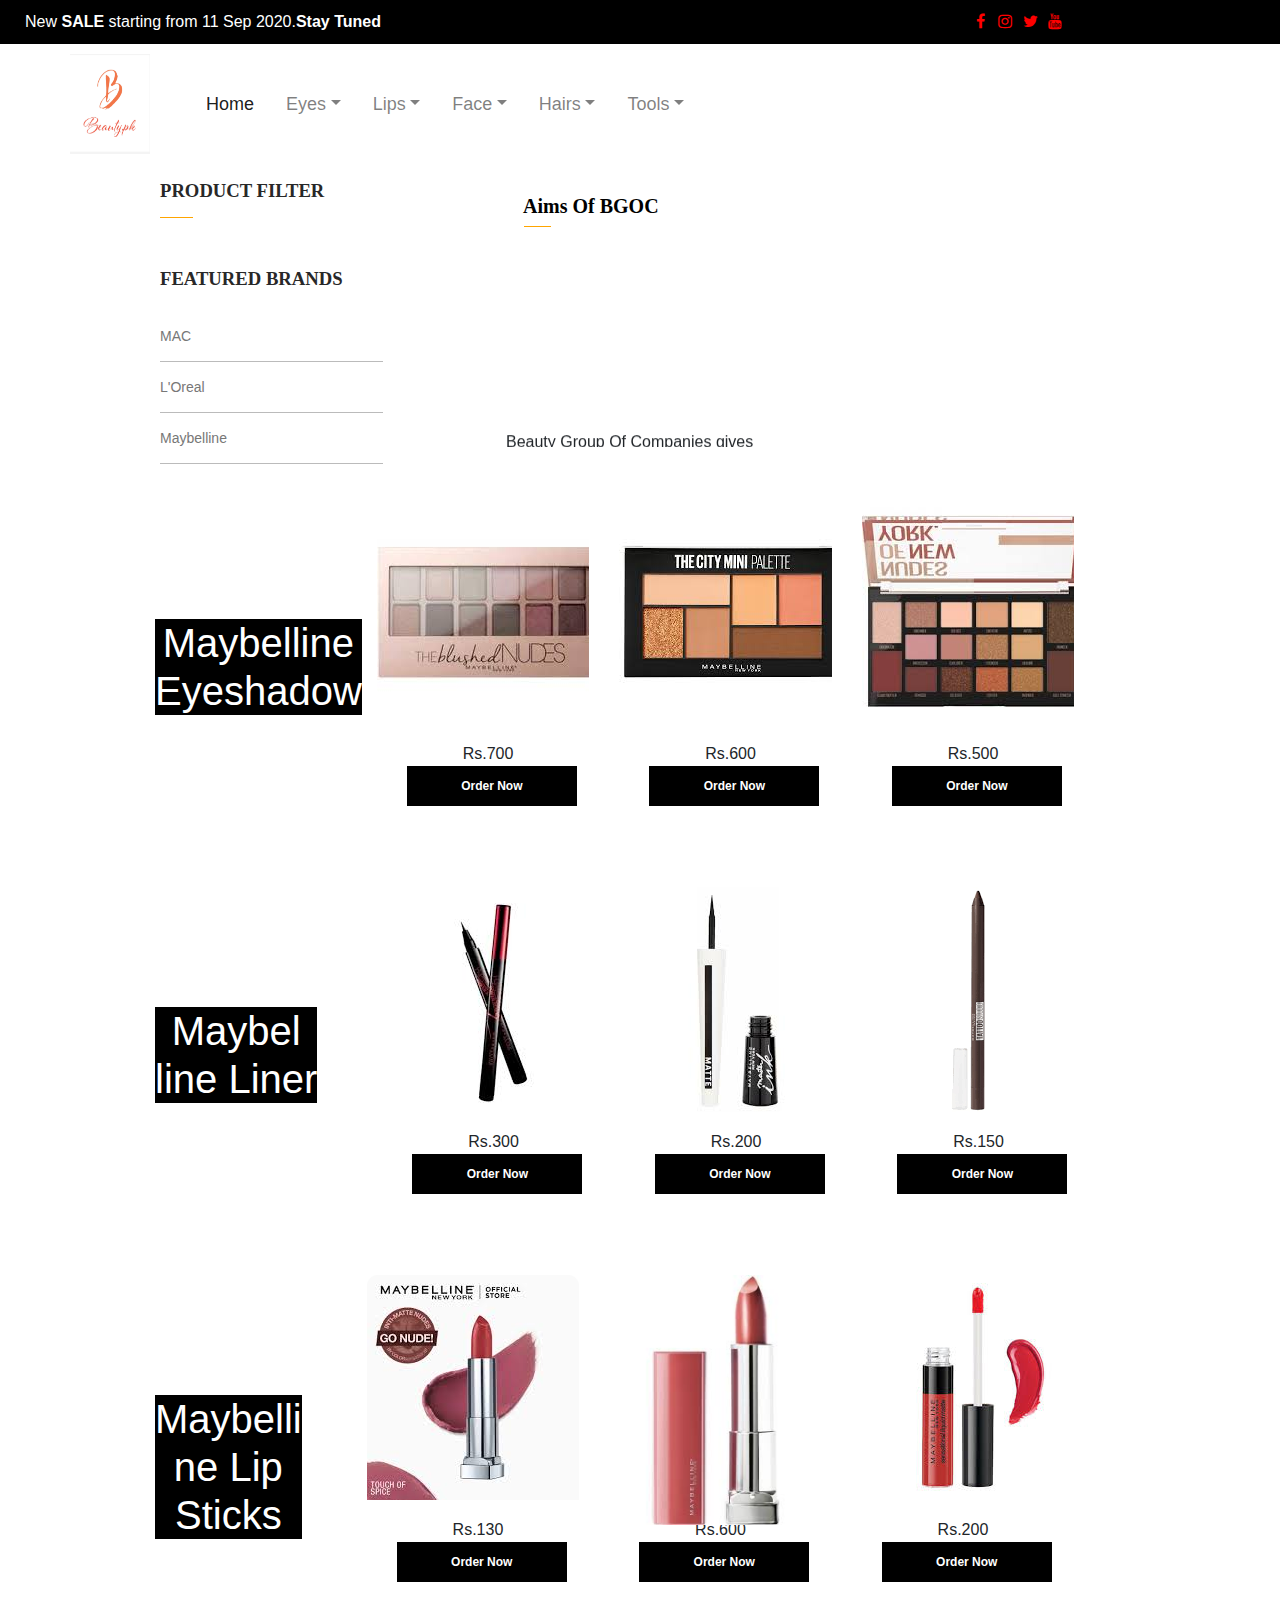
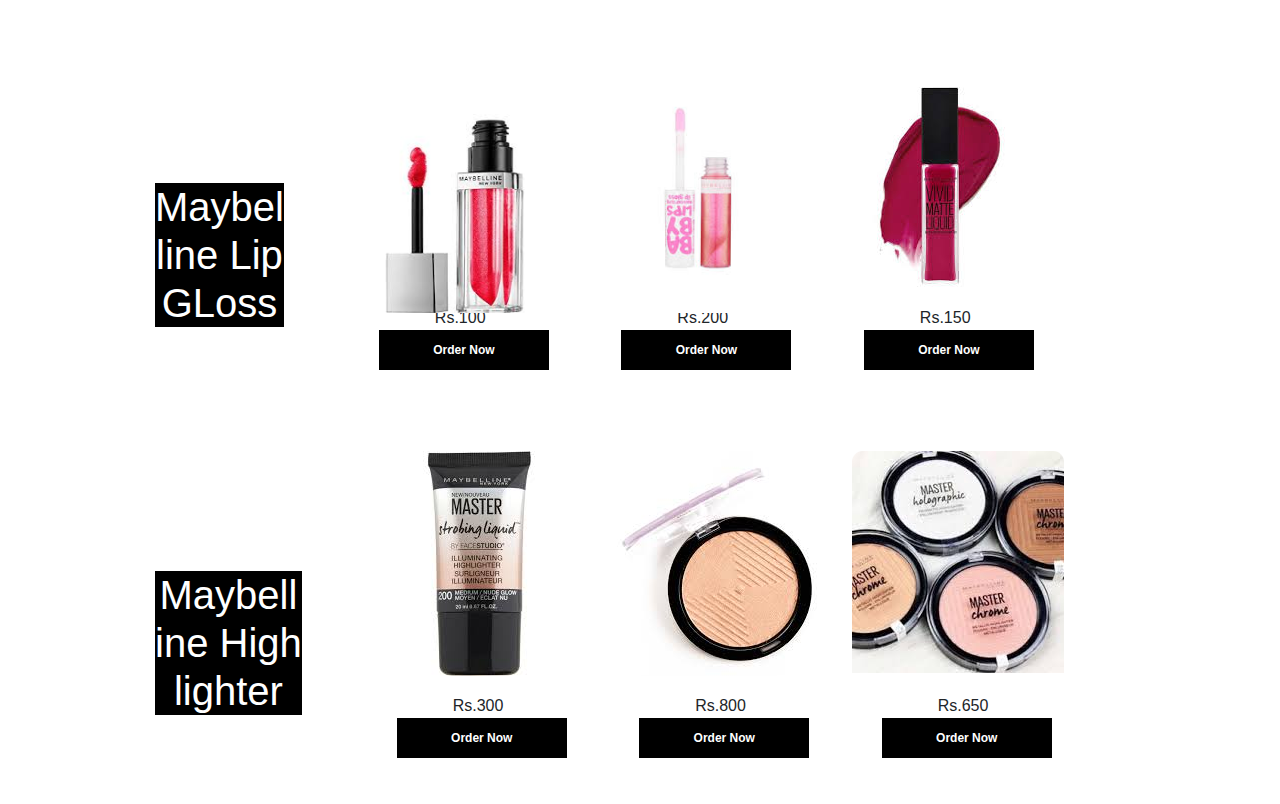
<file: Maybelline.html>
<html>
    <head>
        <title>Maybelline</title>
        <link rel="icon" href="img/favicon.ico">
        <link rel="stylesheet" href="https://maxcdn.bootstrapcdn.com/bootstrap/4.0.0/css/bootstrap.min.css" integrity="sha384-Gn5384xqQ1aoWXA+058RXPxPg6fy4IWvTNh0E263XmFcJlSAwiGgFAW/dAiS6JXm" crossorigin="anonymous">
        <link rel="stylesheet" href="https://cdnjs.cloudflare.com/ajax/libs/font-awesome/4.7.0/css/font-awesome.min.css">
        <!-- <script src='https://kit.fontawesome.com/a076d05399.js'></script> -->
        <script src="https://ajax.googleapis.com/ajax/libs/jquery/3.5.1/jquery.min.js"></script>
  <script src="https://cdnjs.cloudflare.com/ajax/libs/popper.js/1.16.0/umd/popper.min.js"></script>
  <script src="https://maxcdn.bootstrapcdn.com/bootstrap/4.4.1/js/bootstrap.min.js"></script>
  <style>
  /* Make the image fully responsive */
  .carousel-inner img {
    width: 100%;
    height: 100%;
  }
  </style>
        <link rel="stylesheet" href="Assignment4.css">
    </head>
    <body>        
        <div class="container-fluid" style="background-color: black; padding: 10px;color: white;">
            <div class="row-fluid">
                <div class="col-16 col-xs-12 col-md-2 col-lg-6 col-xl-6">
                    <span style="text-align: center; color:white;margin-right: 70px;">New <b >SALE</b> starting from 11 Sep 2020.<b>Stay Tuned</b></span>
                </div>
                <div class="col-12 col-xs-5 col-md-2 col-lg-2 col-xl-3 col mt-n1 visible-xs mobile-margin">
                  <a class="active" href="https://www.facebook.com/Beauty-Group-Of-Companies-104147847978508/"><i class="fa fa-fw fa-facebook" style="color:red;"></i></a>  
                  <a href="http://Instagram.com/beautygroupofcompanies"><i class="fa fa-fw fa-instagram" style="color:red;"></i></a>
                  <a href="https://mobile.twitter.com/BeautyCompanies"><i class="fa fa-fw fa-twitter" style="color:red;"></i></a>
                  <a href="https://www.youtube.com/channel/UCx1e2RzgEQyJJ76exKOYDWQ/?guided_help_flow=5"><i class="fa fa-fw fa-youtube" style="color:red;"></i></a>
                  </div>
            </div>
        </div>
        <nav class="navbar navbar-expand-lg navbar-light sticky-top" style="padding: 10px;font-size: 18px;">
          <img src="img/logo.png" height="100px" width="80px" style="margin-left:60px">
          <button class="navbar-toggler" type="button" data-toggle="collapse" data-target="#navbarTogglerDemo02" aria-controls="navbarTogglerDemo02" aria-expanded="false" aria-label="Toggle navigation">
            <span class="navbar-toggler-icon"></span>
          </button>
        
          <div class="collapse navbar-collapse p-10" id="navbarTogglerDemo02" style="background-color: white;">
            <ul class="navbar-nav ml-5 mt-2 mt-lg-0 a" style="color: white;">
              <li class="nav-item active">
                <a class="nav-link " href="Index.html">Home<span class="sr-only">(current)</span></a>
              </li>
              <li class="nav-item dropdown">
                <a class="nav-link dropdown-toggle ml-3" data-toggle="dropdown" href="#" role="button" aria-haspopup="true" aria-expanded="false">Eyes</a>
                <div class="dropdown-menu">
                  <a class="dropdown-item arrow_carrot-right" href="Eyeshadow.html" >Eye Shadow</a>
                  <a class="dropdown-item arrow_carrot-right" href="Eyeliner.html">Eye Liner</a>
              </li>
              <li class="nav-item dropdown">
                <a class="nav-link dropdown-toggle ml-3" data-toggle="dropdown" href="#" role="button" aria-haspopup="true" aria-expanded="false">Lips</a>
                <div class="dropdown-menu">
                  <a class="dropdown-item arrow_carrot-right" href="Lipstick.html">Lipsticks</a>
                  <a class="dropdown-item arrow_carrot-right" href="Gloss.html">Lip Gloss</a>
              </li>
              <li class="nav-item dropdown">
                <a class="nav-link dropdown-toggle ml-3" data-toggle="dropdown" href="#" role="button" aria-haspopup="true" aria-expanded="false">Face</a>
                <div class="dropdown-menu">
                  <a class="dropdown-item arrow_carrot-right" href="Foundation.html">Foundation</a>
                  <a class="dropdown-item arrow_carrot-right" href="Highlighter.html">Highlighter</a>
              </li>
              <li class="nav-item dropdown">
                <a class="nav-link dropdown-toggle ml-3" data-toggle="dropdown" href="#" role="button" aria-haspopup="true" aria-expanded="false">Hairs</a>
                <div class="dropdown-menu">
                  <a class="dropdown-item arrow_carrot-right" href="Straightner.html">Straightner</a>
                  <a class="dropdown-item arrow_carrot-right" href="Curler.html">Curler</a>
              </li>
              <li class="nav-item dropdown">
                <a class="nav-link dropdown-toggle ml-3" data-toggle="dropdown" href="#" role="button" aria-haspopup="true" aria-expanded="false">Tools</a>
                <div class="dropdown-menu ml-3">
                  <a class="dropdown-item arrow_carrot-right" href="Brush.html">Brushes</a>
                  <a class="dropdown-item arrow_carrot-right" href="Sponge.html">Sponges</a>
              </li>
            </ul>
           
          </div>
        </nav>
          <!-- <center>
          <div class="input-group col-md-12 col-xs-12 col-sm-12 col-lg-6 w-25">
            <input class="form-control py-2 " type="search" value="search" id="example-search-input" >
            <span class="input-group-append">
              <button class="btn btn-outline-secondary" type="button">
                  <i class="fa fa-search"></i>
              </button>
            </span>
      </div>
    </center> -->
    <div class="container">
      <div class="row">
        <div class="col-md-3">
          <div class="right-area pt-3 ">
            <div class="product-filter">
              <h6>PRODUCT FILTER</h6>
              <hr class="hr">
              
              <div class="category mt-50">
                <h4>FEATURED BRANDS</h4>
                <div class="category-list mt-20">
                  <ul>
                    <li><a href="MAC.html">MAC</a></li>
                    <li><a href="L'Oreal.html">L'Oreal</a></li>
                    <li><a href="Maybelline.html">Maybelline</a></li>
                  </ul>
                </div>
              </div>
              
            </div>
          </div>
        </div>
        <center>
          <div class="col-12 col-sm-12 col-md-5 col-xl-4" style="margin-top: 30px;">
            <h4 style="color: black;width: 170px;font-size: 20px;font-family: open sans;"><b>Aims Of BGOC</b></h4>
            <hr class="hr" style="margin: 0px; margin-bottom: 20px;width: 44%;">
            <marquee direction="up" width="250" height="200" scrollamount="2" onmouseover="this.stop();"
    onmouseout="this.start();">Beauty Group Of Companies gives you the best quality product in order to protect 
    your skin from any allergy or infection. Our aim is to be the World best exporter of makeup products. <br><br>
    Our next aim is to satisfy our customer from our products and main thing we want from our customers is they have only positive
    and real feedback for us.
    </marquee>
        </div>
      </center>
        <div id="grid" class="shop-left pt-35 tab-pane fade in active">
          <div class="shop-tab-area1">
            <div class="container">    
          <div class="row row1">
<div class="pds mt-20">
<div class="row-fluid">
  <div class="col-xs-4">
          <h1 style="background-color: black;color: white;margin-top: 100px;">Maybelline<br>Eyeshadow</h1>
        </div>      
</div>
</div>

<div class="col-md-3 col-sm-3 col-xs-6 res-mb-25">
  <div class="single-product style-two mb-505">
  <div class="single-img">
  <div class="sale">
  
  
  </div>
   <a href=""><img src="img/MAE.jpg" class="img-responsive" alt=""></a>
  </div>
  <div class="pds mt-20">
  <div class="title_bx">
  <div class="price-box">
  </div>
            <div class="price-box">
  <span class="old-price">Rs.700</span>
  </div>
            
  </div>
  <div class="buttons-cart">
  <a href="">Order Now</a>
  </div>
  </div>
  </div>
  </div>
  <div class="col-md-3 col-sm-3 col-xs-6 res-mb-25">
    <div class="single-product style-two mb-505">
    <div class="single-img">
    <div class="sale">
    
    
    </div>
     <a href=""><img src="img/MAE1.jpg" class="img-responsive" alt=""></a>
    </div>
    <div class="pds mt-20">
    <div class="title_bx">
    <div class="price-box">
    </div>
              <div class="price-box">
    <span class="old-price">Rs.600</span>
    </div>
              
    </div>
    <div class="buttons-cart">
    <a href="">Order Now</a>
    </div>
    </div>
    </div>
    </div>
<div class="col-md-3 col-sm-3 col-xs-6 res-mb-25">
  <div class="single-product style-two mb-505">
  <div class="single-img">
  <div class="sale">
  
  
  </div>
   <a href=""><img src="img/MAE2.jpg" class="img-responsive" alt=""></a>
  </div>
  <div class="pds mt-20">
  <div class="title_bx">
  <div class="price-box">
  </div>
            <div class="price-box">
  <span class="old-price">Rs.500</span>
  </div>
            
  </div>
  <div class="buttons-cart">
  <a href="">Order Now</a>
  </div>
  </div>
  </div>
  </div>

      </div>
    </div>
    <div id="grid" class="shop-left pt-35 tab-pane fade in active">
        <div class="shop-tab-area1">
          <div class="container">    
        <div class="row row1">
<div class="pds mt-20">
<div class="row-fluid">
        <h1 style="background-color: black;color: white;margin-top: 100px;">Maybel<br>line Liner</h1>
        
</div>
</div>

<div class="col-md-3 col-sm-3 col-xs-6 res-mb-25" style="margin-left: 50px;">
<div class="single-product style-two mb-505">
<div class="single-img">
<div class="sale">


</div>
 <a href=""><img src="img/MAL.jpg" class="img-responsive" alt=""></a>
</div>
<div class="pds mt-20">
<div class="title_bx">
<div class="price-box">
</div>
          <div class="price-box">
<span class="old-price">Rs.300</span>
</div>
          
</div>
<div class="buttons-cart">
<a href="">Order Now</a>
</div>
</div>
</div>
</div>
<div class="col-md-3 col-sm-3 col-xs-6 res-mb-25">
  <div class="single-product style-two mb-505">
  <div class="single-img">
  <div class="sale">
  
  
  </div>
   <a href=""><img src="img/MAL1.jpg" class="img-responsive" alt=""></a>
  </div>
  <div class="pds mt-20">
  <div class="title_bx">
  <div class="price-box">
  </div>
            <div class="price-box">
  <span class="old-price">Rs.200</span>
  </div>
            
  </div>
  <div class="buttons-cart">
  <a href="">Order Now</a>
  </div>
  </div>
  </div>
  </div>
<div class="col-md-3 col-sm-3 col-xs-6 res-mb-25">
<div class="single-product style-two mb-505">
<div class="single-img">
<div class="sale">


</div>
 <a href=""><img src="img/MAL2.jpg" class="img-responsive" alt=""></a>
</div>
<div class="pds mt-20">
<div class="title_bx">
<div class="price-box">
</div>
          <div class="price-box">
<span class="old-price">Rs.150</span>
</div>
          
</div>
<div class="buttons-cart">
<a href="">Order Now</a>
</div>
</div>
</div>
</div>

    </div>
  </div>
  <div id="grid" class="shop-left pt-35 tab-pane fade in active">
    <div class="shop-tab-area1">
      <div class="container">    
    <div class="row row1">
<div class="pds mt-20">
<div class="row-fluid">
    <h1 style="background-color: black;color: white;margin-top: 100px;">Maybelli<br>ne Lip<br>Sticks</h1>
    
</div>
</div>

<div class="col-md-3 col-sm-3 col-xs-6 res-mb-25" style="margin-left: 50px;">
<div class="single-product style-two mb-505">
<div class="single-img">
<div class="sale">


</div>
<a href=""><img src="img/MLP.jpg" class="img-responsive" alt=""></a>
</div>
<div class="pds mt-20">
<div class="title_bx">
<div class="price-box">
</div>
      <div class="price-box">
<span class="old-price">Rs.130</span>
</div>
      
</div>
<div class="buttons-cart">
<a href="">Order Now</a>
</div>
</div>
</div>
</div>
<div class="col-md-3 col-sm-3 col-xs-6 res-mb-25">
<div class="single-product style-two mb-505">
<div class="single-img">
<div class="sale">


</div>
<a href=""><img src="img/MLP1.jpg" class="img-responsive" alt="" height="250px"></a>
</div>
<div class="pds mt-20">
<div class="title_bx">
<div class="price-box">
</div>
        <div class="price-box">
<span class="old-price">Rs.600</span>
</div>
        
</div>
<div class="buttons-cart">
<a href="">Order Now</a>
</div>
</div>
</div>
</div>
<div class="col-md-3 col-sm-3 col-xs-6 res-mb-25">
<div class="single-product style-two mb-505">
<div class="single-img">
<div class="sale">


</div>
<a href=""><img src="img/MLP2.jpg" class="img-responsive" alt=""></a>
</div>
<div class="pds mt-20">
<div class="title_bx">
<div class="price-box">
</div>
      <div class="price-box">
<span class="old-price">Rs.200</span>
</div>
      
</div>
<div class="buttons-cart">
<a href="">Order Now</a>
</div>
</div>
</div>
</div>

</div>
</div>
<div id="grid" class="shop-left pt-35 tab-pane fade in active">
    <div class="shop-tab-area1">
      <div class="container">    
    <div class="row row1">
<div class="pds mt-20">
<div class="row-fluid">
    <h1 style="background-color: black;color: white;margin-top: 100px;">Maybel<br>line Lip<br>GLoss</h1>
    
</div>
</div>

<div class="col-md-3 col-sm-3 col-xs-6 res-mb-25" style="margin-left: 50px;">
<div class="single-product style-two mb-505">
<div class="single-img">
<div class="sale">


</div>
<a href=""><img src="img/MG.jpg" class="img-responsive" alt="" height="250px"></a>
</div>
<div class="pds mt-20">
<div class="title_bx">
<div class="price-box">
</div>
      <div class="price-box">
<span class="old-price">Rs.100</span>
</div>
      
</div>
<div class="buttons-cart">
<a href="">Order Now</a>
</div>
</div>
</div>
</div>
<div class="col-md-3 col-sm-3 col-xs-6 res-mb-25">
<div class="single-product style-two mb-505">
<div class="single-img">
<div class="sale">


</div>
<a href=""><img src="img/MG1.jpg" class="img-responsive" alt="" height="250px"></a>
</div>
<div class="pds mt-20">
<div class="title_bx">
<div class="price-box">
</div>
        <div class="price-box">
<span class="old-price">Rs.200</span>
</div>
        
</div>
<div class="buttons-cart">
<a href="">Order Now</a>
</div>
</div>
</div>
</div>
<div class="col-md-3 col-sm-3 col-xs-6 res-mb-25">
<div class="single-product style-two mb-505">
<div class="single-img">
<div class="sale">


</div>
<a href=""><img src="img/MG2.jpg" class="img-responsive" alt=""></a>
</div>
<div class="pds mt-20">
<div class="title_bx">
<div class="price-box">
</div>
      <div class="price-box">
<span class="old-price">Rs.150</span>
</div>
      
</div>
<div class="buttons-cart">
<a href="">Order Now</a>
</div>
</div>
</div>
</div>

</div>
</div>
<div id="grid" class="shop-left pt-35 tab-pane fade in active">
    <div class="shop-tab-area1">
      <div class="container">    
    <div class="row row1">
<div class="pds mt-20">
<div class="row-fluid">
    <h1 style="background-color: black;color: white;margin-top: 100px;">Maybell<br>ine High<BR>lighter</h1>
    
</div>
</div>

<div class="col-md-3 col-sm-3 col-xs-6 res-mb-25" style="margin-left: 50px;">
<div class="single-product style-two mb-505">
<div class="single-img">
<div class="sale">


</div>
<a href=""><img src="img/MAH.jpg" class="img-responsive" alt=""></a>
</div>
<div class="pds mt-20">
<div class="title_bx">
<div class="price-box">
</div>
      <div class="price-box">
<span class="old-price">Rs.300</span>
</div>
      
</div>
<div class="buttons-cart">
<a href="">Order Now</a>
</div>
</div>
</div>
</div>
<div class="col-md-3 col-sm-3 col-xs-6 res-mb-25">
<div class="single-product style-two mb-505">
<div class="single-img">
<div class="sale">


</div>
<a href=""><img src="img/MAH1.jpg" class="img-responsive" alt=""></a>
</div>
<div class="pds mt-20">
<div class="title_bx">
<div class="price-box">
</div>
        <div class="price-box">
<span class="old-price">Rs.800</span>
</div>
        
</div>
<div class="buttons-cart">
<a href="">Order Now</a>
</div>
</div>
</div>
</div>
<div class="col-md-3 col-sm-3 col-xs-6 res-mb-25">
<div class="single-product style-two mb-505">
<div class="single-img">
<div class="sale">


</div>
<a href=""><img src="img/MAH2.jpg" class="img-responsive" alt=""></a>
</div>
<div class="pds mt-20">
<div class="title_bx">
<div class="price-box">
</div>
      <div class="price-box">
<span class="old-price">Rs.650</span>
</div>
      
</div>
<div class="buttons-cart">
<a href="">Order Now</a>
</div>
</div>
</div>
</div>
</div>
</div>
    </body>
</html>
</file>
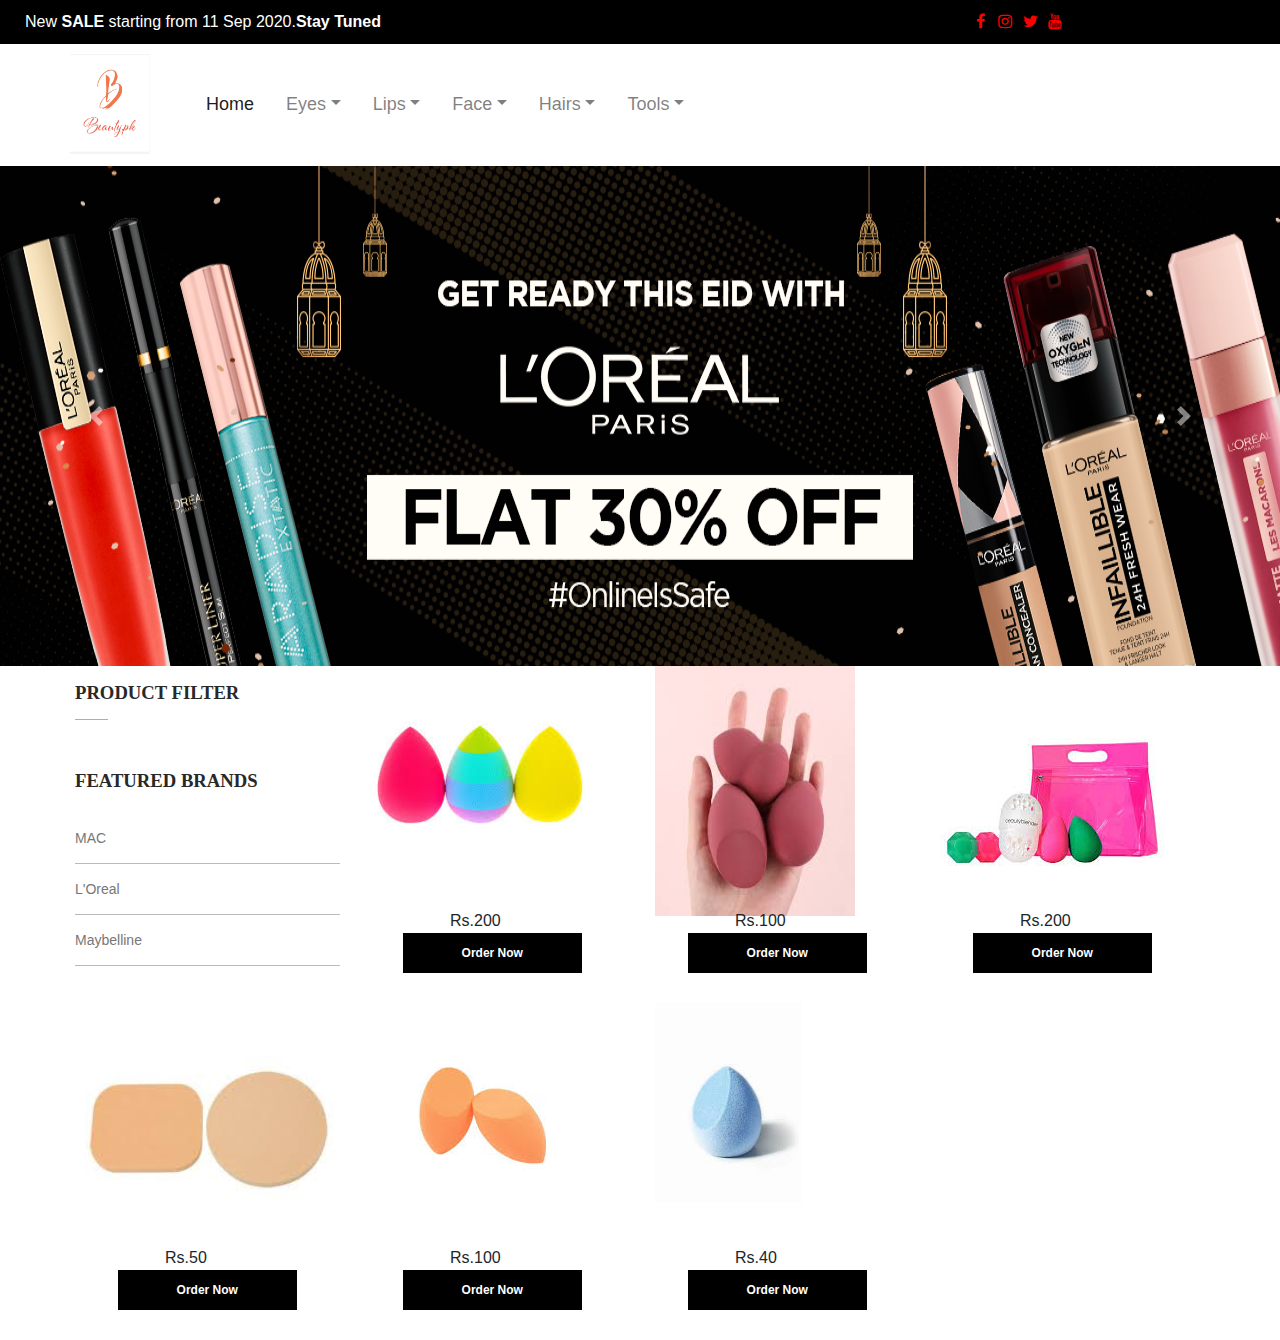
<file: Sponge.html>
<html>
<head>
    <title>Sponge</title>
    <link rel="stylesheet" href="All.css">
    <link rel="icon" href="img/favicon.ico">
        <link rel="stylesheet" href="https://maxcdn.bootstrapcdn.com/bootstrap/4.0.0/css/bootstrap.min.css" integrity="sha384-Gn5384xqQ1aoWXA+058RXPxPg6fy4IWvTNh0E263XmFcJlSAwiGgFAW/dAiS6JXm" crossorigin="anonymous">
        <link rel="stylesheet" href="https://cdnjs.cloudflare.com/ajax/libs/font-awesome/4.7.0/css/font-awesome.min.css">
        <!-- <script src='https://kit.fontawesome.com/a076d05399.js'></script> -->
        <script src="https://ajax.googleapis.com/ajax/libs/jquery/3.5.1/jquery.min.js"></script>
  <script src="https://cdnjs.cloudflare.com/ajax/libs/popper.js/1.16.0/umd/popper.min.js"></script>
  <script src="https://maxcdn.bootstrapcdn.com/bootstrap/4.4.1/js/bootstrap.min.js"></script>
  <style>
  /* Make the image fully responsive */
  .carousel-inner img {
    width: 100%;
    height: 100%;
  }
  </style>
</head>
<body>
    <div class="container-fluid" style="background-color: black; padding: 10px;color: white;">
        <div class="row-fluid">
            <div class="col-16 col-xs-12 col-md-2 col-lg-6 col-xl-6">
                <span style="text-align: center; color:white;margin-right: 70px;">New <b >SALE</b> starting from 11 Sep 2020.<b>Stay Tuned</b></span>
            </div>
            <div class="col-12 col-xs-5 col-md-2 col-lg-2 col-xl-3 col mt-n1 visible-xs mobile-margin">
              <a class="active" href="https://www.facebook.com/Beauty-Group-Of-Companies-104147847978508/"><i class="fa fa-fw fa-facebook" style="color:red;"></i></a>  
              <a href="http://Instagram.com/beautygroupofcompanies"><i class="fa fa-fw fa-instagram" style="color:red;"></i></a>
              <a href="https://mobile.twitter.com/BeautyCompanies"><i class="fa fa-fw fa-twitter" style="color:red;"></i></a>
              <a href="https://www.youtube.com/channel/UCx1e2RzgEQyJJ76exKOYDWQ/?guided_help_flow=5"><i class="fa fa-fw fa-youtube" style="color:red;"></i></a>
              </div>
        </div>
    </div>
    <nav class="navbar navbar-expand-lg navbar-light sticky-top" style="padding: 10px;font-size: 18px;">
      <img src="img/logo.png" height="100px" width="80px" style="margin-left:60px">
      <button class="navbar-toggler" type="button" data-toggle="collapse" data-target="#navbarTogglerDemo02" aria-controls="navbarTogglerDemo02" aria-expanded="false" aria-label="Toggle navigation">
        <span class="navbar-toggler-icon"></span>
      </button>
    
      <div class="collapse navbar-collapse p-10" id="navbarTogglerDemo02" style="background-color: white;">
        <ul class="navbar-nav ml-5 mt-2 mt-lg-0 a" style="color: white;">
          <li class="nav-item active">
            <a class="nav-link " href="Index.html">Home<span class="sr-only">(current)</span></a>
          </li>
          <li class="nav-item dropdown">
            <a class="nav-link dropdown-toggle ml-3" data-toggle="dropdown" href="#" role="button" aria-haspopup="true" aria-expanded="false">Eyes</a>
            <div class="dropdown-menu">
              <a class="dropdown-item arrow_carrot-right" href="Eyeshadow.html" >Eye Shadow</a>
              <a class="dropdown-item arrow_carrot-right" href="Eyeliner.html">Eye Liner</a>
          </li>
          <li class="nav-item dropdown">
            <a class="nav-link dropdown-toggle ml-3" data-toggle="dropdown" href="#" role="button" aria-haspopup="true" aria-expanded="false">Lips</a>
            <div class="dropdown-menu">
              <a class="dropdown-item arrow_carrot-right" href="Lipstick.html">Lipsticks</a>
              <a class="dropdown-item arrow_carrot-right" href="Gloss.html">Lip Gloss</a>
          </li>
          <li class="nav-item dropdown">
            <a class="nav-link dropdown-toggle ml-3" data-toggle="dropdown" href="#" role="button" aria-haspopup="true" aria-expanded="false">Face</a>
            <div class="dropdown-menu">
              <a class="dropdown-item arrow_carrot-right" href="Foundation.html">Foundation</a>
              <a class="dropdown-item arrow_carrot-right" href="Highlighter.html">Highlighter</a>
          </li>
          <li class="nav-item dropdown">
            <a class="nav-link dropdown-toggle ml-3" data-toggle="dropdown" href="#" role="button" aria-haspopup="true" aria-expanded="false">Hairs</a>
            <div class="dropdown-menu">
              <a class="dropdown-item arrow_carrot-right" href="Straightner.html">Straightner</a>
              <a class="dropdown-item arrow_carrot-right" href="Curler.html">Curler</a>
          </li>
          <li class="nav-item dropdown">
            <a class="nav-link dropdown-toggle ml-3" data-toggle="dropdown" href="#" role="button" aria-haspopup="true" aria-expanded="false">Tools</a>
            <div class="dropdown-menu ml-3">
              <a class="dropdown-item arrow_carrot-right" href="Brush.html">Brushes</a>
              <a class="dropdown-item arrow_carrot-right" href="Sponge.html">Sponges</a>
          </li>
        </ul>
       
      </div>
    </nav>
    <div id="demo" class="carousel slide transition-timer-carousel" data-ride="carousel" data-interval="7000"
    style="margin-top:2px;height: 500px;">
        <div id="carouselExampleControls" class="carousel slide" data-ride="carousel">
            <div class="carousel-inner">
              <div class="carousel-item active">
                <img class="d-block w-100" src="img/Makeup5.jpg" alt="First slide">
              </div>
              <div class="carousel-item">
                <img class="d-block w-100 " data-interval="7000" src="img/SS.jpg" alt="Second slide">
              </div>
              <div class="carousel-item">
                <img class="d-block w-100" data-interval="7000" src="img/SS1.jpg" alt="Third slide">
              </div>
            </div>
            <a class="carousel-control-prev" href="#carouselExampleControls" role="button" data-slide="prev">
              <span class="carousel-control-prev-icon" aria-hidden="true"></span>
              <span class="sr-only">Previous</span>
            </a>
            <a class="carousel-control-next" href="#carouselExampleControls" role="button" data-slide="next">
              <span class="carousel-control-next-icon" aria-hidden="true"></span>
              <span class="sr-only">Next</span>
            </a>    
        </div>
      </div>
      <div class="container">
        <div class="row">
          <div class="col-md-3">
            <div class="right-area pt-3 ">
              <div class="product-filter">
                <h6>PRODUCT FILTER</h6>
                <hr class="hr">
                
                <div class="category mt-50">
                  <h4>FEATURED BRANDS</h4>
                  <div class="category-list mt-20">
                    <ul>
                      <li><a href="MAC.html">MAC</a></li>
                      <li><a href="L'Oreal.html">L'Oreal</a></li>
                      <li><a href="Maybelline.html">Maybelline</a></li>
                    </ul>
                  </div>
                </div>
                
              </div>
            </div>
          </div>
          <div class="col-md-3 col-sm-12 col-xs-12 res-mb-25 col1">
            <div class="single-product style-two mb-505">
            <div class="single-img">
            <a href=""><img src="img/Sp.jpg" height="220px"></a>
 
           </div>
           <div class="pds mt-20">
           <div class="title_bx">
        <div class="price-box">
       </div>
           <div class="price-box">
      <span class="old-price">Rs.200</span>
     
      </div>
           
       </div>
     <div class="buttons-cart">
     <a href="">Order Now</a>
     </div>
     </div>
     </div>
     </div>
     <div class="col-md-3 col-sm-12 col-xs-12 res-mb-25 col1">
      <div class="single-product style-two mb-505">
      <div class="single-img">
      <a href=""><img src="img/Sp1.jpg" style="width: 200px;height: 250px;"></a>

     </div>
     <div class="pds mt-20">
     <div class="title_bx">
  <div class="price-box">
 </div>
     <div class="price-box">
<span class="old-price">Rs.100</span>

</div>
     
 </div>
<div class="buttons-cart">
<a href="">Order Now</a>
</div>
</div>
</div>
</div>
<div class="col-md-3 col-sm-12 col-xs-12 res-mb-25 col1">
  <div class="single-product style-two mb-505">
  <div class="single-img">
  <a href=""><img src="img/Sp2.jpg"></a>

 </div>
 <div class="pds mt-20">
 <div class="title_bx">
<div class="price-box">
</div>
 <div class="price-box">
<span class="old-price">Rs.200</span>

</div>
 
</div>
<div class="buttons-cart">
<a href="">Order Now</a>
</div>
</div>
</div>
</div>
          </div>
          <div class="row">
            <div class="col-md-3 col-sm-12 col-xs-12 res-mb-25 col1">
              <div class="single-product style-two mb-505">
              <div class="single-img">
              <a href=""><img src="img/Sp3.jpg" height="250px"></a>
   
             </div>
             <div class="pds mt-20">
             <div class="title_bx">
          <div class="price-box">
         </div>
             <div class="price-box">
        <span class="old-price">Rs.50</span>
       
        </div>
             
         </div>
       <div class="buttons-cart">
       <a href="">Order Now</a>
       </div>
       </div>
       </div>
       </div>
       <div class="col-md-3 col-sm-12 col-xs-12 res-mb-25 col1">
        <div class="single-product style-two mb-505">
        <div class="single-img">
        <a href=""><img src="img/Sp4.jpg"></a>

       </div>
       <div class="pds mt-20">
       <div class="title_bx">
    <div class="price-box">
   </div>
       <div class="price-box">
  <span class="old-price">Rs.100</span>
 
  </div>
       
   </div>
 <div class="buttons-cart">
 <a href="">Order Now</a>
 </div>
 </div>
 </div>
 </div>
 <div class="col-md-3 col-sm-12 col-xs-12 res-mb-25 col1">
  <div class="single-product style-two mb-505">
  <div class="single-img">
  <a href=""><img src="img/Sp5.jpg" height="200px"></a>

 </div>
 <div class="pds mt-20">
 <div class="title_bx">
<div class="price-box">
</div>
 <div class="price-box">
<span class="old-price">Rs.40</span>

</div>
 
</div>
<div class="buttons-cart">
<a href="">Order Now</a>
</div>
</div>
</div>
</div>    
</div>
</div>
</body>
</html>
</file>
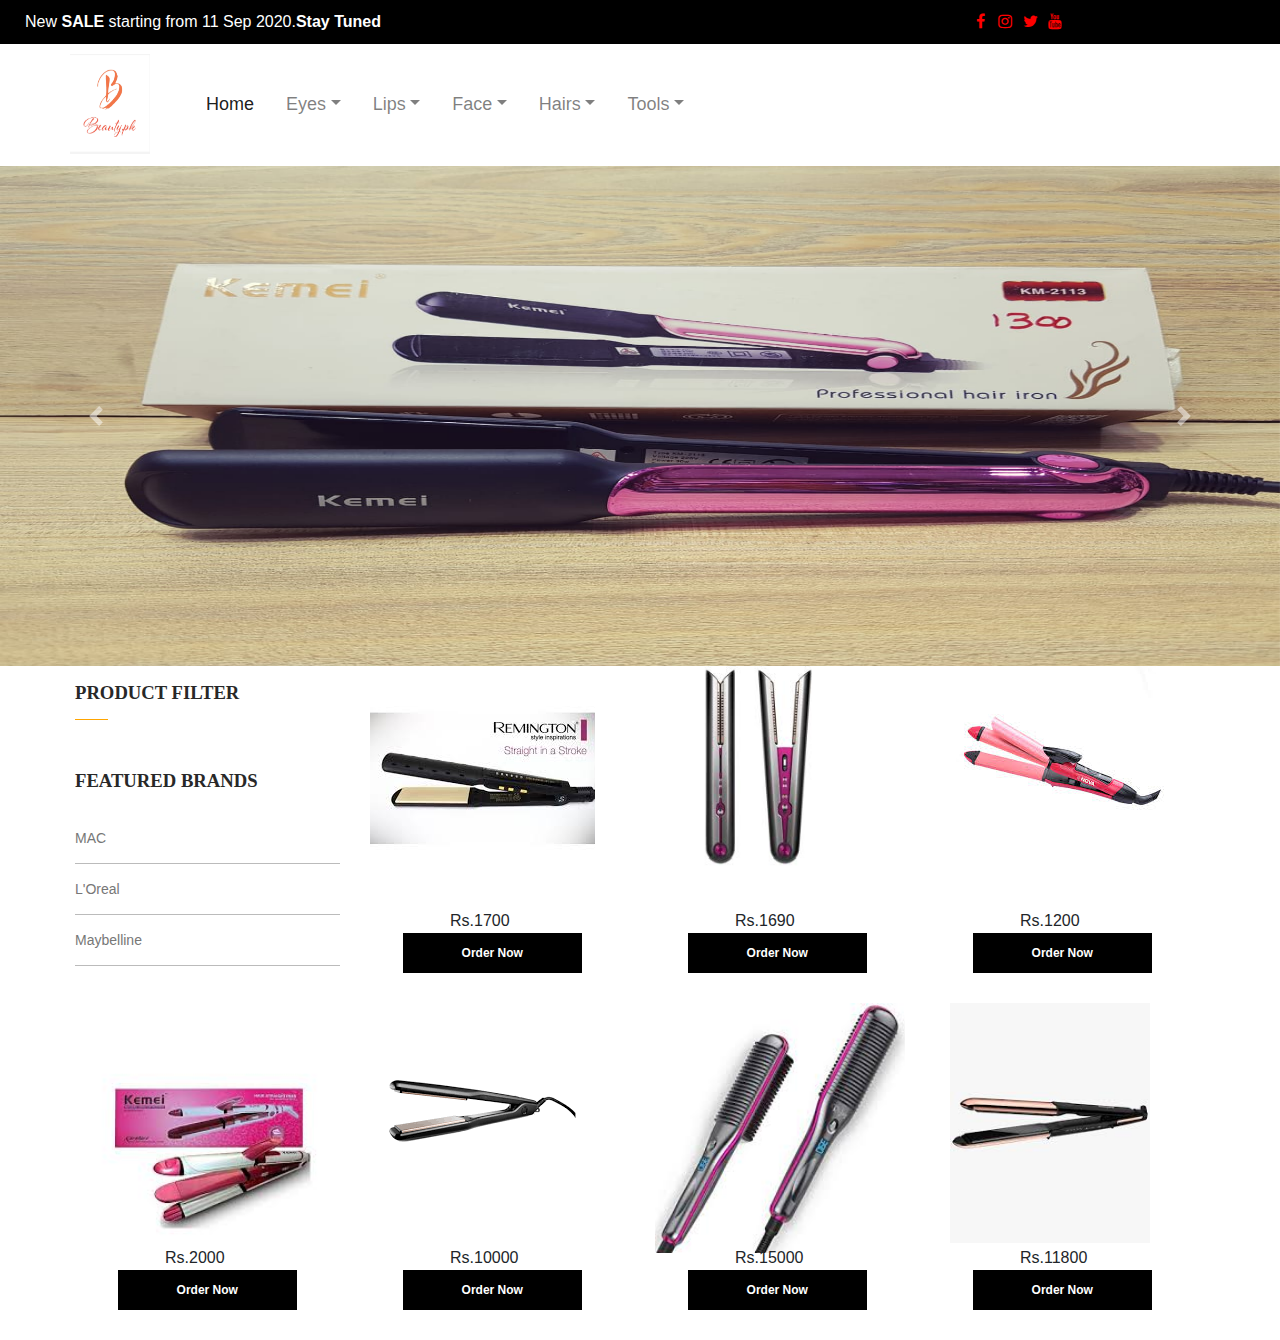
<file: Straightner.html>
<html>
<head>
    <title>Straightener</title>
    <link rel="stylesheet" href="All.css">
    <link rel="icon" href="img/favicon.ico">
        <link rel="stylesheet" href="https://maxcdn.bootstrapcdn.com/bootstrap/4.0.0/css/bootstrap.min.css" integrity="sha384-Gn5384xqQ1aoWXA+058RXPxPg6fy4IWvTNh0E263XmFcJlSAwiGgFAW/dAiS6JXm" crossorigin="anonymous">
        <link rel="stylesheet" href="https://cdnjs.cloudflare.com/ajax/libs/font-awesome/4.7.0/css/font-awesome.min.css">
        <!-- <script src='https://kit.fontawesome.com/a076d05399.js'></script> -->
        <script src="https://ajax.googleapis.com/ajax/libs/jquery/3.5.1/jquery.min.js"></script>
  <script src="https://cdnjs.cloudflare.com/ajax/libs/popper.js/1.16.0/umd/popper.min.js"></script>
  <script src="https://maxcdn.bootstrapcdn.com/bootstrap/4.4.1/js/bootstrap.min.js"></script>
  <style>
  /* Make the image fully responsive */
  .carousel-inner img {
    width: 100%;
    height: 100%;
  }
  </style>
</head>
<body>
    <div class="container-fluid" style="background-color: black; padding: 10px;color: white;">
        <div class="row-fluid">
            <div class="col-16 col-xs-12 col-md-2 col-lg-6 col-xl-6">
                <span style="text-align: center; color:white;margin-right: 70px;">New <b >SALE</b> starting from 11 Sep 2020.<b>Stay Tuned</b></span>
            </div>
            <div class="col-12 col-xs-5 col-md-2 col-lg-2 col-xl-3 col mt-n1 visible-xs mobile-margin">
              <a class="active" href="https://www.facebook.com/Beauty-Group-Of-Companies-104147847978508/"><i class="fa fa-fw fa-facebook" style="color:red;"></i></a>  
              <a href="http://Instagram.com/beautygroupofcompanies"><i class="fa fa-fw fa-instagram" style="color:red;"></i></a>
              <a href="https://mobile.twitter.com/BeautyCompanies"><i class="fa fa-fw fa-twitter" style="color:red;"></i></a>
              <a href="https://www.youtube.com/channel/UCx1e2RzgEQyJJ76exKOYDWQ/?guided_help_flow=5"><i class="fa fa-fw fa-youtube" style="color:red;"></i></a>
              </div>

        </div>
    </div>
    <nav class="navbar navbar-expand-lg navbar-light sticky-top" style="padding: 10px;font-size: 18px;">
      <img src="img/logo.png" height="100px" width="80px" style="margin-left:60px">
      <button class="navbar-toggler" type="button" data-toggle="collapse" data-target="#navbarTogglerDemo02" aria-controls="navbarTogglerDemo02" aria-expanded="false" aria-label="Toggle navigation">
        <span class="navbar-toggler-icon"></span>
      </button>
    
      <div class="collapse navbar-collapse p-10" id="navbarTogglerDemo02" style="background-color: white;">
        <ul class="navbar-nav ml-5 mt-2 mt-lg-0 a" style="color: white;">
          <li class="nav-item active">
            <a class="nav-link " href="Index.html">Home<span class="sr-only">(current)</span></a>
          </li>
          <li class="nav-item dropdown">
            <a class="nav-link dropdown-toggle ml-3" data-toggle="dropdown" href="#" role="button" aria-haspopup="true" aria-expanded="false">Eyes</a>
            <div class="dropdown-menu">
              <a class="dropdown-item arrow_carrot-right" href="Eyeshadow.html" >Eye Shadow</a>
              <a class="dropdown-item arrow_carrot-right" href="Eyeliner.html">Eye Liner</a>
          </li>
          <li class="nav-item dropdown">
            <a class="nav-link dropdown-toggle ml-3" data-toggle="dropdown" href="#" role="button" aria-haspopup="true" aria-expanded="false">Lips</a>
            <div class="dropdown-menu">
              <a class="dropdown-item arrow_carrot-right" href="Lipstick.html">Lipsticks</a>
              <a class="dropdown-item arrow_carrot-right" href="Gloss.html">Lip Gloss</a>
          </li>
          <li class="nav-item dropdown">
            <a class="nav-link dropdown-toggle ml-3" data-toggle="dropdown" href="#" role="button" aria-haspopup="true" aria-expanded="false">Face</a>
            <div class="dropdown-menu">
              <a class="dropdown-item arrow_carrot-right" href="Foundation.html">Foundation</a>
              <a class="dropdown-item arrow_carrot-right" href="Highlighter.html">Highlighter</a>
          </li>
          <li class="nav-item dropdown">
            <a class="nav-link dropdown-toggle ml-3" data-toggle="dropdown" href="#" role="button" aria-haspopup="true" aria-expanded="false">Hairs</a>
            <div class="dropdown-menu">
              <a class="dropdown-item arrow_carrot-right" href="Straightner.html">Straightner</a>
              <a class="dropdown-item arrow_carrot-right" href="Curler.html">Curler</a>
          </li>
          <li class="nav-item dropdown">
            <a class="nav-link dropdown-toggle ml-3" data-toggle="dropdown" href="#" role="button" aria-haspopup="true" aria-expanded="false">Tools</a>
            <div class="dropdown-menu ml-3">
              <a class="dropdown-item arrow_carrot-right" href="Brush.html">Brushes</a>
              <a class="dropdown-item arrow_carrot-right" href="Sponge.html">Sponges</a>
          </li>
        </ul>
       
      </div>
    </nav>
    <div id="demo" class="carousel slide transition-timer-carousel" data-ride="carousel" data-interval="7000"
    style="margin-top:2px;height: 500px;">
        <div id="carouselExampleControls" class="carousel slide" data-ride="carousel">
            <div class="carousel-inner">
              <div class="carousel-item active">
                <img class="d-block w-100" src="img/HS.jpg" alt="First slide">
              </div>
              <div class="carousel-item">
                <img class="d-block " data-interval="7000" src="img/HS1.jpg" width="800px" alt="Second slide">
              </div>
              <div class="carousel-item">
                <img class="d-block w-100" data-interval="7000" src="img/Makeup3.gif" alt="Third slide">
              </div>
            </div>
            <a class="carousel-control-prev" href="#carouselExampleControls" role="button" data-slide="prev">
              <span class="carousel-control-prev-icon" aria-hidden="true"></span>
              <span class="sr-only">Previous</span>
            </a>
            <a class="carousel-control-next" href="#carouselExampleControls" role="button" data-slide="next">
              <span class="carousel-control-next-icon" aria-hidden="true"></span>
              <span class="sr-only">Next</span>
            </a>    
        </div>
      </div>
      <div class="container">
        <div class="row">
          <div class="col-md-3">
            <div class="right-area pt-3 ">
              <div class="product-filter">
                <h6>PRODUCT FILTER</h6>
                <hr class="hr">
                
                <div class="category mt-50">
                  <h4>FEATURED BRANDS</h4>
                  <div class="category-list mt-20">
                    <ul>
                      <li><a href="MAC.html">MAC</a></li>
                      <li><a href="L'Oreal.html">L'Oreal</a></li>
                      <li><a href="Maybelline.html">Maybelline</a></li>
                    </ul>
                  </div>
                </div>
                
              </div>
            </div>
          </div>
          <div class="col-md-3 col-sm-12 col-xs-12 res-mb-25 col1">
            <div class="single-product style-two mb-505">
            <div class="single-img">
            <a href=""><img src="img/S.jpg"></a>
 
           </div>
           <div class="pds mt-20">
           <div class="title_bx">
        <div class="price-box">
       </div>
           <div class="price-box">
      <span class="old-price">Rs.1700</span>
     
      </div>
           
       </div>
     <div class="buttons-cart">
     <a href="">Order Now</a>
     </div>
     </div>
     </div>
     </div>
     <div class="col-md-3 col-sm-12 col-xs-12 res-mb-25 col1">
      <div class="single-product style-two mb-505">
      <div class="single-img">
      <a href=""><img src="img/St1.jpg" style="width: 200px;"></a>

     </div>
     <div class="pds mt-20">
     <div class="title_bx">
  <div class="price-box">
 </div>
     <div class="price-box">
<span class="old-price">Rs.1690</span>

</div>
     
 </div>
<div class="buttons-cart">
<a href="">Order Now</a>
</div>
</div>
</div>
</div>
<div class="col-md-3 col-sm-12 col-xs-12 res-mb-25 col1">
  <div class="single-product style-two mb-505">
  <div class="single-img">
  <a href=""><img src="img/St2.jpg"></a>

 </div>
 <div class="pds mt-20">
 <div class="title_bx">
<div class="price-box">
</div>
 <div class="price-box">
<span class="old-price">Rs.1200</span>

</div>
 
</div>
<div class="buttons-cart">
<a href="">Order Now</a>
</div>
</div>
</div>
</div>
          </div>
          <div class="row">
            <div class="col-md-3 col-sm-12 col-xs-12 res-mb-25 col1">
              <div class="single-product style-two mb-505">
              <div class="single-img">
              <a href=""><img src="img/St3.jpg" height="250px"></a>
   
             </div>
             <div class="pds mt-20">
             <div class="title_bx">
          <div class="price-box">
         </div>
             <div class="price-box">
        <span class="old-price">Rs.2000</span>
       
        </div>
             
         </div>
       <div class="buttons-cart">
       <a href="">Order Now</a>
       </div>
       </div>
       </div>
       </div>
       <div class="col-md-3 col-sm-12 col-xs-12 res-mb-25 col1">
        <div class="single-product style-two mb-505">
        <div class="single-img">
        <a href=""><img src="img/St4.jpg"></a>

       </div>
       <div class="pds mt-20">
       <div class="title_bx">
    <div class="price-box">
   </div>
       <div class="price-box">
  <span class="old-price">Rs.10000</span>
 
  </div>
       
   </div>
 <div class="buttons-cart">
 <a href="">Order Now</a>
 </div>
 </div>
 </div>
 </div>
 <div class="col-md-3 col-sm-12 col-xs-12 res-mb-25 col1">
  <div class="single-product style-two mb-505">
  <div class="single-img">
  <a href=""><img src="img/St5.jpg" height="250px"></a>

 </div>
 <div class="pds mt-20">
 <div class="title_bx">
<div class="price-box">
</div>
 <div class="price-box">
<span class="old-price">Rs.15000</span>

</div>
 
</div>
<div class="buttons-cart">
<a href="">Order Now</a>
</div>
</div>
</div>
</div>
<div class="col-md-3 col-sm-12 col-xs-12 res-mb-25 col1">
  <div class="single-product style-two mb-505">
  <div class="single-img">
  <a href=""><img src="img/St6.jpg" width="200px" style="margin-left: 10px;" height="240px"></a>

 </div>
 <div class="pds mt-20">
 <div class="title_bx">
<div class="price-box">
</div>
 <div class="price-box">
<span class="old-price">Rs.11800</span>

</div>
 
</div>
<div class="buttons-cart">
<a href="">Order Now</a>
</div>
</div>
</div>
</div>
          </div>
          </div>
</body>
</html>
</file>
<file: Assignment4.css>
.col {
    float: right;
    margin-left: 300px;
}

.mt-n1 {
    margin-top: -1.5rem;
}

@media screen and (max-width: 900px) {
    .mobile-margin {
        margin-top:10px;
        padding-top: -10px ;
        background-color: black;
        width: 100%;
        margin-left: 300px;
    }
}

.arrow_carrot-right {
    font-family: 'ElegantIcons';
    
}

@media (min-width: 992px){
.container {
    width: 970px;
}
}

.container {
    padding-right: 15px;
    padding-left: 15px;
    margin-right: auto;
    margin-left: auto;
}

.row {
    margin-right: -15px;
    margin-left: -15px;
}

@media (min-width: 992px){
.col-md-3 {
    width: 25%;
    float: left;
}
}

.col-md-3 {
    position: relative;
    min-height: 1px;
    padding-right: 15px;
    padding-left: 15px;
}
}

.pt-35 {
    padding-top: 35px;
}
@media (max-width: 1199px) and (min-width: 992px){
    .visible-md {
        display: block!important;
    }
}

.product-filter > h6 {
    color: #282828;
    font-family: open sans;
    font-weight: 700;
    margin: 0;
    padding-bottom: 20px;
    position: relative;
    font-size: 14pt;
}

.mt-50 {
    margin-top: 50px;
}

.category h4 {
    color: #282828;
    font-family: open sans;
    font-size: 14pt;
    font-weight: 700;
    margin: 0;
    text-transform: uppercase;
}

.mt-20 {
    margin-top: 20px;
}

.category-list ul {
    list-style: outside none none;
    margin: 0;
    padding: 0;
}

.category-list ul li {
    border-bottom: 1px solid #bbbbbb;
    display: block;
    padding-bottom: 10px;
    padding-top: 10px;
    line-height: 30px;
    list-style: none;
}

.category-list ul li a {
    color: #777;
    display: block;
    font-size: 14px;
    overflow: hidden;
    transition: all 0.3s ease 0s;
}
a {
    text-decoration: none;
}

.right-area {
    margin-left: -10px;
}

.hr {
    border-color: orange;
    border-width: 1.5px;
    width: 33px;
    margin: 0;
    margin-top: -5px;
}
.hr1 {
    border-color: black;
}
@media (min-width: 992px){
.col-md-9 {
    width: 75%;
}
}

@media (min-width: 992px){
    .col-md-9 {
        float: left;
    }
}

.col-md-9 {
    position: relative;
    min-height: 1px;
    padding-right: 15px;
    padding-left: 15px;
}

div {
    display: block;
}

.tab-content>.active {
    display: block;
}

.fade.in {
    opacity: 1;
}
.pt-35 {
    padding-top: 35px;
}

.row {
    margin-right: -15px;
    margin-left: -15px;
}

@media (min-width: 992px){
.col-md-3 {
    width: 25%;
}
}

@media (min-width: 992px){
    .col-md-3 {
        float: left;
    }
}

.col-md-3 .col-sm-3 .col-xs-6 {
    /* position: relative; */
    min-height: 1px;
    padding-right: 15px;
    padding-left: 15px;
}

.mb-505 {
    margin-bottom: 16px;
}

.tab-content>.active {
    display: block;
}

.fade.in {
    opacity: 1;
}
.pt-35 {
    padding-top: 35px;
}

.row {
    margin-right: -15px;
    margin-left: -15px;
}

@media (min-width: 992px){
.col-md-3 {
    width: 25%;
    float: left;
}
}

.col-md-3 .col-sm-3 .col-xs-6 {
    position: relative;
    min-height: 1px;
    padding-right: 15px;
    padding-left: 15px;
}

.mb-505 {
    margin-bottom: 16px;
}
.single-product {
    display: block;
    overflow: hidden;
    position: relative;
    cursor: pointer;
}
.mb-505 {
    min-height: 260px;
}

.single-img {
    height: 150px;
}
.single-img {
    border-radius: 11px;
    height: 293px;
}
.single-img, .single-product {
    display: block;
    overflow: hidden;
    position: relative;
    cursor: pointer;
}

.buttons-cart {
    margin-bottom: 30px;
    overflow: hidden;
    background-color: black !important;
    color: white !important;
    width: 80%;
    text-align: center !important;
    margin-left: 30px;
}

.buttons-cart a {
        color: #fff;
        /* height: 40px; */
        background: black;
        border: medium none;
        border-radius: 0;
        box-shadow: none;
        line-height: 40px;
        display: inline-block;
        font-size: 12px;
        font-weight: 700;
        padding: 0 15px;
        text-shadow: none;
        text-align: center;
    }


    /* @media (max-width: 768px){
.buttons-cart {
    overflow: unset !important;
}
}
@media (max-width: 768px){
.buttons-cart {
    margin-bottom: 2px !important;
}
}

@media (max-width: 732px){
.buttons-cart  .buttons-cart a{
    margin-left: 20px;
    margin-bottom: 20px;
}
} */
.row1 {
    text-align: center;
}

.price-box {
    margin-left: 10px;
    margin-top: -70px;
}

#footer {
    background-color:gray;
}

footer{
    padding-bottom: 60px;
}

.dropdown1 {
    margin-top: 90px;
    margin-left: 130px;
    width: 100px;
}
</file>
<file: All.css>
.col {
    float: right;
    margin-left: 300px;
}

.mt-n1 {
    margin-top: -1.5rem;
}

@media screen and (max-width: 900px) {
    .mobile-margin {
        margin-top:10px;
        padding-top: -10px ;
        background-color: black;
        width: 100%;
        margin-left: 300px;
    }
}

.arrow_carrot-right {
    font-family: 'ElegantIcons';
    
}

@media (min-width: 992px){
.container {
    width: 970px;
}
}

.container {
    padding-right: 15px;
    padding-left: 15px;
    margin-right: auto;
    margin-left: auto;
}

.row {
    margin-right: -15px;
    margin-left: -15px;
}

@media (min-width: 992px){
.col-md-3 {
    width: 25%;
    float: left;
}
}

.col-md-3 {
    position: relative;
    min-height: 1px;
    padding-right: 15px;
    padding-left: 15px;
}
}

.pt-35 {
    padding-top: 35px;
}
@media (max-width: 1199px) and (min-width: 992px){
    .visible-md {
        display: block!important;
    }
}

.product-filter > h6 {
    color: #282828;
    font-family: open sans;
    font-weight: 700;
    margin: 0;
    padding-bottom: 20px;
    position: relative;
    font-size: 14pt;
}

.mt-50 {
    margin-top: 50px;
}

.category h4 {
    color: #282828;
    font-family: open sans;
    font-size: 14pt;
    font-weight: 700;
    margin: 0;
    text-transform: uppercase;
}

.mt-20 {
    margin-top: 20px;
}

.category-list ul {
    list-style: outside none none;
    margin: 0;
    padding: 0;
}

.category-list ul li {
    border-bottom: 1px solid #bbbbbb;
    display: block;
    padding-bottom: 10px;
    padding-top: 10px;
    line-height: 30px;
    list-style: none;
}

.category-list ul li a {
    color: #777;
    display: block;
    font-size: 14px;
    overflow: hidden;
    transition: all 0.3s ease 0s;
}
a {
    text-decoration: none;
}

.right-area {
    margin-left: -10px;
}

.hr {
    border-color: orange;
    border-width: 1.5px;
    width: 33px;
    margin: 0;
    margin-top: -5px;
}
.hr1 {
    border-color: black;
}
@media (min-width: 992px){
.col-md-9 {
    width: 75%;
}
}

@media (min-width: 992px){
    .col-md-9 {
        float: left;
    }
}

.col-md-9 {
    position: relative;
    min-height: 1px;
    padding-right: 15px;
    padding-left: 15px;
}

div {
    display: block;
}

.tab-content>.active {
    display: block;
}

.fade.in {
    opacity: 1;
}
.pt-35 {
    padding-top: 35px;
}

.row {
    margin-right: -15px;
    margin-left: -15px;
}

@media (min-width: 992px){
.col-md-3 {
    width: 25%;
}
}

@media (min-width: 992px){
    .col-md-3 {
        float: left;
    }
}

.col-md-3 .col-sm-3 .col-xs-6 {
    /* position: relative; */
    min-height: 1px;
    padding-right: 15px;
    padding-left: 15px;
}


.tab-content>.active {
    display: block;
}

.fade.in {
    opacity: 1;
}
.pt-35 {
    padding-top: 35px;
}

.row {
    margin-right: -15px;
    margin-left: -15px;
}

@media (min-width: 992px){
.col-md-3 {
    width: 25%;
    float: left;
}
}

.col-md-3 .col-sm-3 .col-xs-6 {
    position: relative;
    min-height: 1px;
    padding-right: 15px;
    padding-left: 15px;
}

/* .single-product {
    display: block;
    overflow: hidden;
    position: relative;
    cursor: pointer;
} */



.single-img {
    border-radius: 11px;
    height: 293px;
    width: 300px;
}
/* .single-img, .single-product {
    display: block;
    overflow: hidden;
    position: relative;
    cursor: pointer;
} */

.buttons-cart {
    margin-bottom: 30px;
    overflow: hidden;
    background-color: black !important;
    color: white !important;
    width: 70%;
    text-align: center !important;
    margin-left: 33px;
    /* margin-top: -40px; */
}

.buttons-cart a {
        color: #fff;
        /* height: 40px; */
        background: black;
        border: medium none;
        border-radius: 0;
        box-shadow: none;
        line-height: 40px;
        display: inline-block;
        font-size: 12px;
        font-weight: 700;
        padding: 0 15px;
        text-shadow: none;
        text-align: center;
        width: 100px;
    }


    /* @media (max-width: 768px){
.buttons-cart {
    overflow: unset !important;
}
}
@media (max-width: 768px){
.buttons-cart {
    margin-bottom: 2px !important;
}
}

@media (max-width: 732px){
.buttons-cart  .buttons-cart a{
    margin-left: 20px;
    margin-bottom: 20px;
}
} */
.row1 {
    text-align: center;
}

.price-box {
    margin-left: 80px;
    margin-top: -70px;
}

#footer {
    background-color:gray;
}

footer{
    padding-bottom: 60px;
}

.dropdown1 {
    margin-top: 90px;
    margin-left: 130px;
    width: 100px;
}
</file>
